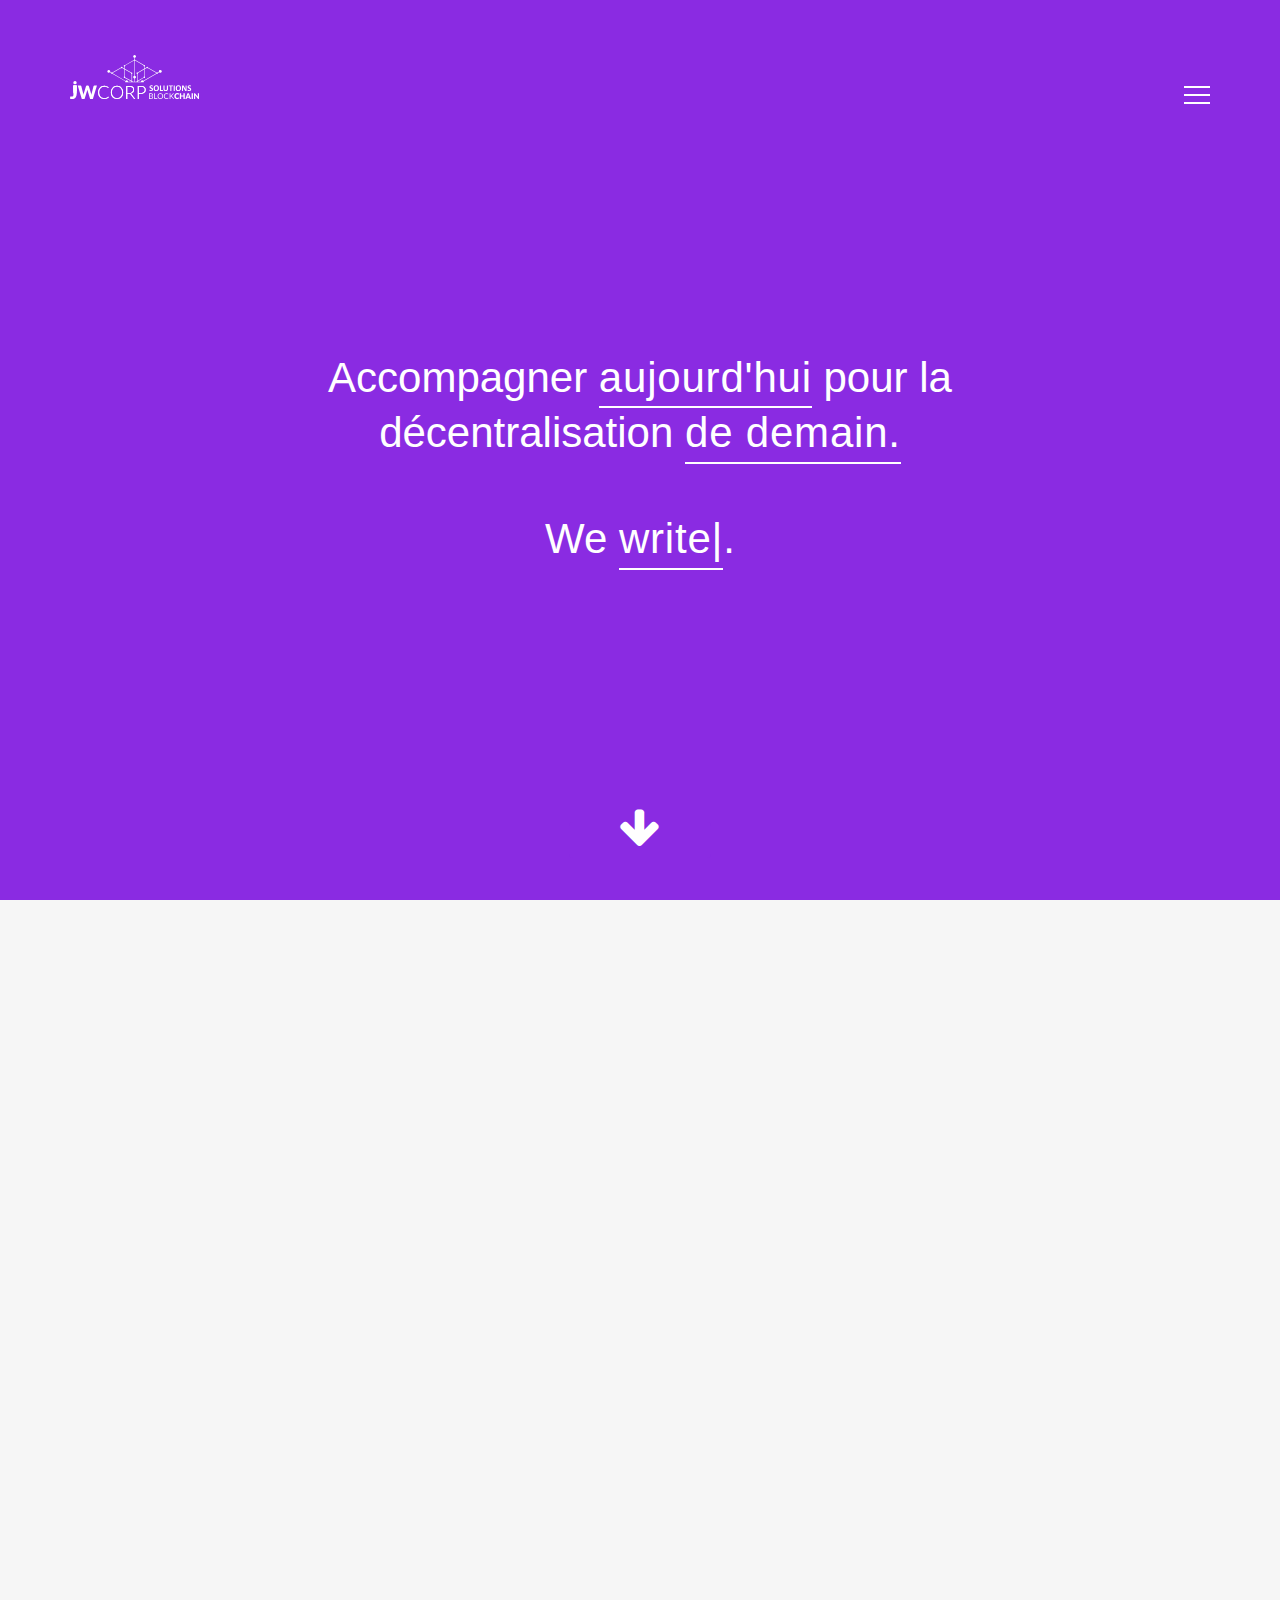
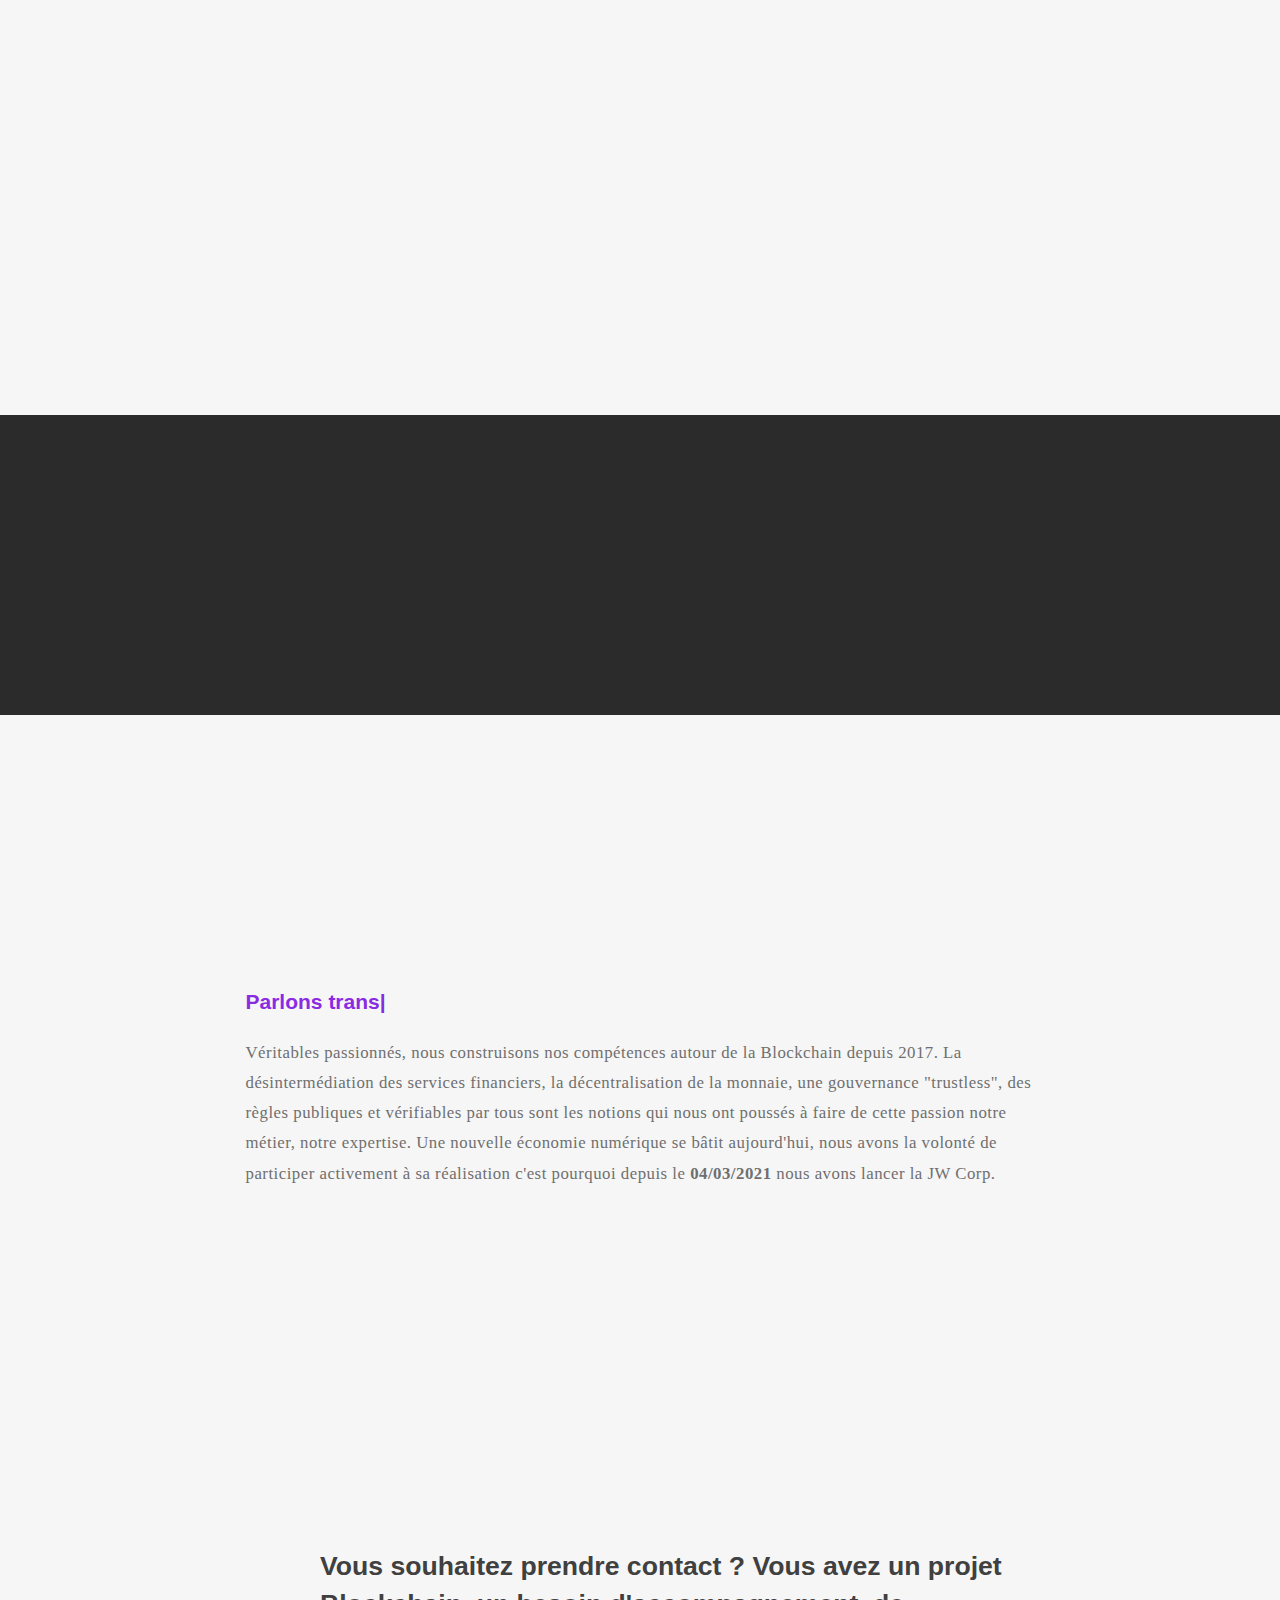
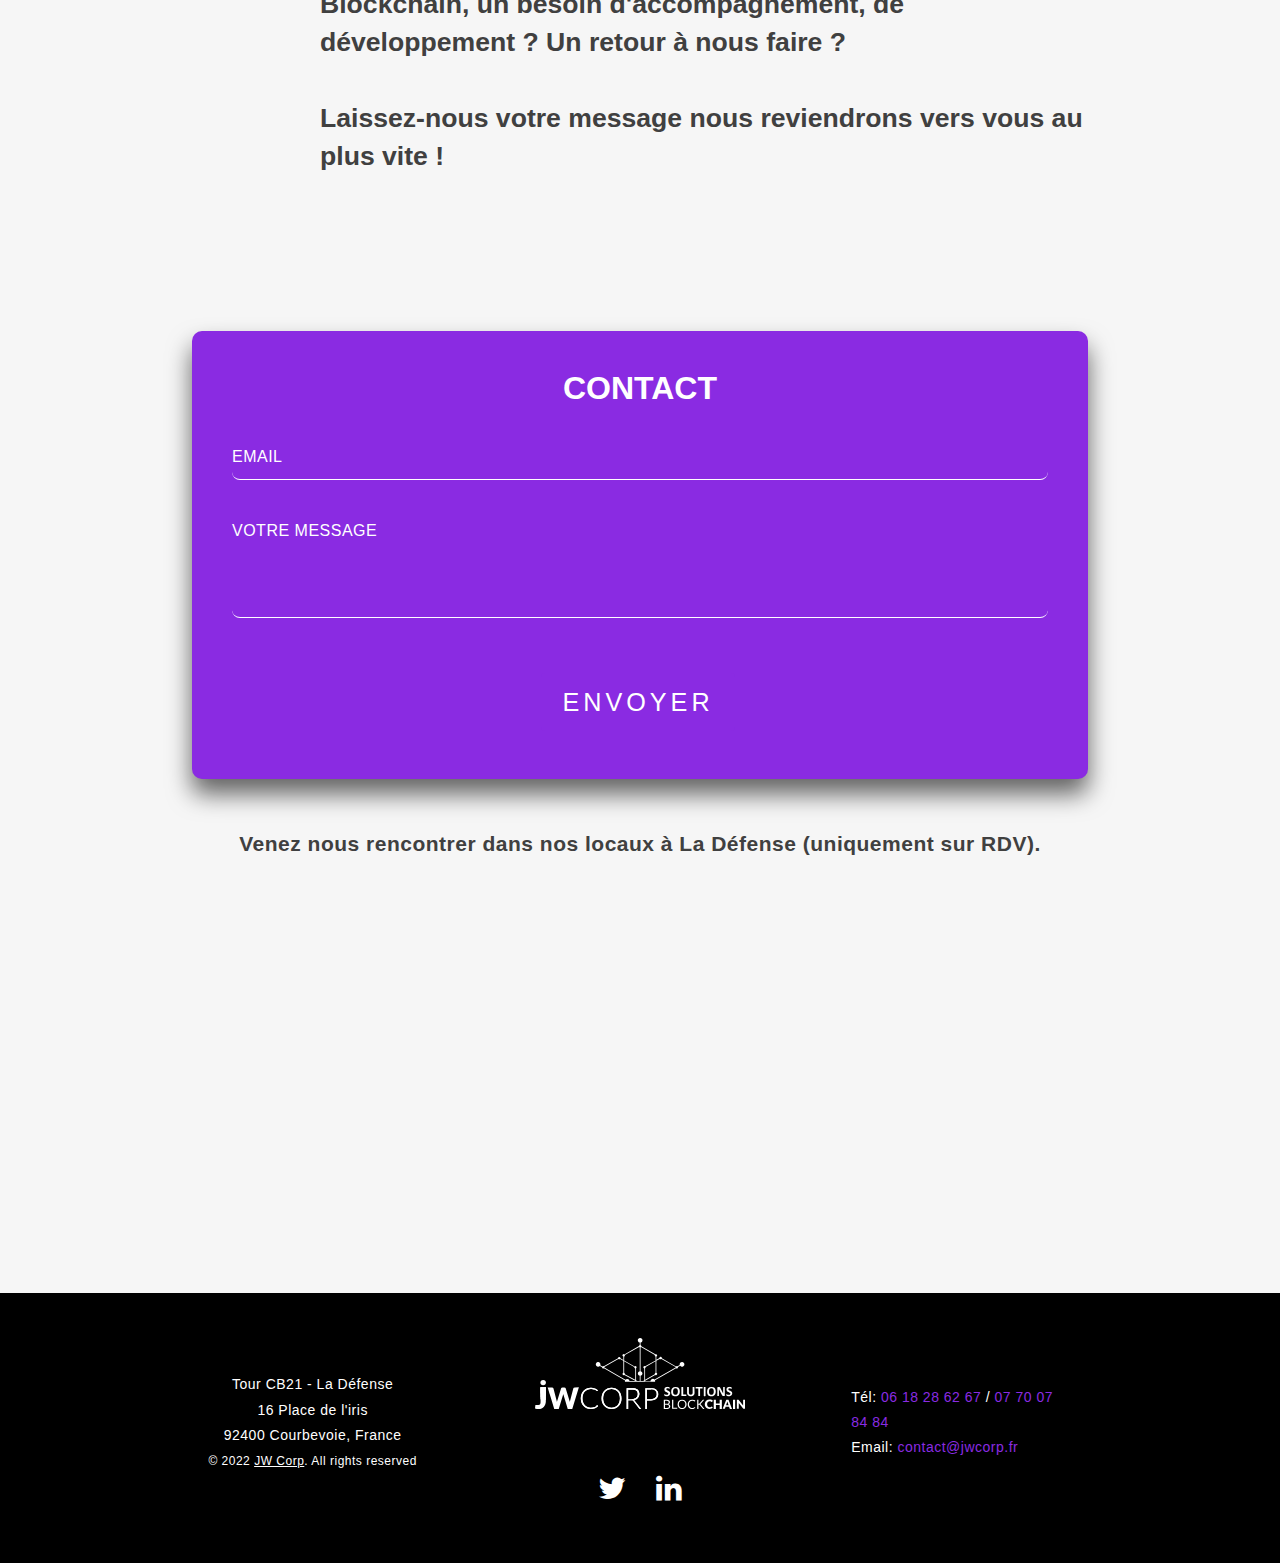
<file: index.htm>
﻿<!doctype html>
<html>
<head>
<!-- Basic Page Needs
    ================================================== -->
<meta charset="utf-8">
<!--[if IE]><meta http-equiv="x-ua-compatible" content="IE=9" /><![endif]-->
<meta name="viewport" content="width=device-width, initial-scale=1">
<title>JW Corp - Blockchain Solutions</title>
<meta name="description" content="">
<meta name="author" content="">

<!-- Favicons
    ================================================== -->
<link rel="shortcut icon" href="img/favicon.ico" type="image/x-icon">
<!-- Icon Navigateur -->
<link rel="icon" type="img/png" href="logo-flocon-jw.png">
    <!-- FONT AWESOME -->
    <link rel="stylesheet" href="img/fontawesome-free-6.1.1-web/fontawesome-free-6.1.1-web/css/all.css">

    <!-- FORMULAIRE LIEN CSS -->
    <link rel="stylesheet" href="formtest.css">

    <!-- FORMULAIRE BRILLANCE -->
    <link rel="stylesheet" href="nouveauformulaire.css">

    <!-- typed.js -->
    <script src="npm/typed.js%402.0.12"></script>

<!-- Bootstrap -->
<link rel="stylesheet" type="text/css" href="css/bootstrap.css">
<link rel="stylesheet" type="text/css" href="css/font-awesome.css">

<!-- Slider
    ================================================== -->
<link href="css/owl.carousel.css" rel="stylesheet" media="screen">
<link href="css/owl.theme.css" rel="stylesheet" media="screen">
<link href="css/animate.css" rel="stylesheet" media="screen">

<!-- Stylesheet
    ================================================== -->
<link rel="stylesheet" type="text/css" href="style.css">
<link href='css-1?family=PT+Serif:400,400i,700|Montserrat:100,200,300,300i,400,500,600,700,800,900' rel='stylesheet' type='text/css'>

</head>

<body>
<section class="toutlindex">

<!-- Navigation
    ==========================================-->

<nav id="top-menu" class="navbar navbar-default navbar-fixed-top bonsoirheader">
  <div class="container"> 
    <!-- Brand and toggle get grouped for better mobile display -->
    <div class="navbar-header">
      <!-- <button type="button" class="navbar-toggle collapsed"  data-target="#bs-example-navbar-collapse-1">
         <span class="icon-bar"></span> 
         <span class="icon-bar"></span>
         <span class="icon-bar"></span>
      </button> -->
      <a class="navbar-brand" href="index.php.html"><img src="img/jwlogosolutionblanc.svg" class="img-responsive"></a> </div>
    
    <!-- Collect the nav links, forms, and other content for toggling -->
    <div class="collapse navbar-collapse" id="bs-example-navbar-collapse-1"> 
   
      <!--nav icon--> 
      <a id="nav-icon"> <span></span> <span></span> <span></span> </a> 
      <!--nav icon end-->

      <ul id="nav-top" class="nav navbar-nav navbar-right nav-top">
        <li><a href="index.php.html" class="page-scroll">Accueil</a></li>
        <li><a href="page.php.html" class="page-scroll">Nos services</a></li>
        <li><a href="#textavantform" class="page-scroll">Contact</a></li>
      </ul>        
          <!--search form-->         
          <!-- <form method="get" action="/search" id="search">
            <input name="q" type="text" size="40" placeholder="Search..." />
          </form> -->
          <!--/search form--> 
          
           <nav class="bottom-nav">
          <ul>
            <li><a href="#">FAQ</a></li>
            <li><a href="#">Privacy</a></li>
            <li><a href="#">Blog</a></li>
            <li><a href="#">Pricing</a></li>
          </ul>
        </nav>
          
          <ul class="social-link">
          <li><a href="https://twitter.com/jwcorp_"><i class="fa fa-twitter"></i></a></li>
          <li><a href="https://www.linkedin.com/company/jwcorp/ "><i class="fa fa-linkedin"></i></a></li>
        </ul>
    </div>
    <!-- /.navbar-collapse --> 
  </div>
  <!-- /.container-fluid --> 
</nav>
<script>
const temp = document.getElementById('nav-top');
const burger = document.getElementById('nav-icon')
burger.addEventListener('click',clicked=>{
  const bool = setTimeout(temp.classList.toggle('nav-top-clicked'), 50000) ;
  if (bool == true) {
    setTimeout(temp.classList.remove('nav-top'), 5000) ;
  } else{
    setTimeout(temp.classList.add('nav-top'),5000)
    console.log('clicked');
  }
  
} );
</script>
<!-- banner Page
    ==========================================-->
<section id="home-banner" class="leviolet">
  <div class="content">
    <div class="container" data-wow-duration="1s"> <span class="wow fadeIn"></span>
      <h1 class="wow fadeInUp">Accompagner <span>aujourd'hui</span> pour la décentralisation <span>de demain.
      
      </span><br> <br>We <span id="typed"></span>.</h1>
      <!-- Mettre effet dynamique et remplacer régulierement "décentralisation" par "souveraineté"
      ou autres mots " " 
    et pour le "Build" changer dynamiquement par "create" ou d'autres mots -->
    </div>
  </div>
  <div class="arrow bounce"> 
    <a id="flecheanime" href="#about-us-block"><i class="fa fa-arrow-down fa-2x"></i></a>
   </div>
</section>

<section id="fonddecranpage"> <!-- Petit espace de fond d'ecran au dessus du formulaire au niveau du texte -->

<!-- about us Page
    ==========================================-->
<section id="about-us-block">
  <div class="container">
    <div class="row"> 
      <!--section-title-->
      <div class="section-title text-center wow fadeInUp">
        <h2 id="notremission">Notre mission</h2>
        <!-- A réfléchir avec Nos missions, Nos Services -->
        <!-- Bouton sur le côté possible à remettre voir "section-title a" sur css 
          <a href="page.php">Mission brief</a> -->
        <p id="equipedepassionnee">
          Une équipe de passionnés pour vous accompagner sur vos projets Blockchain. 
          <!-- B -->
        </p>
      </div>
      <!--/section-title-->
      <div class="clearfix"></div>
      <!--about features list-->
      <ul class="about-features wow fadeInUp">
        <li>
          <a href="page.php.html#Accompagnement"><i class="fa-solid fa-person-chalkboard"></i> </a>
          
          <h5>Conseil, Accompagnement & Intégration</h5>
          <p>
            <!-- Nous vous accompagnons sur vos projets blockchain, étudions la faisabilité du projet, développons sur mesure
            et mettons en production.
            Une équipe pluridisciplinaire au service de la réussite de vos projets Blockchain. -->
            Nous mobilisons nos connaissances et nos compétences au service de vos projets Blockchain.
          </p>
        </li>
        <li>
          <a href="page.php.html#smart-contracts"><i class="fa-solid fa-laptop-code"></i></a>
          <h5>Développement de Smart-Contracts</h5>
          <p>
            <!-- Tokens ERC-20, NFTs ou même ERC1155. Nous sommes votre force de développement pour vos projets Blockchain. -->
            Sécurisés, optimisés et personalisés, notre équipe développe des smart-contracts adaptés à vos besoins. 
            </p>
        </li>
        <li>
          <a href="page.php.html#auditservice"><i class="fa-solid fa-clipboard-list"></i></a>
          <h5>Audit</h5>
          <p>
            Vos projets ou vos smart contract audité par nos experts. Nous vous faisons parvenir un rapport détaillé contenant notamment observations et plan d'actions.
            <!-- Nous auditons vos projets Blockchain ou vos smart-contracts pour identifier les éventuels risques de défaillance du code et/ou du projet. -->
          </p>
        </li>
        <li>
          <a href="page.php.html#retd"><i class="fa-solid fa-flask"></i></a>
          <h5>R&D</h5>
          <p>
            <!-- Nous effectuons de la veille technologique et expérimentons les nouvelles technologies autour
            de la Blockchain (Lightning Network, ETH 2.0, SBTs...). 
          
          Nous etudions les differente nouvelles technologie créons des cas d'usage  -->
          Nous étudions les différents cas d'usage lié aux nouvelles technologies expérimentales autour de la Blockchain (Lightning Network, ETH 2.0, SBTs...).
        </p>
        </li>
      </ul>
      <section id="home-services-block"> 
        <div class="container">
          <div class="row wow fadeInUp">
            <a href="page.php.html">en savoir +</a> </div>
        </div>
      </section>

      <!--/about features list--> 
    </div>
  </div>
</section>

<!-- contact us Page
    ==========================================-->
<section id="home-contact-block"> 
  <div class="container">
    <div class="row wow fadeInUp">
      <p>
        <strong class="souhaitezensavoirplus">
          Vous souhaitez en savoir plus ?
        </strong>
         <br>
        Envoyez-nous un message afin de commencer à discuter 
        autour de votre projet.
        <!-- Notre équipe vous accompagne étape par étape
        avec des solutions adaptées à vos besoins. -->
      </p>
      <a href="#textavantform">Contactez-nous</a> </div>
  </div>
</section>
<!-- the process block
    ==========================================-->
<div id="space-process-block"></div>
<section id="process-block">
  <div class="container">

    <div class="row responsive390"> <!-- précédemment classe "row" à mettre si problème -->
      <!--section-title-->
      <div class="section-title text-center wow fadeInUp">
        <h2 id="notreequipe">Nos valeurs</h2>
      </div>
      <!--/section-title--> 
      <!--process tab-->
      <div> 

        <!--/tab nav--> 
        <!--tab container-->
        <div class="tab-content"> 
          
          <!--tab nav item 1-->
          <div id="concept" class="tab-pane active">
            <div class="col-md-7 process-content">
              <h6>Parlons <span id="parlonstech"></span></h6>
                <p>
                  Véritables passionnés, nous construisons nos compétences autour de la Blockchain depuis 2017. La désintermédiation des services financiers, la décentralisation de la monnaie, une gouvernance "trustless", des règles
                  publiques et vérifiables par tous sont les notions qui nous ont poussés à faire de cette passion notre métier, notre expertise.
                  Une nouvelle économie numérique se bâtit aujourd'hui, nous avons la volonté de participer activement à sa réalisation c'est pourquoi depuis le <strong>04/03/2021</strong> nous avons lancer la JW Corp.
                  <!-- Le milieu de la blockchain est un domaine qui évolue à grande vitesse et les usages se multiplient c’est pourquoi nous avons décidé de lancer la JW Corp le <strong> 04/03/2021 </strong>.  -->
                </p>
            </div>
            <!--/tab content-->             
          </div>
          <!--/tab nav item 1--> 
          
          <!--tab nav item 2-->     
          </div>
          <!--/tab nav item 4--> 		  
        </div>
        <!--/tab container--> 
        
      </div>
      <!--\process tab--> 
    </div>
  
</section>
<!-- TEXTE ET FORMULAIRE  -->

  <section id="" class="levraitextavantform">
    <div id="" class="jsAnimation containerOfcontaintainerSize">
      <div id="" class="containerOftextavantform">
        <span id="textavantform">
          Vous souhaitez prendre contact ? Vous avez un projet Blockchain, un besoin d'accompagnement, de développement ? Un retour à nous faire ? <br><br> Laissez-nous votre message nous reviendrons vers vous au plus vite !
      <br><br><br>
      </span>
      </div>
    </div>
    
  </section>
  
  <div class="spaces"></div>

  <section class="texteuh">
  <div class="deuxieme">
      <!-- <span> -->
        
      <div class="login-box">
        <h2 id="formulairedecontact">CONTACT</h2>
        <form method="post">
          <div class="user-box">
            <input id="leEmail" type="text" name="Email" required="" placeholder="">
            <label for="leEmail">Email</label>
          </div>
          <div class="user-box">
            <textarea id="votremessage" name="Message" type="text" placeholder="" required=""></textarea>
            <label for="votremessage">Votre message</label>
          </div>
          <button type="text" name="envoyer" id="police-submit">
            <span></span>
            <span></span>
            <span></span>
            <span></span>
            Envoyer</button>
          <!-- <a href="" type="submit" id="police-submit" name="envoyer">
            <span></span>
            <span></span>
            <span></span>
            <span></span>
            Envoyer
          </a> -->
        </form>
              </div>
          
  </div>
</section>
<!-- google maps -->
<p id="googlephrase">
  Venez nous rencontrer dans nos locaux à La Défense (uniquement sur RDV).
</p>
<div class="map-responsive">
  <iframe src="https://www.google.com/maps/embed?pb=!1m18!1m12!1m3!1d2623.4020133445424!2d2.2475172158606496!3d48.8886752065276!2m3!1f0!2f0!3f0!3m2!1i1024!2i768!4f13.1!3m3!1m2!1s0x47e665ee25d21b01%3A0xc15a3b519b7f243a!2sJW%20Corp!5e0!3m2!1sfr!2sfr!4v1654658142857!5m2!1sfr!2sfr" width="600" height="450" style="border:0;" allowfullscreen="" loading="lazy" referrerpolicy="no-referrer-when-downgrade"></iframe>
  </div>


</section> <!-- Section fermante pour la toute premiere celle pour background color toute la page -->
<!-- ====================== FOOTER ================================ -->
<footer>
  <div id="footer-left">
      <div id="footer-text-left-container">
          <p id="footer-text-left">
              Tour CB21 - La Défense <br>
              16 Place de l'iris <br>
              92400 Courbevoie, France <br>
              <span id="footer-copyright">© 2022 <a href="index.htm">JW Corp</a>. All rights reserved</span>
          </p>
      </div>
  </div>
  <div id="footer-center">
      <div id="footer-logo-container">
          <img src="img/jwlogosolutionblanc.svg" id="footer-logo">
      </div>
      <div id="footer-center-space"></div>
      <div id="footer-social-network-container">   
          <div id="footer-twitter"><a href="https://twitter.com/jwcorp_" class="footer-social-network"><i class="fa fa-twitter"></i></a></div>
          <div id="footer-linkedin"><a href="https://www.linkedin.com/company/jwcorp/ " class="footer-social-network"><i class="fa fa-linkedin"></i></a></div>
      </div>
  </div>
  <div id="footer-right">
      <div id="footer-text-right-container">
          <p id="footer-text-right">
              <span id="footer-tel">
                  Tél: <a href="tel:06 18 28 62 67" class="footer-right-hover">06 18 28 62 67</a> /<a href="tel:07 70 07 84 84" class="footer-right-hover"> 07 70 07 84 84</a> 
              </span>
              <span id="footer-right-space"></span>
              <span class="footer-email">
                  Email: <a href="mailto: contact@jwcorp.fr" class="footer-right-hover">contact@jwcorp.fr</a> 
              </span>
          </p>
      </div>
  </div>
</footer>

<!-- Typed Script pour les mots landing page voir class: .typedscript -->



<script>
  var typed =new Typed('#typed',
  {
    strings: [ "write code","build", "make your projects possible"],
    typeSpeed: 100,
    backSpeed: 50,
    loop:true,
    backDelay: 3000,
  })
</script>
<!-- ===== SCRIPT NOTRE EQUIPE ===== -->
<script>
  var typed =new Typed('#parlonstech', 
  {
    strings: [  "transformation numérique","Blockchain","Bitcoin","smart-contracts", "cryptos"],
    typeSpeed: 100,
    backSpeed: 50,
    loop:true,
    backDelay: 3000,
  })
</script>
<!-- ===== Animation sur ancre, redirection lente -- Pour les 4 services -- ===== -->
<script>
  $(function() {
    /**
    * Smooth scrolling to page anchor on click
    **/
    $("a[href*='#']:not([href='#textavantform'])").click(function() {
        if (
            location.hostname == this.hostname
            && this.pathname.replace(/^\//,"") == location.pathname.replace(/^\//,"")
        ) {
            var anchor = $(this.hash);
            anchor = anchor.length ? anchor : $("[name=" + this.hash.slice(1) +"]");
            if ( anchor.length ) {
                $("html, body").animate( { scrollTop: anchor.offset().top }, 2500);
            }
        }
    });
});
</script>
<!-- jQuery (necessary for Bootstrap's JavaScript plugins) --> 
<script src="ajax/libs/jquery/1.12.4/jquery.min.js"></script> 
<!-- Include all compiled plugins (below), or include individual files as needed --> 
<script type="text/javascript" src="js/bootstrap.js"></script> 
<script type="text/javascript" src="js/SmoothScroll.js"></script> 
<script type="text/javascript" src="js/jquery.isotope.js"></script> 
<script src="js/owl.carousel.js"></script> 
<script src="js/jquery.waypoints.min.js"></script> 
<!-- Custom Javascripts
    ================================================== --> 
<script type="text/javascript" src="js/main.js"></script> 
<script src="js/wow.min.js"></script> 
<script>
    jQuery(document).ready(function( $ ) {
        $('.counter').counterUp({
            delay: 10,
            time: 1000
        });
    });
</script> 
<script>
new WOW().init();
</script>
</section>
</body>
</html>
</file>
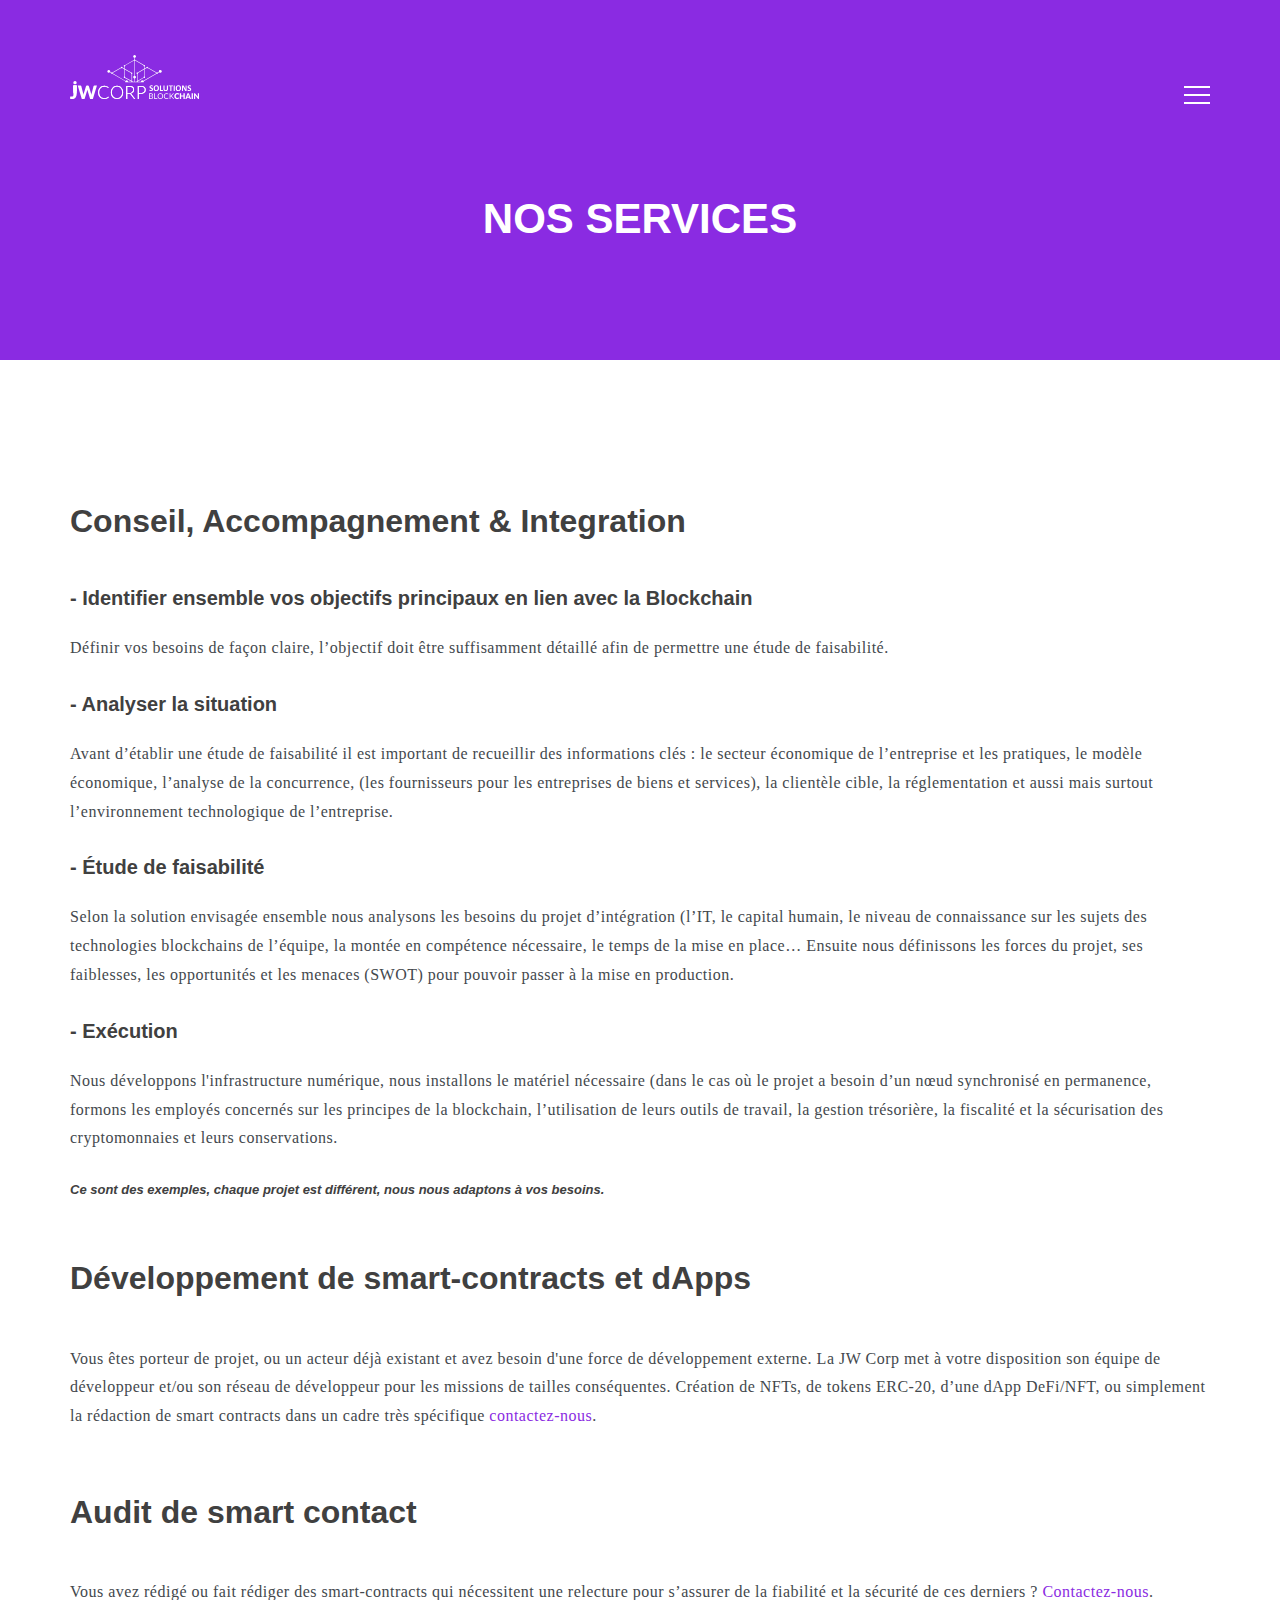
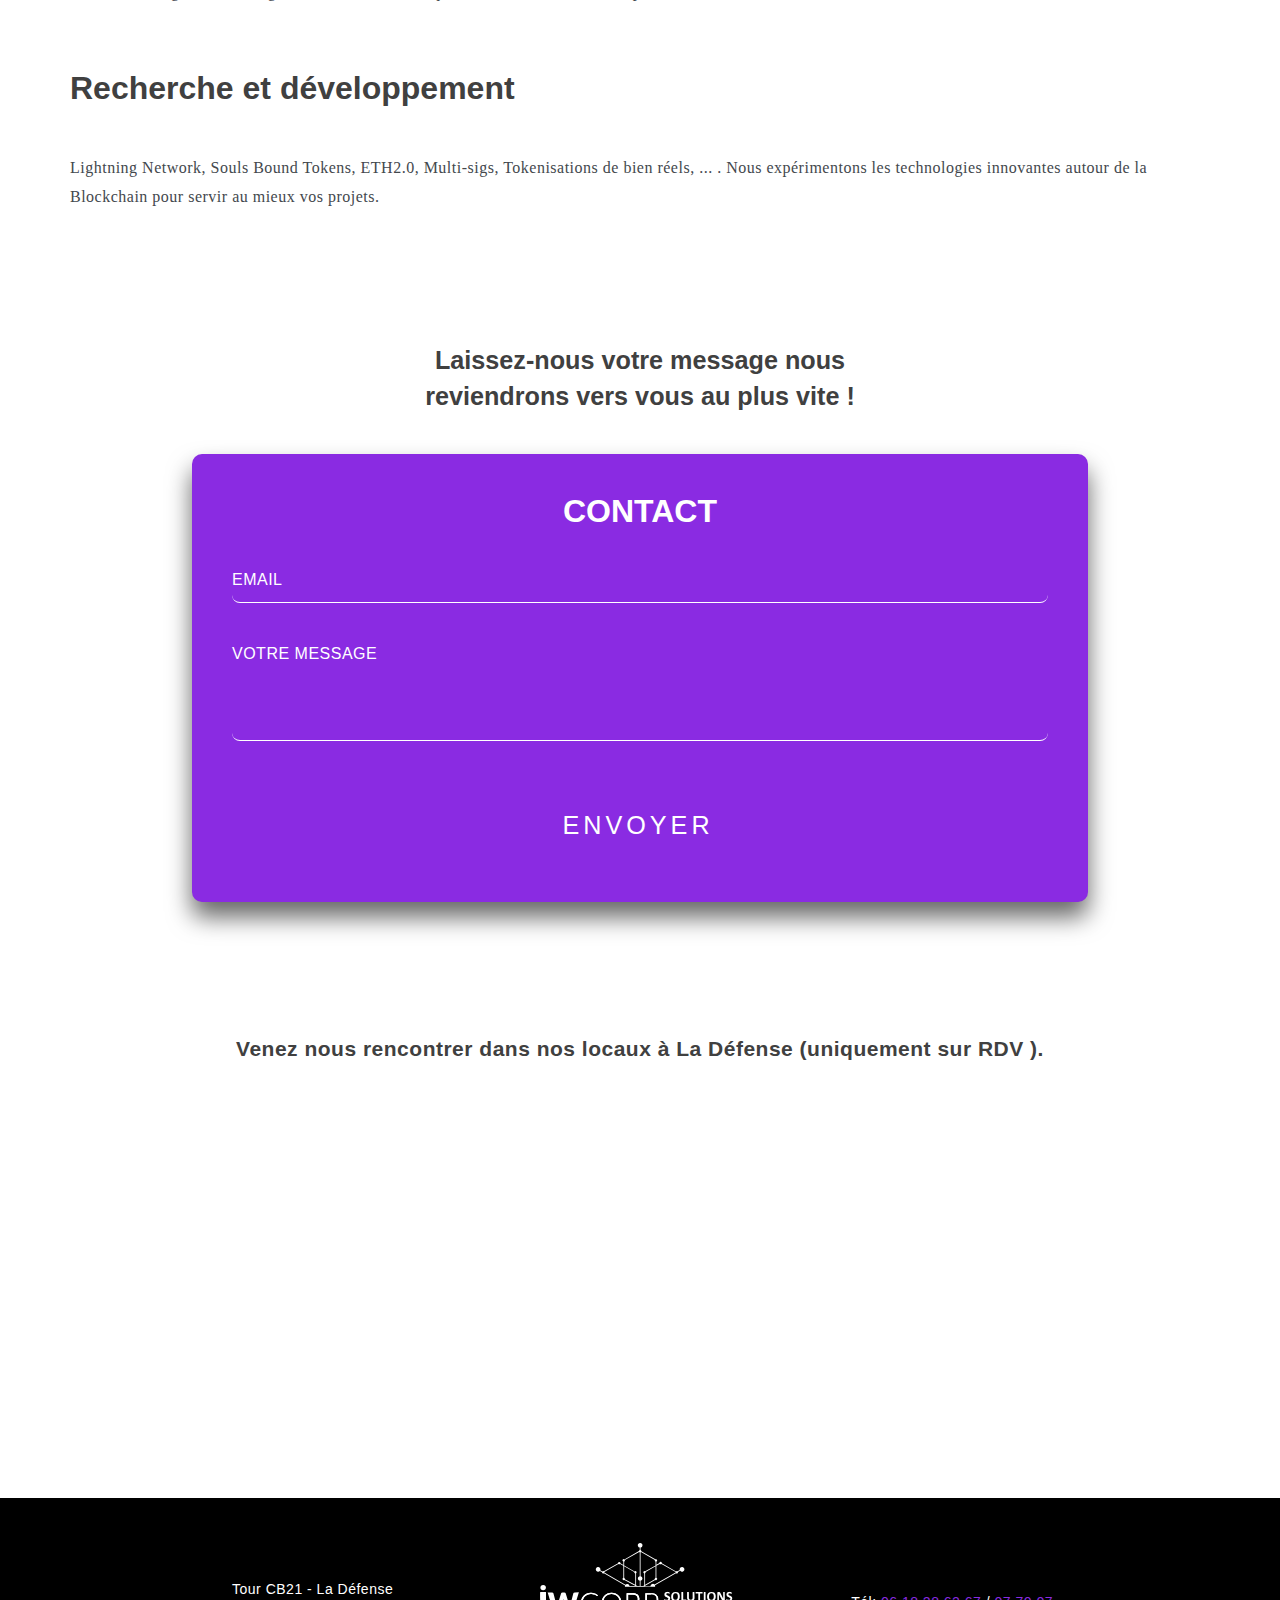
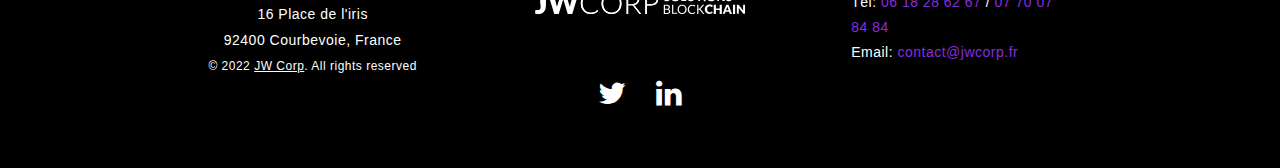
<file: page.php.html>
﻿<!doctype html>
<html>
<head>
<!-- Basic Page Needs
    ================================================== -->
<meta charset="utf-8">
<!--[if IE]><meta http-equiv="x-ua-compatible" content="IE=9" /><![endif]-->
<meta name="viewport" content="width=device-width, initial-scale=1">
<title>Nos services - JW Corp</title>
<meta name="description" content="">
<meta name="author" content="">

<!-- Favicons
    ================================================== -->
<link rel="shortcut icon" href="img/favicon.ico" type="image/x-icon">

<!-- Icon Navigateur -->
<link rel="icon" type="img/png" href="logo-flocon-jw.png">


<!-- Bootstrap -->
<link rel="stylesheet" type="text/css" href="css/bootstrap.css">
<link rel="stylesheet" type="text/css" href="css/font-awesome.css">

<!-- Slider
    ================================================== -->
<link href="css/owl.carousel.css" rel="stylesheet" media="screen">
<link href="css/owl.theme.css" rel="stylesheet" media="screen">
<link href="css/animate.css" rel="stylesheet" media="screen">

<!-- Stylesheet
    ================================================== -->
<link rel="stylesheet" type="text/css" href="style.css">
<link href='css-1?family=PT+Serif:400,400i,700|Montserrat:100,200,300,300i,400,500,600,700,800,900' rel='stylesheet' type='text/css'>

  <!-- typed.js -->
    <script src="npm/typed.js%402.0.12"></script>

<!-- ===== FORMULAIRE LIEN CSS ===== -->
    <!-- <link rel="stylesheet" href="formtest.css"> -->
<!-- FORMULAIRE BRILLANCE -->
    <link rel="stylesheet" href="nouveauformulaire.css">

<!-- HTML5 shim and Respond.js for IE8 support of HTML5 elements and media queries -->
<!-- WARNING: Respond.js doesn't work if you view the page via file:// -->
<!--[if lt IE 9]>
      <script src="https://oss.maxcdn.com/html5shiv/3.7.2/html5shiv.min.js"></script>
      <script src="https://oss.maxcdn.com/respond/1.4.2/respond.min.js"></script>
    <![endif]-->
</head>
<body class="page">

<!-- Navigation
    ==========================================-->
    <nav id="top-menu" class="navbar navbar-default navbar-fixed-top bonsoirheader">
      <div class="container"> 
        <!-- Brand and toggle get grouped for better mobile display -->
        <div class="navbar-header">
          <!-- <button type="button" class="navbar-toggle collapsed"  data-target="#bs-example-navbar-collapse-1">
             <span class="icon-bar"></span> 
             <span class="icon-bar"></span>
             <span class="icon-bar"></span>
          </button> -->
          <a class="navbar-brand" href="index.php.html"><img src="img/jwlogosolutionblanc.svg" class="img-responsive"></a> </div>
        
        <!-- Collect the nav links, forms, and other content for toggling -->
        <div class="collapse navbar-collapse" id="bs-example-navbar-collapse-1"> 
       
          <!--nav icon--> 
          <a id="nav-icon"> <span></span> <span></span> <span></span> </a> 
          <!--nav icon end-->
    
          <ul id="nav-top" class="nav navbar-nav navbar-right nav-top">
            <li><a href="index.php.html" class="page-scroll">Accueil</a></li>
            <li><a href="page.php.html" class="page-scroll">Nos services</a></li>
            <li><a href="#espaceaprestexte" class="page-scroll">Contact</a></li>
          </ul>        
              <!--search form-->         
              <!-- <form method="get" action="/search" id="search">
                <input name="q" type="text" size="40" placeholder="Search..." />
              </form> -->
              <!--/search form--> 
              
               <nav class="bottom-nav">
              <ul>
                <li><a href="#">FAQ</a></li>
                <li><a href="#">Privacy</a></li>
                <li><a href="#">Blog</a></li>
                <li><a href="#">Pricing</a></li>
              </ul>
            </nav>
              
              <ul class="social-link">
              <li><a href="https://twitter.com/jwcorp_"><i class="fa fa-twitter"></i></a></li>
              <li><a href="https://www.linkedin.com/company/jwcorp/ "><i class="fa fa-linkedin"></i></a></li>
            </ul>
        </div>
        <!-- /.navbar-collapse --> 
      </div>
      <!-- /.container-fluid --> 
    </nav>
<script>
  const temp = document.getElementById('nav-top');
  const burger = document.getElementById('nav-icon')
  burger.addEventListener('click',clicked=>{
  
    
    const bool = setTimeout(temp.classList.toggle('nav-top-clicked'), 50000) ;
    if (bool == true) {
      setTimeout(temp.classList.remove('nav-top'), 5000) ;
    } else{
      setTimeout(temp.classList.add('nav-top'),5000)
      console.log('clicked');
    }
    
  } );
  </script>

<!-- banner Page
    ==========================================-->
<!-- <div id="page-banner" style="background-image: url(img/photo-typo.jpg);"> -->
  <div id="page-banner-2">
  <div class="content  wow fdeInUp">
    <div class="container">
      <div class="servicespages">
        <h1>
          NOS SERVICES
        </h1>
      </div>
    </div>
  </div>
</div>

<!--page body-->
<div id="Accompagnement"></div>
<div id="page-body">
  <div class="container">
    <div class="row wow fdeInUp"> 
      <!--blog posts container-->
      <div class="col-md-12 page-block">
        <h2>Conseil, Accompagnement & Integration</h2>
          <!-- <h2>Heading two</h2>
        <p> Donut cake carrot cake toffee tootsie roll halvah muffin tiramisu icing. Danish pie liquorice candy dessert soufflé.</p> -->
        <h4>- Identifier ensemble vos objectifs principaux en lien avec la Blockchain</h4>
            <p>
              Définir vos besoins de façon claire, l’objectif doit être suffisamment détaillé afin de permettre une étude de faisabilité.
            </p>
          <h4>- Analyser la situation</h4>
            <p>
              Avant d’établir une étude de faisabilité il est important de recueillir des informations clés : 
              le secteur économique de l’entreprise et les pratiques, le modèle économique, l’analyse de la concurrence, (les fournisseurs pour les entreprises de biens et services), la clientèle cible, 
              la réglementation et aussi mais surtout l’environnement technologique de l’entreprise.
            </p>
        <h4>- Étude de faisabilité</h4>
        <p>
          Selon la solution envisagée ensemble nous analysons les besoins du projet d’intégration (l’IT, le capital humain, le niveau de connaissance sur les sujets des technologies blockchains de l’équipe, 
          la montée en compétence nécessaire, le temps de la mise en place… Ensuite nous définissons les forces du projet, ses faiblesses, 
          les opportunités et les menaces (SWOT) pour pouvoir passer à la mise en production.
        </p>
        <h4>- Exécution</h4><div id="smart-contracts"></div>
        <p>
          Nous développons l'infrastructure numérique, nous installons le matériel nécessaire (dans le cas où le projet a besoin d’un nœud synchronisé en permanence, formons les employés concernés sur les principes de la blockchain, l’utilisation de leurs outils de travail, la gestion trésorière, 
          la fiscalité et la sécurisation des cryptomonnaies et leurs conservations.
          <h6>
            <em>
              <strong id="">
                Ce sont des exemples, chaque projet est différent, nous nous adaptons à vos besoins.
                 <!-- il peut demander plus ou moins de ressources selon vos objectifs.  -->
                 <br>
                <!-- Exemple : si le projet nécessite du développement de smart-contracts et une dApp complète il y a plus d’étapes afin d’auditer les smart-contracts selon l’envergure et la complexité de la demande. -->
              </strong>
            </em> 
          </h6>
        
        <h2 id="auditservice">Développement de smart-contracts et dApps</h2><div></div>
        <p>
          Vous êtes porteur de projet, ou un acteur déjà existant et avez besoin d'une force de développement externe. La JW Corp met à votre disposition son équipe de développeur et/ou son réseau de développeur pour les missions de tailles conséquentes. 
          Création de NFTs, de tokens ERC-20, d’une dApp DeFi/NFT, ou simplement la rédaction de smart contracts dans un cadre très spécifique <a href="#formulairedecontact" class="lienpageformulaire">contactez-nous</a>.
        </p><div id="retd"></div>
        <h2>Audit de smart contact</h2>
        <p>
          Vous avez rédigé ou fait rédiger des smart-contracts qui nécessitent une relecture pour s’assurer de la fiabilité et la sécurité de ces derniers ? <a href="#formulairedecontact" class="lienpageformulaire">Contactez-nous</a>.
        </p>
        <h2>Recherche et développement</h2>
        <p id="espaceaprestexte">
          <!-- Une question sur des technologies innovantes autour de la Blockchain ? Si vous souhaitez un avis externe sur : le Lightning Network, les Souls Bound Tokens, ETH2.0, Multi-sigs, Tokenisations de bien réels ou une utilisation très spécifique de la blockchain : 
          la JW Corp vous apportera conseil sur les sujets que nous avons déjà étudiés. -->
          Lightning Network, Souls Bound Tokens, ETH2.0, Multi-sigs, Tokenisations de bien réels, ... . Nous expérimentons les technologies innovantes autour de la Blockchain pour servir au mieux vos projets.
        </p>      
      </div>
    </div>
  </div>
  <!-- <div class="map-responsive">
    <iframe src="https://www.google.com/maps/embed?pb=!1m18!1m12!1m3!1d2623.4020133445424!2d2.2475172158606496!3d48.8886752065276!2m3!1f0!2f0!3f0!3m2!1i1024!2i768!4f13.1!3m3!1m2!1s0x47e665ee25d21b01%3A0xc15a3b519b7f243a!2sJW%20Corp!5e0!3m2!1sfr!2sfr!4v1654658142857!5m2!1sfr!2sfr" width="600" height="450" style="border:0;" allowfullscreen="" loading="lazy" referrerpolicy="no-referrer-when-downgrade"></iframe>
    </div> -->
</div>


<section class="texteuhr">
  <div class="deuxieme">
      <div class="centrerletextavantformr">
      <span id="textavantformr">Laissez-nous votre message nous reviendrons vers vous au plus vite !</span>
      </div>

      <div class="login-boxr">
        <h2 id="formulairedecontact">CONTACT</h2> <!-- Changer taille police plus tard -->
        <form method="post">
          <div class="user-boxr">
            <input id="leEmail" type="text" name="Email" required="" placeholder="">
            <label for="leEmail">Email</label>
          </div>
          <div class="user-boxr">
            <textarea id="votremessage" name="Message" type="text" placeholder="" required=""></textarea>
            <label for="votremessage">Votre message</label>
          </div>
          <button type="text" name="envoyer" id="police-submit">
            <span></span>
            <span></span>
            <span></span>
            <span></span>
            Envoyer</button>
          
        </form>
              </div>     
  </div>
</section>


  <p id="googlephrasr">
    Venez nous rencontrer dans nos locaux à La Défense (uniquement sur RDV                                                                                                                                                                                                                                                                                                       ).
  </p>
  <div class="map-responsive">
    <iframe src="https://www.google.com/maps/embed?pb=!1m18!1m12!1m3!1d2623.4020133445424!2d2.2475172158606496!3d48.8886752065276!2m3!1f0!2f0!3f0!3m2!1i1024!2i768!4f13.1!3m3!1m2!1s0x47e665ee25d21b01%3A0xc15a3b519b7f243a!2sJW%20Corp!5e0!3m2!1sfr!2sfr!4v1654658142857!5m2!1sfr!2sfr" width="600" height="450" style="border:0;" allowfullscreen="" loading="lazy" referrerpolicy="no-referrer-when-downgrade"></iframe>
    </div>

<!-- ===== FOOTER ===== -->
<footer>
  <div id="footer-left">
      <div id="footer-text-left-container">
          <p id="footer-text-left">
              Tour CB21 - La Défense <br>
              16 Place de l'iris <br>
              92400 Courbevoie, France <br>
              <span id="footer-copyright">© 2022 <a href="index.htm">JW Corp</a>. All rights reserved</span>
          </p>
      </div>
  </div>
  <div id="footer-center">
      <div id="footer-logo-container">
          <img src="img/jwlogosolutionblanc.svg" id="footer-logo">
      </div>
      <div id="footer-center-space"></div>
      <div id="footer-social-network-container">   
          <div id="footer-twitter"><a href="https://twitter.com/jwcorp_" class="footer-social-network"><i class="fa fa-twitter"></i></a></div>
          <div id="footer-linkedin"><a href="https://www.linkedin.com/company/jwcorp/ " class="footer-social-network"><i class="fa fa-linkedin"></i></a></div>
      </div>
  </div>
  <div id="footer-right">
      <div id="footer-text-right-container">
          <p id="footer-text-right">
              <span id="footer-tel">
                  Tél: <a href="tel:06 18 28 62 67" class="footer-right-hover">06 18 28 62 67</a> /<a href="tel:07 70 07 84 84" class="footer-right-hover"> 07 70 07 84 84</a> 
              </span>
              <span id="footer-right-space"></span>
              <span class="footer-email">
                  Email: <a href="mailto: contact@jwcorp.fr" class="footer-right-hover">contact@jwcorp.fr</a> 
              </span>
          </p>
      </div>
  </div>
</footer>

<!-- ===== ANIMATION NOS SERVICES ===== -->
<!-- <script>
  var typed =new Typed('#nosservices', 
  {
    strings: [  "Nos services","Vos besoins","Notre mission"],
    typeSpeed: 100,
    backSpeed: 50,
    loop:true,
    backDelay: 3000,
  })
</script> -->

<!-- jQuery (necessary for Bootstrap's JavaScript plugins) --> 
<script src="ajax/libs/jquery/1.12.4/jquery.min.js"></script> 
<!-- Include all compiled plugins (below), or include individual files as needed --> 
<script type="text/javascript" src="js/bootstrap.js"></script> 
<script type="text/javascript" src="js/SmoothScroll.js"></script> 
<script type="text/javascript" src="js/jquery.isotope.js"></script> 
<script src="js/owl.carousel.js"></script> 
<script src="js/jquery.waypoints.min.js"></script> 
<!-- Javascripts
    ================================================== --> 
<script type="text/javascript" src="js/main.js"></script> 
<script src="js/wow.min.js"></script> 
<script>
    jQuery(document).ready(function( $ ) {
        $('.counter').counterUp({
            delay: 10,
            time: 1000
        });
    });
</script> 
<script>
new WOW().init();
</script>
</body>
</html>
</file>
<file: formtest.css>
html, body, div, span, applet, object, iframe,
h1, h2, h3, h4, h5, h6, p, blockquote, pre,
a, abbr, acronym, address, big, cite, code,
del, dfn, em, img, ins, kbd, q, s, samp,
small, strike, strong, sub, sup, tt, var,
b, u, i, center,
dl, dt, dd, ol, ul, li,
fieldset, form, label, legend,
table, caption, tbody, tfoot, thead, tr, th, td,
article, aside, canvas, details, embed, 
figure, figcaption, footer, header, hgroup, 
menu, nav, output, ruby, section, summary,
time, mark, audio, video {
	margin: 0;
	padding: 0;
	border: 0;
	font-size: 100%;
	font: inherit;
	vertical-align: baseline;
}
/* HTML5 display-role reset for older browsers */
article, aside, details, figcaption, figure, 
footer, header, hgroup, menu, nav, section {
	display: block;
}
body {
	line-height: 1;
}
ol, ul {
	list-style: none;
}
blockquote, q {
	quotes: none;
}
blockquote:before, blockquote:after,
q:before, q:after {
	content: '';
	content: none;
}
table {
	border-collapse: collapse;
	border-spacing: 0;
}

/* =============== BEGIN =============== */


/* ===== CLASS TEXTE = TOUT LE BODY SAUF FOOTER ==== */

.texteuh
{
    width: 100%;
    height: 70vh;
    background-color: #f6f6f6;
}



.deuxieme
{
    display: flex;
    justify-content: center;
    /* couleur à mettre en fond blanc nacré */
    height: 15em;
    width: 60%;
    margin-left: 25%;
    margin-top: -5%;
    background-color: ;
    /* border-top: blueviolet solid ;
    padding-top: 3em; */
}



.logo
{
    width: 15em;
    height: 10em;
}

.limage
{
    height: 8vh;
    width: 8vh;
}

.tel
{
    text-decoration: none;
    color: blueviolet;
}
.mail
{
    text-decoration: none;
    color: blueviolet;
}




.limageu
{
    display: flex;
    justify-content: center;
    position: absolute;
    height: 5em;
    width: 100%;
}

.leszommes
{
    display: flex;
    /* flex-direction: row; */
    /* height: 5em;
    width: 250em; */
    /* background-color: red; */
    margin-top: 8em;
    width: 70em;
    /* margin-left: 50%; */

}

.leszommesun
{
    display: flex;
    justify-content: end;
    /* background-color: green; */
    /* width: 50%;
    max-height: 50%; */
    width: 55%;
    margin-right: 2em;
    /* line-height: 1.4em; */
}
/* .espaceservice
{
    line-height: 40px;
} */

.contact
{
    line-height: 1.8em;
}

.leszommesdeux
{
    display: flex;
    justify-content: center;
    /* background-color: aqua; */
    width: 60%;   

}

.listeservices
{
    line-height: 1.8em;
}

.partone
{
    /* display: flex;
    justify-content: center;
    height: 8em;
    width: 12em; */
    /* display: flex;
    margin: 0.1em 5em  ;
    padding: 0.1em;
    background-color: red; */
    /* height: 100%;
    width: 100%; */
    /* margin-top: 50% ;
    margin-left: 450%; */
}

.parttwo
{
    /* /* display: flex;
    justify-content: center;
    height: 0.9em;
    width: 12em; */
    /* background-color: red;
    display: flex;
    margin: ; */
    /* margin-left: 10%; */
    /* margin-top: -90%;
    margin-left: 600%; */ 
}




@font-face {
    font-family: Lato-Bold;
    src: url(lato/Lato-Bold.ttf);
}

/* ===== COULEUR BLUEVIOLET #8a2ce2d9 ===== */

/* ======== TESTS FORMULAIRE ========== */


/* .formulaire
{
    background-color: aqua;
    margin-left: 40%;
    width: 600px;
    min-height: 2000px;

} */

/* =================================================================== */
                /* FORMULAIRE MODELE MODIFIEE */
.form 
{
    background-color: blueviolet;
    border-radius: 20px;
    box-sizing: border-box;
    height: 140%;
    padding: 20px;
    width: 60%;
    margin: auto;
    /* font-family: Lato-Bold; */
  }

  .titleuh {
    color: #eee;
    font-family: sans-serif;
    font-size: 0px;
    font-weight: 0;
    margin-top: 0px;
  }

  .subtitleuh {
    color: #eee;
    font-family: sans-serif;
    font-size: 0px;
    font-weight: 0;
    margin-top: 0px;
  }
  
  .input-container {
    height: 14%;
    position: relative;
    width: 100%;
    border-color: red;
  }
  
  .ic1 {
    margin-top: 30px;
    height: 50%;
    border-color: red;
  }

  .ic2 {
    margin-top: 20px;
  }
  
  .inputeuh {
    background-color: rgb(67, 54, 80);
    border-radius: 12px;
    border: 0;
    box-sizing: border-box;
    color: #eee;
    font-size: 18px;
    height: 100%;
    outline: 0;
    padding: 30px 20px ;
    width: 100%;
  }

.trucmuche
/* POUR MODIFIER LE TEXTAREA MESSAGE */
{
    background-color: rgb(67, 54, 80);
    border-radius: 12px;
    border: 0;
    box-sizing: border-box;
    color: rgb(255, 255, 255);
    font-size: 18px;
    height: 100%;
    outline: 0;
    padding: 12px 20px;
    width: 100%;
}

.trucmuche:focus ~ .cut,
.trucmuche:not(:placeholder-shown) ~ .cut {
  transform: translateY(8px);
}

.trucmuche:focus ~ .placeholder,
.trucmuche:not(:placeholder-shown) ~ .placeholder {
  transform: translateY(-30px) translateX(10px) scale(0.75);
  opacity: 0;
}

.trucmuche:not(:placeholder-shown) ~ .placeholder {
  color: #d61d1d;
}

.trucmuche:focus ~ .placeholder {
  color: #dc2f55;
}


  .cut-short {
    width: 50px;
  }
  
  .input:focus ~ .cut,
  .input:not(:placeholder-shown) ~ .cut {
    transform: translateY(8px);
  }
  
  .placeholder {
    color: #ffffff;
    font-family: Lato-bold;
    left: 20px;
    line-height: 14px;
    pointer-events: none;
    position: absolute;
    top: 20px;
  }
  

  .inputeuh:focus ~ .placeholder,
  .inputeuh:not(:placeholder-shown) ~ .placeholder {
    transform: translateY(-30px) translateX(10px) scale(0.75);
    opacity: 0;
  }
  
  .inputeuh:not(:placeholder-shown) ~ .placeholder {
    color: #ffffff;
  }
  
  .inputeuh:focus ~ .placeholder {
    color: #dc2f55;
  }
  
  .submit {
    background-color: #61219c;
    border-radius: 12px;
    border: 0;
    box-sizing: border-box;
    color: rgb(255, 255, 255);
    cursor: pointer;
    font-size: 18px;
    /* height: 50px; */
    height: 10%;
    margin-top: 10px;
    // outline: 0;
    text-align: center;
    width: 100%;
  }
  
  .submit:active { 
    background-color: rgb(255, 255, 255);
  }

    
    /* CHANGER COULEUR POLICE DU FORMULAIRE  */
#email
{
    color: white;
    border-color: blueviolet;
}

#lastname
{
    color: white;
    border-color: white;
}

#textavantform
{
    /* border-top: solid blueviolet; */
    margin-right: 45%;
}

textarea
{
    border-color: red ;
}

  /* POUR MODIFIER ELEMENTS A DIFFERENTES RESOLUTIONS */
  /* SMARTPHONES EN GENERAL (IPHONE SAMSUNG GOOGLE PIXEL ETC) (portrait and landscape) ----------- */

@media only screen and (min-device-width : 320px) and (max-device-width : 480px) 
{
    body {
        background-color: ;
        font-size: 1.5em;
        line-height: 1.5em;
    }

    .form
    {
        margin-top: 40%;
    }

    footer
    {
        display: flex;
        justify-content: center;
        height: 30.7vh;
        width: 100%;
        font-size: 1.2em;
    }

    .leszommes
    {
        display: flex;
        /* flex-direction: row; */
        /* height: 5em;
        width: 250em; */
        /* background-color: red; */
        margin-top: 6em;
        margin-left: 10%;
        width: 70em;
        /* margin-left: 50%; */
    }

    .form 
    {
        background-color: rgb(84, 6, 158);
        border-radius: 20px;
        box-sizing: border-box;
        height: 140%;
        padding: 20px;
        width: 100%;
        margin: auto;
        /* font-family: Lato-Bold; */
    }
    .deuxieme
    {
        display: flex;
        justify-content: center;
        background-color: blueviolet;
        height: 15em;
        width: 80%;
        margin-left: 10%;
        margin-top: -5%;
    }

}

/* IPADS (portrait and landscape) ----------- */
@media only screen and (min-device-width : 768px) and (max-device-width : 1024px) {
    /* Styles */

    body 
    {
        background-color: ;
        font-size: 1.2em;
        line-height: 1.5em;
    }
    
    .premieer
    {
        /* display: flex;
        justify-content: center; */
        margin-top: 0em;
        margin-bottom: 0em;
        /* background-color: red; */
    }

    .form
    {
        background-color: rgb(84, 6, 158);
        border-radius: 20px;
        box-sizing: border-box;
        height: 120%;
        padding: 20px;
        width: 100%;
        margin: auto;
        /* font-family: Lato-Bold; */
    }

    footer
    {
        display: flex;
        justify-content: center;
        height: 30.7vh;
        width: 100%;
        font-size: 1.2em;
    }

    .deuxieme
    {
        display: flex;
        justify-content: center;
        background-color: blueviolet;
        height: 15em;
        width: 80%;
        margin-left: 10%;
        margin-top: -5%;
    }

    .leszommes
    {
        display: flex;
        /* flex-direction: row; */
        /* height: 5em;
        width: 250em; */
        /* background-color: red; */
        margin-top: 6em;
        margin-left: 10%;
        width: 70em;
        font-size: 0.9em;
        /* margin-left: 50%; */
    }

}
</file>
<file: nouveauformulaire.css>
/* ===== page.html recentrage nom de class different ====== */

#textavantformr
{
  text-align: center;	
	font-size: 1.8em;
	font-weight: bolder;
  margin-left: 25%;
}


.login-boxr {
  /* position: absolute; */

  text-align: center;
  top: 50%;
  left: 50%;
  width: 60em;
  height: 32em;
  padding: 40px;
  /* transform: translate(-50%, -50%); */
  background: blueviolet;
  box-sizing: border-box;
  box-shadow: 0 15px 25px rgba(0,0,0,.6);
  border-radius: 10px;
  /* margin-left: 51%; creer un espace indesirable */
  margin-left: 25%;
  margin-top: 5%;
  font-size: 1em;
  margin-bottom: 10%;
}

.login-boxr h2 {
  margin: 0 0 30px;
  padding: 0;
  color: #fff;
  text-align: center;
}

.login-boxr .user-boxr {
  position: relative;
}


.login-boxr .user-boxr textarea {
  width: 100%;
  height: 12vh;
  padding: 10px 0;
  font-size: 16px;
  color: #fff;
  margin-bottom: 30px;
  border: none;
  border-bottom: 1px solid #fff;
  outline: none;
  background: transparent;
}


.login-boxr .user-boxr input {
  width: 100%;
  padding: 10px 0;
  font-size: 16px;
  color: #fff;
  margin-bottom: 30px;
  border: none;
  border-bottom: 1px solid #fff;
  outline: none;
  background: transparent;
}

.login-boxr .user-boxr label {
  position: absolute;
  top:0;
  left: 0;
  padding: 10px 0;
  font-size: 16px;
  color: #fff;
  pointer-events: none;
  transition: .5s;
}

  .login-boxr .user-boxr textarea:focus ~ label,
.login-boxr .user-boxr textarea:valid ~ label {
  top: -20px;
  left: 0;
  color: white;
  font-size: 12px;
}

.login-boxr .user-boxr input:focus ~ label,
.login-boxr .user-boxr input:valid ~ label {
  top: -20px;
  left: 0;
  color: white;
  font-size: 12px;
}



.login-boxr form button {
  position: relative;
  display: inline-block;
  padding: 10px 20px;
  color: white;
  font-size: 1.8em;
  text-decoration: none;
/*   font-weight: bold; */
  text-transform: uppercase;
  overflow: hidden;
  transition: .5s;
  margin-top: 20px;
  letter-spacing: 4px;
  background-color: transparent;
}

.login-boxr button:hover {
  background: white;
  color: blueviolet;
  border-radius: 5px;
  box-shadow: 0 0 2px white,
              0 0 12px white,
              0 0 25px white,
              0 0 50px white;
}

.login-boxr button span {
  position: absolute;
  display: block;
}

.login-boxr button span:nth-child(1) {
  top: 0;
  left: -100%;
  width: 100%;
  height: 2px;
  background: linear-gradient(90deg, transparent, white);
  animation: btn-anim1 1s linear infinite;
}



@keyframes btn-anim1 {
  0% {
    left: -100%;
  }
  50%,100% {
    left: 100%;
  }
}

.login-boxr button span:nth-child(2) {
  top: -100%;
  right: 0;
  width: 2px;
  height: 100%;
  background: linear-gradient(180deg, transparent, white);
  animation: btn-anim2 1s linear infinite;
  animation-delay: .25s
}

@keyframes btn-anim2 {
  0% {
    top: -100%;
  }
  50%,100% {
    top: 100%;
  }
}

.login-boxr button span:nth-child(3) {
  bottom: 0;
  right: -100%;
  width: 100%;
  height: 2px;
  background: linear-gradient(270deg, transparent, white);
  animation: btn-anim3 1s linear infinite;
  animation-delay: .5s
}

@keyframes btn-anim3 {
  0% {
    right: -100%;
  }
  50%,100% {
    right: 100%;
  }
}

.login-boxr button span:nth-child(4) {
  bottom: -100%;
  left: 0;
  width: 2px;
  height: 100%;
  background: linear-gradient(360deg, transparent, white);
  animation: btn-anim4 1s linear infinite;
  animation-delay: .75s
}

@keyframes btn-anim4 {
  0% {
    bottom: -100%;
  }
  50%,100% {
    bottom: 100%;
  }
}

/* ==============================================================================
  =============================================================================== */
/* ==================== POUR FORMULAIRE INDEX.HTML ========================= = = =*/

/* Pour modifier la taille du formulaire */
  .login-box {
    /* position: absolute; */
    text-align: center;
    top: 50%;
    left: 50%;
    width: 60em;
    height: 32em;
    padding: 40px;
    transform: translate(-50%, -50%);
    background: blueviolet;
    box-sizing: border-box;
    box-shadow: 0 15px 25px rgba(0,0,0,.6);
    border-radius: 10px;
    margin-left: 44%;
    margin-top: 19%;
    font-size: 1em;
  }
  
  .login-box h2 {
    margin: 0 0 30px;
    padding: 0;
    color: #fff;
    text-align: center;
  }
  
  .login-box .user-box {
    position: relative;
  }
  

  .login-box .user-box textarea {
    width: 100%;
    height: 12vh;
    padding: 10px 0;
    font-size: 16px;
    color: #fff;
    margin-bottom: 30px;
    border: none;
    border-bottom: 1px solid #fff;
    outline: none;
    background: transparent;
}


  .login-box .user-box input {
    width: 100%;
    padding: 10px 0;
    font-size: 16px;
    color: #fff;
    margin-bottom: 30px;
    border: none;
    border-bottom: 1px solid #fff;
    outline: none;
    background: transparent;
  }

  .login-box .user-box label {
    position: absolute;
    top:0;
    left: 0;
    padding: 10px 0;
    font-size: 16px;
    color: #fff;
    pointer-events: none;
    transition: .5s;
  }

    .login-box .user-box textarea:focus ~ label,
  .login-box .user-box textarea:valid ~ label {
    top: -20px;
    left: 0;
    color: white;
    font-size: 12px;
  }

  .login-box .user-box input:focus ~ label,
  .login-box .user-box input:valid ~ label {
    top: -20px;
    left: 0;
    color: white;
    font-size: 12px;
  }


  
  .login-box form button {
    position: relative;
    display: inline-block;
    padding: 10px 20px;
    color: white;
    font-size: 1.8em;
    text-decoration: none;
  /*   font-weight: bold; */
    text-transform: uppercase;
    overflow: hidden;
    transition: .5s;
    margin-top: 20px;
    letter-spacing: 4px;
    background-color: blueviolet;
  }
  
  .login-box button:hover {
    background: white;
    color: blueviolet;
    border-radius: 5px;
    box-shadow: 0 0 2px white,
                0 0 12px white,
                0 0 25px white,
                0 0 50px white;
  }
  
  .login-box button span {
    position: absolute;
    display: block;
  }
  
  .login-box button span:nth-child(1) {
    top: 0;
    left: -100%;
    width: 100%;
    height: 2px;
    background: linear-gradient(90deg, transparent, white);
    animation: btn-anim1 1s linear infinite;
  }
  


  @keyframes btn-anim1 {
    0% {
      left: -100%;
    }
    50%,100% {
      left: 100%;
    }
  }
  
  .login-box button span:nth-child(2) {
    top: -100%;
    right: 0;
    width: 2px;
    height: 100%;
    background: linear-gradient(180deg, transparent, white);
    animation: btn-anim2 1s linear infinite;
    animation-delay: .25s
  }
  
  @keyframes btn-anim2 {
    0% {
      top: -100%;
    }
    50%,100% {
      top: 100%;
    }
  }
  
  .login-box button span:nth-child(3) {
    bottom: 0;
    right: -100%;
    width: 100%;
    height: 2px;
    background: linear-gradient(270deg, transparent, white);
    animation: btn-anim3 1s linear infinite;
    animation-delay: .5s
  }
  
  @keyframes btn-anim3 {
    0% {
      right: -100%;
    }
    50%,100% {
      right: 100%;
    }
  }
  
  .login-box button span:nth-child(4) {
    bottom: -100%;
    left: 0;
    width: 2px;
    height: 100%;
    background: linear-gradient(360deg, transparent, white);
    animation: btn-anim4 1s linear infinite;
    animation-delay: .75s
  }
  
  @keyframes btn-anim4 {
    0% {
      bottom: -100%;
    }
    50%,100% {
      bottom: 100%;
    }
  }
  @media (max-width:420px) {
    #textavantformr{
      margin-left: 0%;
    }
    .login-boxr {
      /* position: absolute; */
    
      text-align: center;
      top: 50%;
      left: 0%;
      width: 60em;
      height: 32em;
      padding: 40px;
      /* transform: translate(-50%, -50%); */
      background: blueviolet;
      box-sizing: border-box;
      box-shadow: 0 15px 25px rgba(0,0,0,.6);
      border-radius: 10px;
      /* margin-left: 51%; creer un espace indesirable */
      margin-left: 0%;
      margin-top: 5%;
      font-size: 1em;
      margin-bottom: 10%;
    }
  }
</file>
<file: style.css>
/*--------------------
>>> TABLE OF CONTENTS:
----------------------
1.0 Normalize
2.0 Style Guide
	2.1 Typography
	2.2 Navigation
	2.3 Buttons
	2.4 Alerts
	2.5 Badges
	2.6 Breadcrumbs	
	2.7 Accordions
	2.8 Collapse
	2.9 Dropdown
3.0 Base Elements
	3.1 Forms
	3.2 Panels
	3.3 Modal Popup
	3.4 Tooltips
	3.5 Popover
	3.6 Progress bar
	3.7 Tabs
	3.8 Tables, Others
4.0 Accessibility
	4.1 Alignments
	4.2 Clearings
	4.3 Widgets
	4.4 Comments
	4.5 Infinite scroll
	4.6 Media
5.0 Homepage Sections
6.0 Posts & Pages
	6.1 Gallery & Captions
7.0 Footer
---------------------------*/

/*--------------------
1.0 Normalize
--------------------*/
/*
fonts used

font-family: 'Montserrat', sans-serif;
font-family: 'PT Serif', serif;

/* Bootstrap handles reset of basic elements */

/*--------------------
2.0 Style Guide
--------------------*/

/* 2.1 Typography */

html, body {
	font-family: 'Montserrat', sans-serif;
	color: #404040;
	scroll-behavior: smooth; /* dscendre en douceur ça carry #rami */
	max-width: 100%;
	-ms-overflow-style: none;  /* IE and Edge */
  	scrollbar-width: none;  /* Firefox */
	overflow-y: scroll;
}
body::-webkit-scrollbar {
    display: none;
}
h1, h2, h3, h4, h5, h6 {
	font-family: 'Montserrat', sans-serif;
	margin: 15px 0 25px;
}
h1 {
	font-weight: 900;
	font-size: 48px;
}
h2 {
	font-weight: 700;
	font-size: 32px;
}
h3 {
	font-weight: 600;
	font-size: 24px;
}
h4 {
	font-weight: 500;
	font-size: 20px;
}
h5 {
	font-weight: 500;
	font-size: 18px;
}
h6 {
	font-weight: 600;
	font-size: 13px;
}
.display-header {
	font-size: 62px;
	font-weight: 900;
}
p {
	font-family: 'Montserrat', sans-serif;
	font-weight: 400;
	font-size: 14px;
	line-height: 1.8;
	letter-spacing: .5px;
	position: relative;
}
a {
	color: #404040;
}
a:hover {
	color: #4be1ab;
	opacity: 0.8;
	transition: all 0.5s;
	-moz-transition: all 0.5s;
	-webkit-transition: all 0.5s;
}
.p2 {
	font-family: 'PT Serif', serif;
	font-weight: 400;
	font-size: 16px;
	line-height: 1.8;
	letter-spacing: .5px;
}
.p2 i {
	font-size: 18px;
	font-weight: 600;
}
.single p {
	font-family: 'PT Serif', serif;
	font-weight: 400;
	font-size: 16px;
	line-height: 1.8;
	color: #3a405b;
	letter-spacing: 0.5px;
	margin: 10px 0 30px;
}

dt {
	margin-bottom:5px;
}

dd, td {
	margin: 0 0 20px;
	line-height: 22px;	
    color: #73757d;
}

address{
	color: #555555;
	font-size: 16px;
    font-weight: 600;
}

b, strong {
	
}

dfn,
cite,
em,
i {
	font-style: italic;
}

abbr,
acronym {
	border-bottom: 1px dotted #666;
	cursor: help;
}

mark,
ins {
	background: #fff9c0;
	text-decoration: none;
}

big {
	font-size: 125%;
}
code {
    color: #e67e22;
    background-color: #fff1e7;
}	

pre {
    padding: 25px;
    color: #999;
    border: none;
	font-size:16px;
    font-weight: 400;
    border-radius: 5px;
    background-color: #1f1f1f;
}
/* 2.2 Navigation*/


#top-menu {
	padding: 40px 20px;
	transition: all 0.8s;
}

#top-menu nav.bottom-nav{display:none;}

#top-menu.navbar-default {
	background-color: rgba(248, 248, 248, 0);
	border-color: rgba(231, 231, 231, 0);
}
#top-menu a.navbar-brand {
	text-transform: uppercase;
	font-size: 22px;
	color: #fff;
	padding: 10;
	font-weight: 900;
}
#top-menu a.navbar-brand img, #top-menu a.navbar-brand span {
	display: inline-block;
}
a.navbar-brand span {
	font-size: 16px;
	text-transform: uppercase;
	color: #fff;
	margin-left: 10px;
	opacity: 0;
	visibility: hidden;
	transition: all 600ms;
	-moz-transition: all 600ms;
	-webkit-transition: all 600ms;
	position: relative;
	left: -50px;
}
a.navbar-brand:hover span {
	opacity: 1;
	visibility: visible;
	transition: all 600ms;
	-moz-transition: all 600ms;
	-webkit-transition: all 600ms;
	left: 0;
}
#top-menu.navbar-default .navbar-nav > li > a {
	text-transform: uppercase;
	color: #FFF;
	font-size: 14px;
	font-weight: 600;
	letter-spacing: 1px;
}

.bonsoirheader 
{
	height: 6em;
}

#top-menu.navbar-default .navbar-nav > li > a:hover{color:#615f5f; transition:all 0.5s;}

#top-menu.navbar-default .navbar-nav{text-align:center;}
#top-menu.navbar-default .navbar-nav li { float:none; display:inline-block;}

.on {
	background-color: blueviolet !important;
	padding: 0 !important;
}


.navbar-collapse.collapse.in  {
	width: 100%;
	height:100vh !important;
	max-height:none !important;


	left:0;
	right:0;
	
	margin:0;
	position:relative;
	
}


.navbar-default .navbar-nav > .active > a, .navbar-default .navbar-nav > .active > a:hover, .navbar-default .navbar-nav > .active > a:focus {
	color: white !important;
	background-color: transparent;
	font-weight: 700;
}
.navbar-toggle {
	border-radius: 0;
}
.navbar-default .navbar-toggle:hover, .navbar-default .navbar-toggle:focus {
	background-color: #3a6ee8;
	border-color: #3a6ee8;
}
.navbar-default .navbar-toggle:hover>.icon-bar {
	background-color: #FFF;
}
.nav-view {
	transition: .5s ease-in-out;
	width: 80% !important;
	display:inline-block;
}
.nav-top {
	transition: .5s ease-in-out;
	overflow: hidden;
	display: inline-block;
	height: 50px;
	width: 0;
	padding-right: 0%;
	padding-top: 17px;
}

.nav-top-clicked
{
	padding-right: 15%;
}
/* Icon 1 */

#nav-icon {
	width: 26px;
	height: 18px;
	position: relative;
	float: right;
	margin-top: 8px;
	margin-left: 15px;
	-webkit-transform: rotate(0deg);
	-moz-transform: rotate(0deg);
	-o-transform: rotate(0deg);
	transform: rotate(0deg);
	-webkit-transition: .5s ease-in-out;
	-moz-transition: .5s ease-in-out;
	-o-transition: .5s ease-in-out;
	transition: .5s ease-in-out;
	cursor: pointer;
	margin-top:3%;
}

.img-responsive
{
	height: 2em;
}
/* .imgNotreEquipe{
	height: 2em;
} */
#nav-icon span {
	display: block;
	position: absolute;
	height: 2px;
	width: 100%;
	background: #fff;
	border-radius: 0px;
	opacity: 1;
	left: 0;
	-webkit-transform: rotate(0deg);
	-moz-transform: rotate(0deg);
	-o-transform: rotate(0deg);
	transform: rotate(0deg);
	-webkit-transition: .25s ease-in-out;
	-moz-transition: .25s ease-in-out;
	-o-transition: .25s ease-in-out;
	transition: .25s ease-in-out;
}
#nav-icon span:nth-child(1) {
	top: 0px;
}
#nav-icon span:nth-child(2) {
	top: 8px;
}
#nav-icon span:nth-child(3) {
	top: 16px;
}
#nav-icon.open span:nth-child(1) {
	top: 8px;
	-webkit-transform: rotate(135deg);
	-moz-transform: rotate(135deg);
	-o-transform: rotate(135deg);
	transform: rotate(135deg);
}
#nav-icon.open span:nth-child(2) {
	opacity: 0;
	left: -60px;
}
#nav-icon.open span:nth-child(3) {
	top: 8px;
	-webkit-transform: rotate(-135deg);
	-moz-transform: rotate(-135deg);
	-o-transform: rotate(-135deg);
	transform: rotate(-135deg);
}
/* 2.3 Buttons */



.btn {
	display: inline-block;
	margin-bottom: 0;
	font-weight: 500;
	text-transform: uppercase;
	letter-spacing: 1px;
	text-align: center;
	vertical-align: middle;
	-ms-touch-action: manipulation;
	touch-action: manipulation;
	cursor: pointer;
	background-image: none;
	border: 1px solid transparent;
	white-space: nowrap;
	font-family: 'Montserrat', sans-serif;
	padding: 12px 50px;
	font-size: 10px;
	line-height: 1.42857143;
	border-radius: 4px;
	-webkit-user-select: none;
	-moz-user-select: none;
	-ms-user-select: none;
	user-select: none;
}
.btn.disabled, .btn[disabled], fieldset[disabled] .btn {
	cursor: not-allowed;
	opacity: 0.30;
	filter: alpha(opacity=65);
	-webkit-box-shadow: none;
	box-shadow: none;
}
.btn:focus, .btn:active:focus, .btn.active:focus, .btn.focus, .btn:active.focus, .btn.active.focus {
	outline: 0px auto -webkit-focus-ring-color;
	outline-offset: -2px;
}
.btn-outline-primary {
	color: #404040;
	border: 2px #404040 solid;
	border-radius: 30px;
	background-color: transparent;
	opacity: 1;
}
.btn-outline-secondary {
	color: #3a8cf7;
	border: 2px #3a8cf7 solid;
	border-radius: 30px;
	background-color: transparent;
	opacity: 1;
}
.btn-outline-success {
	color: #43d29e;
	border: 2px #43d29e solid;
	border-radius: 30px;
	background-color: transparent;
	opacity: 1;
}
.btn-outline-info {
	color: #32cdda;
	border: 2px #32cdda solid;
	border-radius: 30px;
	background-color: transparent;
	opacity: 1;
}
.btn-outline-warning {
	color: #dd4132;
	border: 2px #dd4132 solid;
	border-radius: 30px;
	background-color: transparent;
	opacity: 1;
}
.btn-outline-danger {
	color: #f89338;
	border: 2px #f89338 solid;
	border-radius: 30px;
	background-color: transparent;
	opacity: 1;
}
.btn-outline-primary:hover, .btn-outline-primary:focus {
	opacity: 0.6;
	transition: all 0.5s;
	-moz-transition: all 0.5s;
	-webkit-transition: all 0.5s;
	color: #404040;
	background-color: transparent;
	border: 2px #404040 solid;
}
.btn-outline-secondary:hover, .btn-outline-secondary:focus {
	opacity: 0.6;
	transition: all 0.5s;
	-moz-transition: all 0.5s;
	-webkit-transition: all 0.5s;
	color: #3a8cf7;
	border: 2px #3a8cf7 solid;
	background-color: transparent;
}
.btn-outline-success:hover, .btn-outline-success:focus {
	opacity: 0.6;
	transition: all 0.5s;
	-moz-transition: all 0.5s;
	-webkit-transition: all 0.5s;
	color: #43d29e;
	background-color: transparent;
	border: 2px #43d29e solid;
}
.btn-outline-info:hover, .btn-outline-info:focus {
	opacity: 0.6;
	transition: all 0.5s;
	-moz-transition: all 0.5s;
	-webkit-transition: all 0.5s;
	color: #32cdda;
	background-color: transparent;
	border: 2px #32cdda solid;
}
.btn-outline-warning:hover, .btn-outline-warning:focus {
	opacity: 0.6;
	transition: all 0.5s;
	-moz-transition: all 0.5s;
	-webkit-transition: all 0.5s;
	color: #dd4132;
	background-color: transparent;
	border: 2px #dd4132 solid;
}
.btn-outline-danger:hover, .btn-outline-danger:focus {
	opacity: 0.6;
	transition: all 0.5s;
	-moz-transition: all 0.5s;
	-webkit-transition: all 0.5s;
	background-color: transparent;
	color: #f89338;
	border: 2px #f89338 solid;
}
.btn-lg, .btn-group-lg > .btn {
	padding: 16px 20px;
	font-size: 14px;
	font-weight: 400;
	line-height: 1.3333333;
	border-radius: 6px;
}
.btn-sm, .btn-group-sm > .btn {
	padding: 5px 10px;
	font-size: 12px;
	line-height: 1.5;
	border-radius: 3px;
	font-size: 10px;
}
.btn-xs, .btn-group-xs > .btn {
	padding: 1px 5px;
	font-size: 12px;
	line-height: 1.5;
	border-radius: 3px;
	font-size: 9px;
}
.btn-half-block {
	display: inline-block;
	width: 50%;
}
.btn-half-block + .btn-half-block {
	margin-top: 5px;
}
.btn-secondry {
	border-radius: 30px;
}


/*search input*/

#search {
	display: inline-block;
	float:right;
}
 #search input[type="text"]::placeholder {
color:#fff;
}
#search input[type="text"] {
	background: url(img/search-white.png) no-repeat 0px 3px;
	border: 0 none;
	font: bold 12px Arial, Helvetica, Sans-serif;
	color: #fff;
	width: 0px;
	padding: 8px 10px 8px 30px;
	border-bottom: 0px #fff solid;
	border-radius: 0px;
	margin-right:-15px;
	margin-left:15px; margin-top:5px;
	-webkit-transition: all 0.7s ease 0s;
	-moz-transition: all 0.7s ease 0s;
	-o-transition: all 0.7s ease 0s;
	transition: all 0.7s ease 0s;
}
#search input[type="text"]:focus {
	width: 200px;
}
textarea:hover, input:hover, textarea:active, input:active, textarea:focus, input:focus {
	outline: 0px !important;
}

/* 2.4 Alerts */

.alert {
	font-size: 12px;
	text-transform: uppercase;
	color: #fff;
	letter-spacing: 1px;
}
.close {
	float: right;
	font-size: 21px;
	font-weight: bold;
	line-height: 1;
	color: #000000;
	text-shadow: 0 1px 0 #ffffff;
	opacity: 1;
	filter: alpha(opacity=20);
}
.alert-success {
	background-color: #4be1ab;
	border-color: #4be1ab;
	color: #fff;
}
.alert-success hr {
	border-top-color: #4be1ab;
	;
}
.alert-success .alert-link {
	color: #fff;
}
.alert-info {
	background-color: #1393fd;
	border-color: #1393fd;
	color: #fff;
}
.alert-info hr {
	border-top-color: #1393fd;
}
.alert-info .alert-link {
	color: #fff;
}
.alert-warning {
	background-color: #ffa335;
	border-color: #ffa335;
	color: #fff;
}
.alert-warning hr {
	border-top-color: #ffa335;
}
.alert-warning .alert-link {
	color: #fff;
}
.alert-danger {
	background-color: #ed202e;
	border-color: #ed202e;
	color: #fff;
}
.alert-danger hr {
	border-top-color: #ed202e;
}
.alert-danger .alert-link {
	color: #fff;
}
.label {
	display: inline;
	padding: .6em .9em .6em;
	font-size: 75%;
	font-weight: bold;
	text-transform: uppercase;
	font-weight: 500;
	letter-spacing: 0.5px;
	line-height: 1;
	color: #ffffff;
	text-align: center;
	font-family: 'Montserrat', sans-serif;
	white-space: nowrap;	
	margin-right:2px;
	vertical-align: baseline;
	border-radius: .25em;
}
.label.disabled, .label[disabled], fieldset[disabled] .label {
	cursor: not-allowed;
	opacity: 0.65;
	filter: alpha(opacity=65);
	-webkit-box-shadow: none;
	box-shadow: none;
}
/*	2.5 Badges */

.badge {
	display: inline-block;
	min-width: 10px;
	padding: 4px 9px;
	font-size: 12px;
	font-weight: 500;
	text-transform: uppercase;
	color: #ffffff;
	line-height: 1;
	vertical-align: middle;
	white-space: nowrap;
	text-align: center;
	background-color: #777777;
	border-radius: 10px;
}
.badge-default {
	background-color: #777777;
}
.badge-default[href]:hover, .badge-default[href]:focus {
	background-color: #5e5e5e;
}
.badge-primary {
	background-color: #337ab7;
}
.badge-primary[href]:hover, .badge-primary[href]:focus {
	background-color: #286090;
}
.badge-success {
	background-color: #4be1ab;
}
.badge-success[href]:hover, .badge-success[href]:focus {
	background-color: #24d595;
}
.badge-info {
	background-color: #1393fd;
}
.badge-info[href]:hover, .badge-info[href]:focus {
	background-color: #0279db;
}
.badge-warning {
	background-color: #ffa335;
}
.badge-warning[href]:hover, .badge-warning[href]:focus {
	background-color: #ff8c02;
}
.badge-danger {
	background-color: #ed202e;
}
.badge-danger[href]:hover, .badge-danger[href]:focus {
	background-color: #ca101d;
}
.badge.disabled, .badge[disabled], fieldset[disabled] .badge {
	cursor: not-allowed;
	opacity: 0.65;
	filter: alpha(opacity=65);
	-webkit-box-shadow: none;
	box-shadow: none;
}
/*	2.6 Breadcrumbs	*/

.breadcrumb {
	padding: 8px 15px;
	margin-bottom: 20px;
	list-style: none;
	background-color: #fff;
	border-radius: 4px;
	color: #b5bfd0;
	font-size: 14px;
}
.breadcrumb > li {
	display: inline-block;
}
.breadcrumb > li > a {
	color: #b5bfd0;
	font-size: 14px;
}
.breadcrumb > li + li:before {
	content: "/\00a0";
	padding: 0 10px;
	color: #b5bfd0;
}
.breadcrumb > .active {
	color: #3a405b;
	font-weight: 600;
}
/* 2.8 Collapse */

.well {
	min-height: 20px;
	padding: 19px;
	margin-top: 26px;
	color: #3a405b;
	font-size: 14px;
	font-weight: 600;
	margin-bottom: 20px;
	background-color: #f0f2f7;
	border: 1px solid #f0f2f7;
	border-radius: 4px;
	-webkit-box-shadow: none;
	box-shadow: none;
}
/* 	2.9 Dropdown */

button.dropdown-toggle .glyphicon {
	right: -29px;
}
.dropdown-menu > li > a {
	display: block;
	padding: 9px 25px;
	clear: both;
	font-weight: normal;
	line-height: 1.42857143;
	color: #404040;
	font-size: 14px;
	white-space: nowrap;
}
button + .dropdown-menu {
	position: absolute;
	top: 100%;
	left: 0;
	z-index: 1000;
	display: none;
	float: left;
	min-width: 160px;
	padding: 5px 0;
	margin: 2px 0 0;
	list-style: none;
	font-size: 14px;
	text-align: left;
	background-color: #ffffff;
	border: 0px solid #cccccc;
	border: 0px solid rgba(0, 0, 0, 0.15);
	border-radius: 4px;
	-webkit-box-shadow: 0 6px 12px rgba(0, 0, 0, 0.175);
	box-shadow: 0 6px 12px rgba(0, 0, 0, 0.175);
	-webkit-background-clip: padding-box;
	background-clip: padding-box;
}
/*----------------
3.0 Base Elements
------------------*/







	
	

/* All base elements go here */

/*--------------------
3.1 Forms
--------------------*/
button, input[type="button"], input[type="reset"], input[type="submit"] {
	display: inline-block;
	margin-bottom: 0;
	font-weight: 500;
	text-transform: uppercase;
	letter-spacing: 1px;
	text-align: center;
	vertical-align: middle;
	-ms-touch-action: manipulation;
	touch-action: manipulation;
	cursor: pointer;
	background-image: none;
	border: 1px solid transparent;
	white-space: nowrap;
	padding: 12px 50px;
	font-size: 11px;
	line-height: 1.42857143;
	border-radius: 4px;
	margin-right:4px;
	-webkit-user-select: none;
	-moz-user-select: none;
	-ms-user-select: none;
	user-select: none;
	display: inline-block;
}
button:hover, input[type="button"]:hover, input[type="reset"]:hover, input[type="submit"]:hover {
	color: #fff;
	background-color: #404040;
	border-color: #404040;
	text-decoration: none;
}
button:focus, input[type="button"]:focus, input[type="reset"]:focus, input[type="submit"]:focus, button:active, input[type="button"]:active, input[type="reset"]:active, input[type="submit"]:active {
	color: #fff;
	background-color: #404040;
	border-color: #404040;
	text-decoration: none;
}
input[type="text"], input[type="email"], input[type="url"], input[type="password"], input[type="search"], input[type="number"], input[type="tel"], input[type="range"], input[type="date"], input[type="month"], input[type="week"], input[type="time"], input[type="datetime"], input[type="datetime-local"], input[type="color"], textarea {
	color: #666;
	border: 1px solid #e3e8f0;
	border-radius: 8px;
	padding: 9.5px;
}
select {
	border: 1px solid #ccc;
}
input[type="text"]:focus, input[type="email"]:focus, input[type="url"]:focus, input[type="password"]:focus, input[type="search"]:focus, input[type="number"]:focus, input[type="tel"]:focus, input[type="range"]:focus, input[type="date"]:focus, input[type="month"]:focus, input[type="week"]:focus, input[type="time"]:focus, input[type="datetime"]:focus, input[type="datetime-local"]:focus, input[type="color"]:focus, textarea:focus {
	color: #111;
}
textarea {
	width: 100%;
	background: #f0f2f7;
	resize: none;
}
textarea:focus, input[type="text"]:focus, input[type="password"]:focus, input[type="datetime"]:focus, input[type="datetime-local"]:focus, input[type="date"]:focus, input[type="month"]:focus, input[type="time"]:focus, input[type="week"]:focus, input[type="number"]:focus, input[type="email"]:focus, input[type="url"]:focus, input[type="search"]:focus, input[type="tel"]:focus, input[type="color"]:focus, .uneditable-input:focus {
	border-color: rgba(126, 239, 104, 0);
	/*box-shadow: 0 1px 1px rgba(0, 0, 0, 0.075) inset, 0 0 8px rgba(126, 239, 104, 0.6);*/
  
	-webkit-box-shadow: 0px 3px 24px 3px rgba(0,0,0,0.06);
	-moz-box-shadow: 0px 3px 24px 3px rgba(0,0,0,0.06);
	box-shadow: 0px 3px 24px 3px rgba(0,0,0,0.06);
	outline: 0 none;
}
.form-control {
	height: inherit;
	box-shadow: none;
}
form label {
	color: #a1aaba;
	text-transform: uppercase;
	font-size: 12px;
	font-weight: 500;
	letter-spacing: 0.5px;
}
.input-group {
	margin-bottom: 15px;
}
/*RADIO AND CHECK BOX*/

form .radio label, form .checkbox label {
	color: #404040;
	text-transform: none;
	font-size: 14px;
	font-weight: 500;
	letter-spacing: 0.5px;
}
.input-group-addon {
	padding: 0px 12px;
	font-size: 14px;
	font-weight: normal;
	line-height: 1;
	color: #a1aaba;
	text-align: center;
	background-color: #f0f2f7;
	border: 1px solid #e3e8f0;
	border-radius: 4px;
}
/*CHECK BOX*/


input[type="checkbox"] {
	background-color: #fff;
	border-radius: 3px;
	border: 1px solid #e5e8ef;
	cursor: pointer;
	display: inline-block;
	height: 17px;
	margin-right: 3px;
	position: relative;
	width: 17px;
	-webkit-appearance: none;
}
input[type="checkbox"]:checked {
	background-color: #4be1ab;
}
input[type="checkbox"] + label {
	font-weight: 400;
}
input[type="checkbox"]:after {
	opacity: 0;
}
input[type="checkbox"]:checked::after {
	background-color: #4be1ab;
	content: '';
	display: block;
	height: 6px;
	left: 3px;
	border-top: none !important;
	border-right: none !important;
	border: 3px #fff solid;
	position: relative;
	top: 3px;
	width: 9px;
	opacity: 1;
	transform: rotate(-45deg);
}
.input-group-addon .checkbox label::after {
	top: 2px;
}
.checkbox {
	padding-left: 20px;
}
.checkbox label {
	display: inline-block;
	vertical-align: middle;
	position: relative;
	padding-left: 5px;
}
.checkbox label::before {
	content: "";
	display: inline-block;
	position: absolute;
	width: 17px;
	height: 17px;
	left: 0;
	margin-left: -20px;
	border: 1px solid #cccccc;
	border-radius: 3px;
	background-color: #fff;
	-webkit-transition: border 0.15s ease-in-out, color 0.15s ease-in-out;
	-o-transition: border 0.15s ease-in-out, color 0.15s ease-in-out;
	transition: border 0.15s ease-in-out, color 0.15s ease-in-out;
}
.checkbox label::after {
	display: inline-block;
	position: absolute;
	width: 16px;
	height: 16px;
	left: 0;
	top: 0;
	margin-left: -20px;
	padding-left: 3px;
	padding-top: 1px;
	font-size: 11px;
	color: #555555;
}
.checkbox input[type="checkbox"], .checkbox input[type="radio"] {
	opacity: 0;
	z-index: 1;
}
.checkbox input[type="checkbox"]:focus + label::before, .checkbox input[type="radio"]:focus + label::before {
	outline: thin dotted;
	outline: 5px auto -webkit-focus-ring-color;
	outline-offset: -2px;
}
.checkbox input[type="checkbox"]:checked + label::after, .checkbox input[type="radio"]:checked + label::after {
	font-family: "FontAwesome";
	content: "\f00c";
}
.checkbox input[type="checkbox"]:disabled + label, .checkbox input[type="radio"]:disabled + label {
	opacity: 0.65;
}
.checkbox input[type="checkbox"]:disabled + label::before, .checkbox input[type="radio"]:disabled + label::before {
	background-color: #eeeeee;
	cursor: not-allowed;
}
.checkbox.checkbox-circle label::before {
	border-radius: 50%;
}
.checkbox.checkbox-inline {
	margin-top: 0;
}
.checkbox-primary input[type="checkbox"]:checked + label::before, .checkbox-primary input[type="radio"]:checked + label::before {
	background-color: #f4f5f9;
	border-color: #e6e9f0;
}
.checkbox-primary input[type="checkbox"]:checked + label::after, .checkbox-primary input[type="radio"]:checked + label::after {
	color: #bec3d4;
}
.checkbox-danger input[type="checkbox"]:checked + label::before, .checkbox-danger input[type="radio"]:checked + label::before {
	background-color: #ed202e;
	border-color: #e6e9f0;
}
.checkbox-danger input[type="checkbox"]:checked + label::after, .checkbox-danger input[type="radio"]:checked + label::after {
	color: #fff;
}
.checkbox-info input[type="checkbox"]:checked + label::before, .checkbox-info input[type="radio"]:checked + label::before {
	background-color: #1393fd;
	border-color: #e6e9f0;
}
.checkbox-info input[type="checkbox"]:checked + label::after, .checkbox-info input[type="radio"]:checked + label::after {
	color: #fff;
}
.checkbox-warning input[type="checkbox"]:checked + label::before, .checkbox-warning input[type="radio"]:checked + label::before {
	background-color: #ffa335;
	border-color: #e6e9f0;
}
.checkbox-warning input[type="checkbox"]:checked + label::after, .checkbox-warning input[type="radio"]:checked + label::after {
	color: #fff;
}
.checkbox-success input[type="checkbox"]:checked + label::before, .checkbox-success input[type="radio"]:checked + label::before {
	background-color: #4be1ab;
	border-color: #e6e9f0;
}
.checkbox-success input[type="checkbox"]:checked + label::after, .checkbox-success input[type="radio"]:checked + label::after {
	color: #fff;
}
/*Radio*/



input[type="radio"] {
	background-color: #fff;
	border-radius: 10px;
	border: 1px solid #e5e8ef;
	cursor: pointer;
	display: inline-block;
	height: 17px;
	margin-right: 3px;
	position: relative;
	width: 17px;
	-webkit-appearance: none;
}
input[type="radio"] + label {
	font-weight: 400;
}
input[type="radio"]:after {
	opacity: 0;
}
input[type="radio"]:checked::after {
	background-color: #444;
	border-radius: 25px;
	background-color: #4be1ab;
	content: '';
	display: block;
	height: 9px;
	left: 3px;
	position: relative;
	top: 3px;
	width: 9px;
	opacity: 1;
}
.radio {
	padding-left: 20px;
}
.radio label {
	display: inline-block;
	vertical-align: middle;
	position: relative;
	padding-left: 5px;
}
.radio label::before {
	content: "";
	display: inline-block;
	position: absolute;
	width: 17px;
	height: 17px;
	left: 0;
	margin-left: -20px;
	border: 1px solid #e5e8ef;
	border-radius: 50%;
	background-color: #fff;
	-webkit-transition: border 0.15s ease-in-out;
	-o-transition: border 0.15s ease-in-out;
	transition: border 0.15s ease-in-out;
}
.radio label::after {
	display: inline-block;
	position: absolute;
	content: " ";
	width: 9px;
	height: 9px;
	left: 4px;
	top: 4px;
	margin-left: -20px;
	border-radius: 50%;
	background-color: #555555;
	-webkit-transform: scale(0, 0);
	-ms-transform: scale(0, 0);
	-o-transform: scale(0, 0);
	transform: scale(0, 0);
	-webkit-transition: -webkit-transform 0.1s cubic-bezier(0.8, -0.33, 0.2, 1.33);
	-moz-transition: -moz-transform 0.1s cubic-bezier(0.8, -0.33, 0.2, 1.33);
	-o-transition: -o-transform 0.1s cubic-bezier(0.8, -0.33, 0.2, 1.33);
	transition: transform 0.1s cubic-bezier(0.8, -0.33, 0.2, 1.33);
}
.radio input[type="radio"] {
	opacity: 0;
	z-index: 1;
}
.radio input[type="radio"]:focus + label::before {
	outline: thin dotted;
	outline: 5px auto -webkit-focus-ring-color;
	outline-offset: -2px;
}
.radio input[type="radio"]:checked + label::after {
	-webkit-transform: scale(1, 1);
	-ms-transform: scale(1, 1);
	-o-transform: scale(1, 1);
	transform: scale(1, 1);
}
.radio input[type="radio"]:disabled + label {
	opacity: 0.65;
}
.radio input[type="radio"]:disabled + label::before {
	cursor: not-allowed;
}
.radio.radio-inline {
	margin-top: 0;
}
.radio-primary input[type="radio"] + label::after {
	background-color: #c0c7da;
}
.radio-primary input[type="radio"]:checked + label::before {
	border-color: #e4e7ef;
}
.radio-primary input[type="radio"]:checked + label::after {
	background-color: #c0c7da;
}
.radio-danger input[type="radio"] + label::after {
	background-color: #d9534f;
}
.radio-danger input[type="radio"]:checked + label::before {
	border-color: #e4e7ef;
}
.radio-danger input[type="radio"]:checked + label::after {
	background-color: #d9534f;
}
.radio-info input[type="radio"] + label::after {
	background-color: #3a8cf7;
}
.radio-info input[type="radio"]:checked + label::before {
	border-color: #e4e7ef;
}
.radio-info input[type="radio"]:checked + label::after {
	background-color: #3a8cf7;
}
.radio-warning input[type="radio"] + label::after {
	background-color: #51dde9;
}
.radio-warning input[type="radio"]:checked + label::before {
	border-color: #e4e7ef;
}
.radio-warning input[type="radio"]:checked + label::after {
	background-color: #f0ad4e;
}
.radio-success input[type="radio"] + label::after {
	background-color: #4be1ab;
}
.radio-success input[type="radio"]:checked + label::before {
	border-color: #e4e7ef;
}
.radio-success input[type="radio"]:checked + label::after {
	background-color: #4be1ab;
}
input[type="checkbox"].styled:checked + label:after, input[type="radio"].styled:checked + label:after {
	font-family: 'FontAwesome';
	content: "\f00c";
}
input[type="checkbox"] .styled:checked + label::before, input[type="radio"] .styled:checked + label::before {
	color: #fff;
}
input[type="checkbox"] .styled:checked + label::after, input[type="radio"] .styled:checked + label::after {
	color: #fff;
}
/* Validation Status */



.has-feedback label {
	color: #a1aaba !important;
	text-transform: uppercase;
	font-weight: 500;
	letter-spacing: 0.8px;
	font-size: 13px;
}
.has-feedback input[type="text"] {
	border-width: 2px;
	border-radius: 4px;
}
.has-success .help-block, .has-success .control-label, .has-success .radio, .has-success .checkbox, .has-success .radio-inline, .has-success .checkbox-inline, .has-success.radio label, .has-success.checkbox label, .has-success.radio-inline label, .has-success.checkbox-inline label {
	color: #4be1ab;
}
.has-success .form-control {
	border-color: #4be1ab;
	-webkit-box-shadow: inset 0 1px 1px rgba(0, 0, 0, 0.075);
	box-shadow: inset 0 1px 1px rgba(0, 0, 0, 0.075);
}
.has-success .form-control:focus {
	border-color: #4be1ab;
}
.has-success .input-group-addon {
	color: #454648;
	border-color: #4be1ab;
	background-color: #FFF;
}
.has-success .form-control-feedback {
	color: #4be1ab;
}
.has-warning .help-block, .has-warning .control-label, .has-warning .radio, .has-warning .checkbox, .has-warning .radio-inline, .has-warning .checkbox-inline, .has-warning.radio label, .has-warning.checkbox label, .has-warning.radio-inline label, .has-warning.checkbox-inline label {
	color: #f89338;
}
.has-warning .form-control {
	border-color: #f89338;
}
.has-warning .form-control:focus {
	border-color: #f89338;
}
.has-warning .input-group-addon {
	color: #454648;
	border-color: #f89338;
	background-color: #fff;
}
.has-warning .form-control-feedback {
	color: #f89338;
}
.has-error .help-block, .has-error .control-label, .has-error .radio, .has-error .checkbox, .has-error .radio-inline, .has-error .checkbox-inline, .has-error.radio label, .has-error.checkbox label, .has-error.radio-inline label, .has-error.checkbox-inline label {
	color: #ed202e;
}
.has-error .form-control {
	border-color: #ed202e;
	;
}
.has-error .form-control:focus {
	border-color: #ed202e;
}
.has-error .input-group-addon {
	color: #454648;
	border-color: #ed202e;
	background-color: #fff;
}
.has-error .form-control-feedback {
	color: #ed202e;
}
/* 3.2 Panels */

.panel {
	font-size: 14px;
	border-radius: 0;
	box-shadow: none;
	border: none;
}
.panel a {
	font-size: 14px;
}
.panel-heading {
	padding: 18px 24px;
	border-radius: 0;
	border: none;
}
.panel-default {
	border-color: #fff;
}
.panel-default > .panel-heading {
	color: #6f6f6f;
	background-color: #fff;
	border-color: #fff;
}
.panel-default > .panel-heading + .panel-collapse > .panel-body {
	border-top-color: #fff;
}
.panel-default > .panel-heading .badge {
	color: #fff;
	background-color: #333333;
}
.panel-default > .panel-footer + .panel-collapse > .panel-body {
	border: #dddddd 1px solid;
}
.panel-default .panel-body {
	border: #dddddd 1px solid;
}
.panel-primary {
	border-color: #1393fd;
}
.panel-primary > .panel-heading {
	color: #ffffff;
	background-color: #1393fd;
	border-color: #337ab7;
}
.panel .panel-title{margin-bottom:0;}
.panel-primary > .panel-heading + .panel-collapse > .panel-body {
	border: #1393fd 1px solid;
}
.panel-primary > .panel-heading .badge {
	color: #1393fd;
	background-color: #ffffff;
}
.panel-primary > .panel-footer + .panel-collapse > .panel-body {
	border: #1393fd 1px solid;
}
.panel-primary .panel-body {
	border: #1393fd 1px solid;
}
.panel-success {
	border-color: #4be1ab;
}
.panel-success > .panel-heading {
	color: #fff;
	background-color: #4be1ab;
	border-color: #4be1ab;
}
.panel-success > .panel-heading + .panel-collapse > .panel-body {
	border: #4be1ab 1px solid;
}
.panel-success > .panel-heading .badge {
	color: #4be1ab;
	background-color: #fff;
}
.panel-success > .panel-footer + .panel-collapse > .panel-body {
	border: #4be1ab 1px solid;
}
.panel-success .panel-body {
	border: #31d89b 1px solid;
}
.panel-info {
	border-color: #1393fd;
}
.panel-info > .panel-heading {
	color: #fff;
	background-color: #1393fd;
	border-color: #1393fd
}
.panel-info > .panel-heading + .panel-collapse > .panel-body {
	border: #1393fd 1px solid;
}
.panel-info > .panel-heading .badge {
	color: #1393fd;
	background-color: #fff;
}
.panel-info > .panel-footer + .panel-collapse > .panel-body {
	border: #1393fd 1px solid;
}
.panel-info .panel-body {
	border: #1393fd 1px solid;
}
.panel-warning {
	border-color: #ffa335;
}
.panel-warning > .panel-heading {
	color: #fff;
	background-color: #ffa335;
	border-color: #ffa335;
}
.panel-warning > .panel-heading + .panel-collapse > .panel-body {
	border: #ffa335 1px solid;
}
.panel-warning .panel-body {
	border: #ffa335 1px solid;
}
.panel-warning > .panel-heading .badge {
	color: #ffa335;
	background-color: #fff;
}
.panel-warning > .panel-footer + .panel-collapse > .panel-body {
	border-bottom-color: #ffa335;
}
.panel-danger {
	border-color: #ed202e;
}
.panel-danger > .panel-heading {
	color: #fff;
	background-color: #ed202e;
	border-color: #ed202e;
}
.panel-danger .panel-body {
	border: #ed202e 1px solid;
}
.panel-danger > .panel-heading + .panel-collapse > .panel-body {
	border: #ed202e 1px solid;
}
.panel-danger > .panel-heading .badge {
	color: #ed202e;
	background-color: #fff;
}
.panel-danger > .panel-footer + .panel-collapse > .panel-body {
	border-bottom-color: #ed202e;
}
.more-less {
	float: right;
	color: #fff;
}
.panel-heading a[aria-expanded="true"]:after {
	/* symbol for "opening" panels */
	font-family: 'Glyphicons Halflings';  /* essential for enabling glyphicon */
	content: "\2212";    /* adjust as needed, taken from bootstrap.css */
	float: right;        /* adjust as needed */
	color: #FFF;         /* adjust as needed */
}
.panel-heading a[aria-expanded="false"]:after {
	/* symbol for "collapsed" panels */
	font-family: 'Glyphicons Halflings';  /* essential for enabling glyphicon */
	content: "\2b";    /* adjust as needed, taken from bootstrap.css */
	float: right;        /* adjust as needed */
	color: #FFF;
}
.panel-body {
	color: #6f6f6f;
	font-size: 16px;
	font-family: 'PT Serif', serif;
	line-height: 1.7;
}
/*3.3 Modal Popup */


.modal-title {
	text-align: center;
	font-size: 32px;
	font-weight: 900;
	font-family: 'Montserrat', sans-serif;
}
.modal-footer {
	border: none;
	padding: 15px 30px 40px;
	text-align: center;
}
.modal-header {
	border: none;
	padding: 40px 30px 15px;
}
.modal-body {
	padding: 30px;
}
.modal-body p {
	font-size: 17px;
	color: #343e5c;
	letter-spacing: 0.8px;
	text-align: center;
	font-family: 'PT Serif', serif;
	line-height: 1.7;
}
.close:hover {
	color: #CCC;
	background-color: transparent;
}
/* 3.5 Popover */

.popover-content {
	font-family: 'Montserrat', sans-serif;
	font-size: 14px;
	color: #222327;
	text-align: center;
}
.popover-title {
	margin: 0;
	padding: 8px 14px;
	font-size: 12px;
	letter-spacing: 0.8px;
	color: #b5bfd0;
	background-color: #fff;
	border-bottom: 1px solid #fff;
	text-align: center;
	font-weight: 500;
	text-transform: uppercase;
	border-radius: 5px 5px 0 0;
}
.popover {
	border: 1px solid rgba(228, 231, 239, 0.11);
	border: 1px solid rgba(228, 231, 239, 0.11);
	-webkit-box-shadow: 0 5px 10px rgba(0, 0, 0, 0.2);
	box-shadow: 0 5px 10px rgba(0, 0, 0, 0.2);
}
/* 3.6 Progress bar */

.progress {
	border-radius: 0px;
}
.progress-bar {
	box-shadow: none;
}
/* 3.7 Tabs */

.nav-tabs > li.active > a, .nav-tabs > li.active > a:hover, .nav-tabs > li.active > a:focus {
	color: #3a405b;
	background-color: #f0f2f7;
	border: 1px solid #f0f2f7;
	font-size: 11px;
	text-transform: uppercase;
}
.nav-tabs li:before{visibility:hidden;}
.nav-tabs > li > a {
	color: #3a405b;
	font-size: 11px;
	text-transform: uppercase;
	letter-spacing: 0.8px;
	margin-right: 0;
	border: 1px #f0f2f7 solid;
}
.nav-tabs > li:last-child a {
	border-bottom-left-radius: 0;
	border-top-left-radius: 0;
	border-bottom-right-radius: 0;
}
.nav-tabs > li:not(:first-child):not(:last-child) a {
	border-radius: 0;
}
.tab-content .tab-pane {
	/* padding: 15px; */
	background: #f0f2f7;
}
.page .page-block .nav-tabs > li, .single .nav-tabs > li{margin:0;}



/*----------------------
3.8 Tables, Others
----------------------- */

table{ margin:0 0 20px;  padding:0;  width:100%;  border-collapse:collapse;  border-spacing:0;  background-color:#fff;  border-top:1px solid #ececec}

tr th:first-child, tr td:first-child{ border-left-style:solid;  border-left-width:1px;  border-color:#ececec}

tr th:first-child, tr td:first-child{ border-left-style:solid;  border-left-width:1px}

th{ border-left:medium none;  border-style:none solid solid none;  border-top:medium none;  border-width:medium 1px 1px medium;  font-weight:bold;  padding:10px;  text-align:left;  border-color:#ececec}

td{border-color:#ececec;  border-left:none;  border-style:none solid solid none;  border-top:medium none;  border-width:medium 1px 1px medium;  font-size:13px;  padding:10px}

table tr:nth-child(odd) { background-color: #f7f7f7;}


/*----------------
4.0 Accessibility
------------------*/
/* Text meant only for screen readers. */
.screen-reader-text {
	clip: rect(1px, 1px, 1px, 1px);
	position: absolute !important;
	height: 1px;
	width: 1px;
	overflow: hidden;
	word-wrap: normal !important; /* Many screen reader and browser combinations announce broken words as they would appear visually. */
}
.screen-reader-text:focus {
	background-color: #f1f1f1;
	border-radius: 3px;
	box-shadow: 0 0 2px 2px rgba(0, 0, 0, 0.6);
	clip: auto !important;
	color: #21759b;
	display: block;
	font-size: 14px;
	font-size: 0.875rem;
	font-weight: bold;
	height: auto;
	left: 5px;
	line-height: normal;
	padding: 15px 23px 14px;
	text-decoration: none;
	top: 5px;
	width: auto;
	z-index: 100000; /* Above WP toolbar. */
}
/* Do not show the outline on the skip link target. */
#content[tabindex="-1"]:focus {
	outline: 0;
}
/*-----------
4.1 Alignments
------------*/
.alignleft {
	display: inline;
	float: left;
	margin-right: 1.5em;
}
.alignright {
	display: inline;
	float: right;
	margin-left: 1.5em;
}
.aligncenter {
	clear: both;
	display: block;
	margin-left: auto;
	margin-right: auto;
}
/*----------
4.2 Clearings
-----------*/
.clear:before, .clear:after, .entry-content:before, .entry-content:after, .comment-content:before, .comment-content:after, .site-header:before, .site-header:after, .site-content:before, .site-content:after, .site-footer:before, .site-footer:after {
	content: "";
	display: table;
	table-layout: fixed;
}
.clear:after, .entry-content:after, .comment-content:after, .site-header:after, .site-content:after, .site-footer:after {
	clear: both;
}
/*--------
4.3 Widgets
---------*/
.widget {
	margin: 0 0 1.5em;
}
/* Make sure select elements fit in widgets. */
.widget select {
	max-width: 100%;
}
.widget p {
	text-align: center;
	color: #73757d;
	font-size: 14px;
	font-weight: 600;
}
.widget-title {
	font-size: 14px;
	font-weight: 500;
	color: #404040;
	background: none;
	font-family: 'Montserrat', sans-serif;
	text-transform: none;
	margin: 30px 0 20px;
	text-align: center;
	text-transform: uppercase;
	border: 0px #00d3f3 dashed;
	border-radius: 0px;
	padding: 8px;
}
.widget-title:before {
	content: "";
	display: inline-block;
	width: 10px;
	height: 1px;
	background: #404040;
	position: relative;
	top: -5px;
	margin: 0 5px;
}
.widget-title:after {
	content: "";
	display: inline-block;
	width: 10px;
	height: 1px;
	background: #404040;
	position: relative;
	top: -5px;
	margin: 0 5px;
}
.me {
	border-bottom-color: #d35400;
}
.n-lt-s {
}
.n-lt-s input[type='email'] {
	width: 100%;
	border: none;
	box-shadow: none;
	background: #ededed;
	border-radius: 0px;
}
.n-lt-s button {
	width: 100%;
	background: #d35400;
	color: #fff;
	border: none;
}
.n-lt-s label {
	font-size: 12px;
	font-weight: 300;
	color: #7f8c8d;
	text-transform: uppercase;
}
.tagcloud a {
	border: 0px #fe5339 solid;
	border-radius: 0;
	background: #f7f7f7;
	color: #404040;
	font-family: 'Montserrat', sans-serif;
	margin-left: 4px;
	border-radius: 0;
	display: inline-block;
	padding: 8px 12px;
	margin-bottom: 0;
	text-transform: uppercase;
	font-size: 11px !important;
	font-weight: 500;
	line-height: 1.42857143;
	text-align: center;
	white-space: nowrap;
	vertical-align: middle;
	-ms-touch-action: manipulation;
	touch-action: manipulation;
	cursor: pointer;
	-webkit-user-select: none;
	-moz-user-select: none;
	-ms-user-select: none;
	user-select: none;
	background-image: none;
}
.tagcloud a:hover {
	webkit-transition: all 300ms ease-in-out;
	transition: all 300ms ease-in-out;
	background: #fe5339;
	color: #fff;
}
aside .widget_search {
	margin-bottom: 18px;
	margin-top: 27px;
}
aside .widget_search .input-group {
	margin-bottom: 0;
	margin-top: 25px;
}
aside .widget_search button {
	background: #fe5339;
	color: #fff;
	opacity: 1;
}
aside .widget_search button:hover {
	opacity: 0.7;
	webkit-transition: all 600ms ease-in-out;
	transition: all 600ms ease-in-out;
	border: 1px #fe5339 solid;
}
.thumb {
	display: block;
	width: 100%;
	margin: 0;
}
/* Style to article Author */
.by-author {
	font-style: italic;
	line-height: 1.3;
	color: #aab6aa;
}
.widget_recent_comments ul li {
	padding: 26px 0;
	font-family: 'Montserrat', sans-serif;
	color: #73757d;
	font-size: 12px;
	text-transform: uppercase;
	font-weight: 600;
	border: none;
	letter-spacing: 0.8px;
	border-bottom: 2px #f3f3f3 solid;
	margin-bottom: 1px;
	list-style: none;
}
.widget_recent_comments ul li:last-child {
	border-bottom: 0px #f3f3f3 solid;
}
.widget_recent_comments ul li a {
	color: #43484d;
}
.widget_recent_comments ul li a:hover {
	color: #ff4a5d;
	transition: all ease-in .3s;
	-moz-transition: all ease-in .3s;
	-webkit-transition: all ease-in .3s;
}
.widget_recent_comments ul li span {
	font-weight: 600;
	font-size: 12px;
}
.widget_recent_comments ul li .comment-author-link a {
	color: #73757d;
}
.widget_recent_comments ul li:before {
	font-family: 'FontAwesome';
	content: "\f0e5";
	display: inline-block;
	color: #43484d;
	position: absolute;
	left: 45px;
	font-size: 18px;
}
.widget_recent_entries li img {
	width: 50px;
	height: 50px;
	object-fit: cover;
	border-radius: 50%;
}
.widget_recent_entries li img:hover {
	-webkit-filter: blur(1px);
	-moz-filter: blur(1px);
	-o-filter: blur(1px);
	-ms-filter: blur(1px);
	filter: blur(1px);
	-webkit-transition: all 300ms ease-in-out;
	transition: all 300ms ease-in-out;
}
.widget_recent_entries li a {
	display: inline-block;
	margin-left: 0px;
	float: left;
}
.widget_recent_entries li {
	border-bottom: 1px #f4f4f4 solid;
	padding: 15px 0;
}
.widget_recent_entries ul li .media-body p {
	color: #193f5d;
	font-size: 14px;
}
.widget_recent_entries .media {
	margin-top: 0;
}
.widget_recent_entries ul li .media-body p a {
	color: #6f6f6f;
	font-size: 14px;
	font-weight: 400;
	text-transform: none;
	margin-left: 12px;
	letter-spacing: 0.8px;
	font-family: 'Montserrat', sans-serif;
	text-decoration: none;
	margin-top: 0px;
	line-height: 1.8;
}
.widget_recent_entries ul li .media-body p .by-author {
}
.widget_recent_entries ul li .media-body p a:hover {
	color: #fe5339;
	text-decoration: none;
	transition: all ease-in .3s;
	-moz-transition: all ease-in .3s;
	-webkit-transition: all ease-in .3s;
}
.widget_recent_entries ul li .media-body p {
	text-align: left;
	margin: 0;
}
.widget_recent_entries ul li .media-body p a span {
	display: block;
	font-weight: 600;
	text-transform: uppercase;
	text-align: left;
	font-size: 11px;
	color: #acadb1;
	text-decoration: underline;
}
.widget_archive ul {
	margin-left: 0;
	padding-left: 0;
}
.widget_archive ul li {
	padding: 8px 0;
	font-family: 'Montserrat', sans-serif;
	letter-spacing: 0.8px;
	color: #969dad;
	font-size: 14px;
	text-transform: none;
	font-weight: 500;
	border: none;
	border-bottom: 0px #dcdde1 solid;
	margin-bottom: 1px;
	text-transform: uppercase;
	list-style: none;
}
.widget_archive ul li a {
	color: #000;
}
.widget_archive li a:hover {
	color: #ff4a5d;
	transition: all ease-in .3s;
	-moz-transition: all ease-in .3s;
	-webkit-transition: all ease-in .3s;
}
aside section {
	margin-bottom: 60px !important;
}
aside section:first-child {
	margin-top: 0px;
}
aside {
	padding-left: 40px !important;
}
aside ul {
}
aside ul li {
	padding: 8px 0;
	font-family: 'Montserrat', sans-serif;
	letter-spacing: 0.8px;
	color: #969dad;
	font-size: 14px;
	text-transform: none;
	font-weight: 500;
	border: none;
	border-bottom: 0px #dcdde1 solid;
	margin-bottom: 1px;
	text-transform: none;
	list-style: none;
}
aside ul li a {
	color: #000;
}
aside li a:hover {
	color: #ff4a5d;
	transition: all ease-in .3s;
	-moz-transition: all ease-in .3s;
	-webkit-transition: all ease-in .3s;
}
.widget_categories {
}
.widget_categories ul {
	background: none;
	padding: 0px;
}
.widget_categories ul li {
	padding: 16px 0;
	font-family: 'Montserrat', sans-serif;
	letter-spacing: 0.8px;
	color: #6f6f6f;
	font-size: 13px;
	text-transform: none;
	font-weight: 500;
	border: none;
	border-bottom: 1px #e2ddc7 solid;
	margin-bottom: 1px;
	text-transform: uppercase;
	list-style: none;
}
.widget_categories ul li a {
	color: #6f6f6f;
	font-size: 13px;
	text-transform: none;
	font-weight: 500;
	text-transform: uppercase;
}
.widget_categories ul li a span {
	float: right;
}
.widget_categories li a:hover {
	color: #ff4a5d;
	transition: all ease-in .3s;
	-moz-transition: all ease-in .3s;
	-webkit-transition: all ease-in .3s;
}
.widget_tag_cloud .tagcloud a {
	margin-top: 5px;
}
.widget_meta ul {
	list-style: none;
}
.widget_meta li {
	padding: 8px 0;
}
.widget_meta li a {
	color: #193f5d;
	font-size: 14px;
	list-style: none;
	font-weight: 600;
}
.widget_meta li a:hover {
	color: #fc8f2f;
	transition: all ease-in .3s;
	-moz-transition: all ease-in .3s;
	-webkit-transition: all ease-in .3s;
}
.widget_meta li:hover:before {
	color: #ec6262;
	transition: all ease-in .3s;
	-moz-transition: all ease-in .3s;
	-webkit-transition: all ease-in .3s;
}
.widget_meta li:before {
	content: "-";
	padding: 0 10px 0 0;
	font-weight: bold;
	color: #bbbbbb;
}
.widget_social ul {
	margin-left: 0;
	padding-left: 0;
}
.widget_social li i {
	/*background: #666;*/
	text-align: center;
	padding: 0px;
	font-size: 20px;
	/*border-radius: 50%;*/
	color: #000;
}
.widget_social li i:hover {
	color: #fff;
	transition: all ease-in .3s;
	-moz-transition: all ease-in .3s;
	-webkit-transition: all ease-in .3s;
    opacity: 0.8;
    
}

.widget_social li {
	border: none;
	color: #fff;
	border-radius: 8px;
	margin: 6px;
	background-color: transparent;
	display: inline-block;
}
.widget_search .input-group-btn button {
	padding: 12px 20px;
	border-top-left-radius: 0;
	border-bottom-left-radius: 0;
}
.widget_social li a {
	display: inline-block;
}
.widget_social {
	height: auto;
    
	display: block;
}
.widget_social .fa {
	display: inline-block;
	padding: 10px 15px;
	border-radius: 4px;
    width: 46px;
	color: #fff;
}
.widget_social .fa-facebook {
	background: #3fccfd;
}
.widget_social .fa-facebook:hover {
}
.widget_social .fa-twitter {
	background: #3b5998;
}
.widget_social .fa-google-plus {
	background: #df4b38;
}
.widget_social .fa-rss {
	background: #fba529;
}
.widget_social .fa-pinterest {
	background: #3fccfd;
}

.widget_social .fa-dribbble {
	background: #ea4c89;
}

.widget_social .fa-behance {
	background: #006ffb;
}

.widget_social .fa-instagram {
	background: #893a8b;
}

.widget_social .fa-youtube-play {
	background: #c71d20;
}
.widget_social .fa-youtube {
	background: #c71d20;
}

.widget_tag_cloud .tagcloud a {
	margin-top: 5px;
}
.widget_meta ul {
	list-style: none;
	padding-left: 0;
}
.widget_meta li {
	padding: 8px 0;
}
.widget_meta li a {
	color: #193f5d;
	font-size: 14px;
	list-style: none;
	font-weight: 600;
}
.widget_meta li a:hover {
	color: #ff4a5d;
	transition: all ease-in .3s;
	-moz-transition: all ease-in .3s;
	-webkit-transition: all ease-in .3s;
}
.widget_meta li:hover:before {
	color: #ff4a5d;
	transition: all ease-in .3s;
	-moz-transition: all ease-in .3s;
	-webkit-transition: all ease-in .3s;
}
.widget_meta li:before {
	content: "-";
	padding: 0 10px 0 0;
	font-weight: bold;
	color: #bbbbbb;
}
.usrdt {
 margin-top: -90px;
}
.usrdt p {
	margin-top: 0;
}
.usrdt .blg-dtl {
	display: block;
	margin-top: -30px;
	margin-bottom: 15px;
	text-align: center;
}
.usrdt .blg-dtl img {
	width: 180px;
	height: 180px;
	border: 10px #fff solid;
	margin-left: 145px;
}
.usrdt .blg-dtl .lg-nm {
	color: #000;
	font-size: 12px;
	font-weight: 300;
}
.usrdt .blg-dtl .blg-desig {
	color: #acacac;
	font-size: 12px;
	font-weight: 300;
}
.usrdt .blg-cnt {
	color: #acacac;
	font-size: 12px;
	font-weight: 300;
	text-align: center;
}
.usrdt .blg-an {
	display: block;
	padding: 15px;
	text-align: center;
	background: #3a3d48;
	color: #fff;
	margin-top: 40px;
}
.usrdt .blg-an:hover {
	background: #6ad8d5;
	transition: all ease-in-out .2s;
	-moz-transition: all ease-in-out .2s;
	-webkit-transition: all ease-in-out .2s;
}
.usrdt .sc li a {
	font-size: 12px;
	color: #fff;
}
.usrdt .sc li a .fa-facebook {
	background: #2685dd;
	padding: 4px 6px;
	border-radius: 10px;
}
.usrdt .sc li a .fa-twitter {
	background: #06c0fd;
	padding: 4px 5px;
	border-radius: 10px;
}
.usrdt .sc li a .fa-instagram {
	background: #9c7e5f;
	padding: 4px 6px;
	border-radius: 10px;
}
/*----------
4.4 Comments
------------*/
.comment-content a {
	word-wrap: break-word;
}
.bypostauthor {
	display: block;
}
#comments span {
	margin: 0;
}
#comments p {
	padding: 0;
	font-size: 14px;
	letter-spacing: 0.6px;
	line-height: 1.7;
	font-family: 'PT Serif', serif;
	color:#6f6f6f;
	margin-left: 0 !important;
}
#comments form label {
	font-family: 'Montserrat', sans-serif;
	font-weight: 400;
}
#comments .comments-title {
	font-size: 20px;
	margin-left:0;
	padding-left:0;
}

#comments .comments-title:before{content:"\f086"; color:#e4e7ef; display:inline-block; margin-right:15px;  font-family: 'FontAwesome';}

#comments a {
	color: #404040;
}
#comments {
	margin-top: 30px;
	border-top: 0px #999999 solid;
	padding-top: 25px;
	margin-bottom: 50px;
}
#comments .comment-reply-title {
	font-size: 22px;
	margin-top: 30px;
}
#comments ol {
	list-style: none;
	padding: 0;
	margin-left: 0 !important;
}
#comments ol li {
	border-left: 0px #ccc solid;
	padding: 0;
	word-wrap: break-word;
}
#comments .comment-author {
	display: inline-block;
	font-size: 12px;
}
#comments .comment-author b {
	margin-left: 116px;
	font-size: 12px;
	color: #404040;
	text-transform: uppercase;
	font-weight: 500;
	letter-spacing: 1px;
}
#comments .comment-author b a {
	color: #404040;
	text-transform: uppercase;
}
#comments ol li .comment-metadata {
	display: block;
	
}
#comments ol li .comment-metadata a {
	color: #73757d;
	margin-left:116px;
	font-size:16px;
	font-style:italic;
	color:#999999;
	font-family: 'PT Serif', serif;
	
}
#comments .comment-content {
	position: relative;
	margin-left: 120px;/*top: -80px;
    left: 120px;*/
}
#comments ol li ol {
	border-top: 0px #e1e1e1 solid;
	margin-bottom:30px;
}
#comments ol li ol li {
	border-bottom: 0px #e1e1e1 solid;
	word-wrap: break-word;
	padding-left: 50px;
}
#comments .comment-body {
	padding: 50px 20px;
	text-align:left;
	margin-top:0;
	background:#fafafa;
	border-bottom:3px #f2f2f2 solid;
}
#comments .comment-author .avatar {
	width: 100px;
	height: 100px;
	max-height:inherit;
	min-height:inherit;
	display: inline-block;
	border-radius: 50%;
	object-fit: cover;
	margin-right: 20px;
	position: absolute;
}
#comments .reply {
	float: right;
}
#comments .reply a {
	color: #73757d;
	text-transform: uppercase;
	font-weight: 500;
	font-size: 11px;
}
#comments .reply a:before {
	content: "\f075";
	font-family: 'FontAwesome';
	display: inline-block;
	margin-right: 5px;
	color: #73757d;
}
#respond h3 {
	padding-left: 0;
}
#respond textarea {
	width: 100%;
	border: 1px #e1e1e1 solid;
	border-radius: 0;
}
#respond input {
	border: 1px #e1e1e1 solid;
	width: 100%;
	display: block;
	border-radius: 0;
}
#respond input[type=submit] {
	background: #ff5959;
	color: #fff;
	border: none;
	float: left;
	font-family: 'Montserrat', sans-serif;
	padding: 18px;
}
#respond input[type=submit]:hover {
	background: #fe7575;
	color: #fff;
	-webkit-transition: all 300ms ease-in-out;
	transition: all 300ms ease-in-out;
}
#respond p.comment-form-comment {
	display: block;
	width: 100%;
}
#respond p {
	display: inline-block;
	width: 49%;
	margin: 15px 2px;
}
#respond p.comment-form-url {
	width: 100%;
}
#respond p label .required {
	display: inline-block;
}
/*----------------
4.5 Infinite scroll
-----------------*/
/* Globally hidden elements when Infinite Scroll is supported and in use. */
.infinite-scroll .posts-navigation, /* Older / Newer Posts Navigation (always hidden) */ .infinite-scroll.neverending .site-footer { /* Theme Footer (when set to scrolling) */
	display: none;
}
/* When Infinite Scroll has reached its end we need to re-display elements that were hidden (via .neverending) before. */
.infinity-end.neverending .site-footer {
	display: block;
}
/*-----
4.6 Media
-------*/
.page-content .wp-smiley, .entry-content .wp-smiley, .comment-content .wp-smiley {
	border: none;
	margin-bottom: 0;
	margin-top: 0;
	padding: 0;
}
embed, iframe, object {
	max-width: 100%;
}
/*----------------
5.0 Homepage Sections
-----------------*/



#home-banner {
	background-repeat: no-repeat;
	-webkit-background-size: cover;
	-moz-background-size: cover;
	-o-background-size: cover;
	background-size: cover;
	background-position: center;
	padding: 0px 0;
	height: 100vh;
	position: relative;
}
#home-banner:before {
	content: "";
	position: absolute;
	left: 0;
	top: 0;
	bottom: 0;
	right: 0;
	width: 100%;
	height: 100%;
	/* background-color: #ff4a5d; l'originel*/
	opacity: 0.7;
}
#home-banner .content {
	position: relative;
	text-align: center;
}
#home-banner h1 {
	color: #fff;
	font-weight: 500;
	font-size: 42px;
	line-height: 1.2;
	max-width: 850px;
	margin: 0 auto;
}
#home-banner h1 span {
	color: #fff;
	font-weight: 500;
	font-size: 42px;
	font-family: 'Montserrat', sans-serif;
	font-style: normal;
	padding: 0;
}
#home-banner h1 span:after {
	display: block;
	content: '';
	bottom: -2px;
	left: 0px;
	margin-top: 3px;
	height: 2px;
	width: 0%;
	background-color: #fff;
}
#home-banner h1 span.liner:after {
	width: 100%;
	transition: all ease-in-out 2s;
}
#home-banner span {
	color: #fff;
	font-weight: 400;
	font-size: 18px;
	letter-spacing: 0.8px;
	font-family: 'PT Serif', serif;
	font-style: italic;
	padding-bottom: 18px;
	display: inline-block;
}
#home-banner a {
	padding: 12px 50px;
	font-size: 11px;
	line-height: 1.42857143;
	border-radius: 4px;
	color: #fff;
	text-transform: uppercase;
	font-weight: 500;
	background-color: blueviolet;
	letter-spacing: 0.8px;
	text-decoration: none;
}
#home-banner a:hover {
	transition: all 0.6s;
	-moz-transition: all 0.6s;
	-webkit-transition: all 0.6s;
	background-color: blueviolet;
}
.no-padding {
	padding-left: 0;
	padding-right: 0;
}
.arrow {
	text-align: center;
	color: #fff;
 position: absolute;
    bottom: 50px;
    left: 0;
    right: 0;
}
.bounce {
	-webkit-animation: bounce 2s infinite;
	animation: bounce 2s infinite;
}
@-webkit-keyframes bounce {
 0%, 20%, 50%, 80%, 100% {
 -webkit-transform: translateY(0);
 transform: translateY(0);
}
 40% {
 -webkit-transform: translateY(-30px);
 transform: translateY(-30px);
}
 60% {
 -webkit-transform: translateY(-15px);
 transform: translateY(-15px);
}
}
@keyframes bounce {
 0%, 20%, 50%, 80%, 100% {
 -webkit-transform: translateY(0);
 transform: translateY(0);
}
 40% {
 -webkit-transform: translateY(-30px);
 transform: translateY(-30px);
}
 60% {
 -webkit-transform: translateY(-15px);
 transform: translateY(-15px);
}
}
#about-us-block {
	padding: 100px 0;
}
#about-us-block h2 {
	font-size: 32px;
	color: #404040;
	font-weight: 600;
	margin-bottom: 10px;
	display: block;
	max-width: 600px;
	margin: 0 auto;
}
/*#about-us-block hr {
	width: 100px;
}
#about-us-block hr:after {
	background: #ffbf35;
	width: 30px;
	height: 2px;
	content: "";
	display: inline-block;
	position: relative;
	top: -15px;
}*/
#about-us-block .section-title {
	margin-bottom: 80px;
	margin-top: 5em;
}
#about-us-block .section-title p {
	color: #6f6f6f;
	font-size: 16px;
	max-width: 800px;
	margin: 0 auto;
	font-family: 'PT Serif', serif;
	margin-top: 50px;
}


ul.about-features {
	padding: 50px 80px;
	/*display: inline-block;*/
}
ul.about-features li {
	list-style: none;
	width: calc(85% / 2);
	float: left;
	padding-left: 12%;
	margin-bottom: 75px;
	max-width: 420px;
	cursor: pointer;
}
ul.about-features li:nth-child(odd) {
	margin-right: 12%;
}

/* ci dessous: PERMET DE MODIFIER LES LOGOS DES SERVICES */
ul.about-features li i {
	color: ;
	font-size: 48px;
	position: absolute;
	margin-left: -100px;
	margin-top: 0.4em;
}
ul.about-features li h5 {
	font-weight: 600;
	font-size: 1.5em;
	margin-bottom: 30px;
}

/* ci dessous: SERT A MODIFIER LE SOUS-TEXTE DES SERVICES */
ul.about-features li p {
	color: #6f6f6f;
	font-size: 1.2em;
}
ul.about-features li:hover i {
	color: #8a2be2;
	transition: all .6s;
	-moz-transition: all .6s;
	-webkit-transition: all .6s;
}
#home-contact-block {
	padding: 70px 0;
	background: #2b2b2b;
}

#home-contact-block .row{padding:15px;}

#home-contact-block p {
	font-size: 24px;
	font-weight: 500;
	color: #fff;
	margin-bottom: 0;
	display: inline-block;
	float: left;
	max-width: 800px;
	
}

#home-contact-block a {
	float: right;
	max-width: ;
	border: 1px blueviolet solid;
	display: inline-block;
	color: #fff;
	font-size: 1.2em;
	text-transform: uppercase;
	font-weight: 400;
	background: blueviolet; 
	padding: 2em 3em;
	letter-spacing: 0.8px;
	border-radius: 3%;
	margin-top: 2.5%;
	margin-left: 0%;
}

#home-contact-block a:hover {
	border: 1px #fff solid;
	background: none;
	text-decoration: none;
	transition: all .6s;
	-moz-transition: all .6s;
	-webkit-transition: all .6s;
}

#our-work-block {
	padding: 80px 0 160px;
}

#our-work-block h2 {
	font-size: 32px;
	color: #404040;
	font-weight: 600;
	margin-bottom: 10px;
	display: block;
	max-width: 600px;
	margin: 0 auto;
	position: relative;
	z-index: 2;
}
#our-work-block h2:after {
	border: 1px #CCC solid;
	width: 64px;
	height: 64px;
	content: "";
	display: inline-block;
	position: absolute;
	margin-top: -12px;
	left: 45%;
	transform: rotate(136deg);
	z-index: -1;
}
#our-work-block .section-title, #process-block .section-title{
	margin-bottom: 120px;
}
#our-work-block .section-title p {
	color: #6f6f6f;
	font-size: 16px;
	max-width: 800px;
	margin: 0 auto;
	font-family: 'PT Serif', serif;
	margin-top: 50px;
}
#our-work-block .works ul {
	margin: 0;
	padding: 0;
	width: 100%;
}
#our-work-block .works ul li {
	float: left;
	min-height: 100%;
	width: 31%;
	margin: 10px;
	list-style: none;
}
#our-work-block .works figure {
	position: relative;
	overflow: hidden;
}
#our-work-block .works figure img {
	width: 100%;
	height: 100%;
	max-height: 312px;
	min-height: 312px;
	overflow: hidden;
	object-fit: cover;
	-webkit-transition: all 300ms ease-in-out;
	transition: all 300ms ease-in-out;
}
.page #our-work-block .works figure img, .single #our-work-block .works figure img {
	border-radius: 0;
	margin-top: auto;
}
#our-work-block .works figure:hover img, #our-work-block .works figure:focus img {
	-webkit-transform: scale(1.1);
	-ms-transform: scale(1.1);
	transform: scale(1.1);
}
#our-work-block .works figcaption {
	position: absolute;
	top: 0;
	left: 0;
	padding: 25% 0;
	width: 89%;
	height: 89%;
	background-color: #fff;
	text-align: center;
	font-size: 15px;
	margin: 20px;
	opacity: 0;
	-webkit-transition: all 300ms ease-in-out;
	transition: all 300ms ease-in-out;
}
#our-work-block .works figcaption a {
	color: #fff
}
#our-work-block .works figcaption a:hover, #our-work-block .works figcaption a:focus {
	color: #73d0da
}
#our-work-block .works figure:hover figcaption, #our-work-block .works figure:focus figcaption {
	opacity: 1
}
.visible {
	opacity: 1
}
#our-work-block .works figure.cs-hover figcaption {
	opacity: 1
}
#our-work-block .works figcaption i {
	font-size: 35px
}
#our-work-block .works figcaption h6 {
	margin-bottom: 0;
	text-transform: uppercase;
	color: #4c4c4c;
}
#our-work-block .works figcaption hr {
	content: "";
	display: block;
	width: 20%;
	height: 1px;
	background: #000;
	margin-top: 8px;
	margin-bottom: 8px;
}
#our-work-block .works figcaption .caption-content a {
	color: #6f6f6f;
	text-transform: uppercase;
	display: inline-block;
	font-size: 14px;
	font-weight: 400;
	font-family: 'PT Serif', serif;
}
#our-work-block .works figcaption .caption-content a:hover {
	text-decoration: none;
	color: #ff4a5d;
	transition: all 300ms ease-in-out;
}
#our-work-block .works figcaption .caption-content {
	position: absolute;
	top: 50%;
	left: 50%;
	margin-top: -60px;
	margin-left: -100px;
	text-align: center;
	width: 200px;
	-webkit-transform: translate(0px, 15px);
	-ms-transform: translate(0px, 15px);
	transform: translate(0px, 15px);
	-webkit-transition: all 300ms ease-in-out;
	transition: all 300ms ease-in-out;
}
#our-work-block .works figure:hover figcaption .caption-content, #our-work-block .works figure:focus figcaption .caption-content {
	-webkit-transform: translate(0px, 0px);
	-ms-transform: translate(0px, 0px);
	transform: translate(0px, 0px);
}
#our-work-block .works figure figcaption .work-more li {
	display: inline-block;
	list-style: none;
	min-width: inherit;
	width: auto;
	float: none;
	min-height: inherit;
	margin: 10px 5px;
}
#our-work-block .works figure figcaption .work-more li a {
	background: #ff4a5d;
	border-radius: 50%;
	font-size: 12px;
	color: #fff;
	padding: 6px 10px;
	transition: all 300ms ease-in-out;
}
#our-work-block .works figure figcaption .work-more li a i {
	font-size: 12px;
	color: #fff;
}
#our-work-block .works figure figcaption .work-more li a:hover {
	padding: 10px 13px;
	transition: all 300ms ease-in-out;
}
#process-block {
	padding: 80px 0 160px;
	height: 80vh;
	width: 100%;
	background: #f6f6f6;
}
#process-block .nav-tabs {
	text-align: center;
	border-bottom: 0px #bcc6d0 solid;
}
#process-block .nav-tabs:before {
	content: "";
	display: block;
	width: 100%;
	height: 1px;
	background: #bcc6d0;
	position: relative;
	top: 58px;
}
#process-block .nav-tabs > li {
	float: none;
	display: inline-block;
}
#process-block .nav-tabs > li a {
	border-bottom: 0px #bcc6d0 solid;
	border: none;
	padding: 10px 35px;
	transition: all 300ms ease-in-out;
	-webkit-transition: all 300ms ease-in-out;
}
#process-block .nav-tabs > li.active > a, #process-block .nav-tabs > li.active > a:hover, #process-block .nav-tabs > li.active > a:focus {
	border-bottom: 0px #bcc6d0 solid;
	background-color: transparent;
}
#process-block .nav-tabs > li.active i {
	color: #ff5959;
	transition: all 300ms ease-in-out;
	-webkit-transition: all 300ms ease-in-out;
}
#process-block .nav-tabs > li.active i:after {
	background: #ff5959;
	transition: all 300ms ease-in-out;
	-webkit-transition: all 300ms ease-in-out;
}
#process-block .nav > li > a:hover, #process-block .nav > li > a:focus {
	background-color: transparent;
	color: #ff5959;
}
#process-block .nav > li > a:hover i {
	color: #ff5959;
	transition: all 300ms ease-in-out;
	-webkit-transition: all 300ms ease-in-out;
}
#process-block .nav > li > a:hover i:after {
	background: #ff5959;
	transition: all 300ms ease-in-out;
	-webkit-transition: all 300ms ease-in-out;
}
#process-block .nav-tabs > li a i {
	color: #bcc6d0;
	font-weight: 400;
	font-size: 24px;
	display: block;
}
#process-block .nav-tabs > li a i:after {
	content: "";
	display: inline-block;
	width: 7px;
	height: 7px;
	border-radius: 50%;
	position: relative;
	background: #bcc6d0;
	top: 30px;
	right: 14px;
}
#process-block .nav-tabs > li a h5 {
	color: #404040;
	font-size: 14px;
	font-weight: 600;
	text-transform: uppercase;
	display: block;
	margin-top: 50px;
}
#process-block .tab-content .tab-pane {
	background: none;
	/* margin-top: 120px; */
	display: flex;
	justify-content: center;
}
.tab-content{
	display: flex;
	justify-content: center;
}

#process-block .process-img img {
	/* width: 40em;
	object-fit: cover;
	overflow: hidden; */
	/* max-width: ; */
	/* margin-left: -6em ; */
	/* margin-top: 4em; */
    /* min-height: 400px; */
}
#process-block .process-content {
	/* padding: 5em 3em; */
	/* height: 2em; */
	width: 70%;
}

#process-block .process-content h6 {
	font-size: 1.5em;
	color: blueviolet;
	font-weight: bolder;
}

#process-block .process-content p {
	color: #6f6f6f;
	font-size: 1.2em;
	font-weight: 400;
	font-family: 'PT Serif', serif;
	width: 100%;
	/* margin-top: 50px;
	margin-bottom: 35px; */
}
#process-block .process-content a {
	color: #e95151;
	text-transform: uppercase;
	font-size: 14px;
	text-decoration: underline;
	font-weight: 500;
}
#process-block .process-content a:hover {
	color: #404040;
	transition: all 300ms ease-in-out;
	-webkit-transition: all 300ms ease-in-out;
}
#company-counter {
	padding: 80px 0;
	background-size: cover;
	background-position: center;
	background-attachment: fixed;
	background-repeat: no-repeat;
	position: relative;
}
#company-counter:after {
	position: absolute;
	content: "";
	top: 0px;
	left: 0px;
	width: 100%;
	height: 100%;
	background: rgba(0,0,0,0.6);
}
#company-counter .row {
	position: relative;
	z-index: 9;
}
.c-block .counter {
	padding: 15px 42x 15px 42px;
	margin: 0 auto;
	font-size: 62px;
	font-weight: 400;
	margin-bottom: 0px;
	color: #fff;
	display: block;
	margin: 35px 0;
}
.c-block p {
	font-size: 16px;
	font-weight: 500;
	color: #fff;
	text-transform: uppercase;
	text-align: center;
	padding: 8px 10px;
	margin: 0 0;
	letter-spacing: 1px;
	display: inline-block;
}
.c-block i {
	color: #fff;
	font-size: 36px;
	font-weight: 100;
}
#testimonials-block {
	color: #000;
	background: #fff;
	padding: 80px 0;
}
#testimonial {
	padding: 30px 0;
}

#testimonial .item {
	display: block;
	width: 100%;
	height: auto;
}
#testimonial .item img {
	width: 184px;
	height: 184px;
	object-fit: cover;
	overflow: hidden;
	border-radius: 50%;
}
#testimonial .item h5 {
	color: #6f6f6f;
	font-weight: 400;
	text-transform: none;
	font-size: 16px;
	line-height: 1.6;
	margin-top: 15px;
}
#testimonial .item p strong {
	font-size: 18px;
	color: #404040;
	font-style: normal;
	font-family: 'Montserrat', sans-serif;
	font-weight: 500;
	display: block;
}
#testimonial .item p {
	font-weight: 400;
	margin: 10px 0;
	color: #6f6f6f;
	font-style: italic;
	font-family: 'PT Serif', serif;
	font-size: 16px;
}
.owl-theme .owl-controls .owl-page span {
	display: block;
	width: 15px;
	height: 15px;
	margin: 5px 7px;
	filter: Alpha(Opacity=1);
	opacity: 1;
	-webkit-border-radius: 20px;
	-moz-border-radius: 20px;
	border-radius: 20px;
	background: #ddd;
	border: 2px #ddd solid;
	transition: all 0.5s;
}
.owl-theme .owl-controls .owl-page.active span, .owl-theme .owl-controls.clickable .owl-page:hover span {
	filter: Alpha(Opacity=100);
	opacity: 1;
	border: 2px #ff5959 solid;
	background: #fff;
}
.owl-theme .owl-controls .owl-page.active span {
	border: 2px #ff5959 solid;
	background: #fff;
}
#latest-news-block {
	padding: 130px 0 160px;
	background: #f6f6f6;
}
#latest-news-block h2 {
	font-size: 32px;
	color: #404040;
	font-weight: 600;
	margin-bottom: 10px;
	display: block;
	max-width: 600px;
	margin: 0 auto;
	position: relative;
	z-index: 2;
}
#latest-news-block h2:after {
	border: 1px #CCC solid;
	width: 64px;
	height: 64px;
	content: "";
	display: inline-block;
	position: absolute;
	margin-top: -12px;
	left: 45%;
	transform: rotate(136deg);
	z-index: -1;
}
#latest-news-block .section-title {
	margin-bottom:150px;
	display: block;
}
#latest-news-block .section-title p {
	color: #6f6f6f;
	font-size: 16px;
	max-width: 800px;
	margin: 0 auto;
	font-family: 'PT Serif', serif;
	margin-top: 50px;
}
#latest-news-block article img {
	min-height: 163px;
	max-height: 163px;
	width: 100%;
	object-fit: cover;
	overflow: hidden;
}
#latest-news-block article {
	text-align: center;
}
#latest-news-block .entry-header {
	padding: 0px 0 20px;
}
#latest-news-block a h6 {
	font-size: 13px;
	font-family: 'Montserrat', sans-serif;
	text-transform: uppercase;
	color: #404040;
	font-weight: 600;
	line-height: 1.5;
	font-style: normal;
	margin-bottom: 6px;
}
#latest-news-block .entry-header a {
	font-family: 'PT Serif', serif;
	color: #6f6f6f;
	font-size: 14px;
	font-style: italic;
	margin-top: 5px;
}
#latest-news-block article:hover .entry-header {
	background: #fff;
	-webkit-box-shadow: 0px 5px 27px 0px rgba(0,0,0,0.3);
	-moz-box-shadow: 0px 5px 27px 0px rgba(0,0,0,0.3);
	box-shadow: 0px 5px 27px 0px rgba(0,0,0,0.3);
	transition: all 300ms ease-in-out;
	-webkit-transition: all 300ms ease-in-out;
}
/* page*/

.page #page-body p {
	color: #43484d;
	font-family: 'PT Serif', serif;
	font-size: 16px;
	line-height: 1.8;
	margin-bottom: 30px;
}
.page h1 {
	margin-bottom: 48px;
	font-size: 42px;
	font-weight: 700;
	color: #404040;
	line-height: 1.4;
}
.page h3 {
	font-weight: 500;
	margin-bottom: 45px;
}
.page h5 {
	font-weight: 700;
	font-size: 18px;
}

#page-banner-2{
	background-color: blueviolet;
	display: flex;
	justify-content: center;
	align-items: center;
	height: 40vh;
}
#page-banner-2 h1{
	color: white;
}
#page-banner {
	background-repeat: no-repeat;
	-webkit-background-size: cover;
	-moz-background-size: cover;
	-o-background-size: cover;
	background-size: cover;
	background-position: center;
	padding: 80px 0;
	height: 560px;
	position: relative;
	text-align: center;
}
#page-banner:before {
	content: "";
	position: absolute;
	left: 0;
	top: 0;
	bottom: 0;
	right: 0;
	width: 100%;
	height: 100%;
	background: #000;
	opacity: 0.7;
}
#page-banner .content {
	margin-top: 8em;
	position: relative;
}
#page-banner h1 {
	color: #fff;
	font-size: 6vh;
	max-width: 700px;
	margin: 0 auto;
	line-height: 1.2;
	font-weight: 600;
}
#page-banner span {
	font-size: 14px;
	color: #fff;
	font-style: italic;
}
#page-banner h5 {
	color: #fff;
	font-weight: 400;
	font-size: 12px;
	letter-spacing: 0.8px;
}
#page-banner .breadcrumb, #single-banner .breadcrumb {
	background: none;
	color: #ccc;
	font-size: 14px;
	padding-left: 0;
	margin-bottom: 0;
}
#page-banner .breadcrumb > li > a, #single-banner .breadcrumb > li > a {
	color: #fff;
	font-size: 14px;
}
#page-banner .breadcrumb > .active, #single-banner .breadcrumb > .active {
	color: #fff;
}
#page-banner header {
	padding: 0;
}
#page-banner header .date-article {
	color: #fff;
	text-transform: uppercase;
	font-size: 12px;
	font-weight: 500;
	letter-spacing: 0.8px;
	font-family: 'Montserrat', sans-serif;
	font-style: normal;
}
#page-banner header .author.vcard a {
	text-transform: uppercase;
	font-size: 12px;
	font-weight: 500;
	letter-spacing: 0.8px;
	font-family: 'Montserrat', sans-serif;
	font-style: normal;
	color: rgb(230, 10, 10);
	font-weight: 600;
}
#page-banner header.entry-header {
	color: #fff;
	font-family: 'Droid Serif', serif;
	text-transform: none;
	font-weight: 400;
	margin-top: 15px;
	font-style: italic;
}
/*single page*/
#Blog-post {
}
.single .entry-header {
	background-repeat: no-repeat;
	-webkit-background-size: cover;
	-moz-background-size: cover;
	-o-background-size: cover;
	background-size: cover;
	background-position: center;
	/*padding: 80px 0;*/
	height: 100vh;
	text-align: center;
	position: relative;
}
.single .entry-header:before {
	content: "";
	position: absolute;
	left: 0;
	top: 0;
	bottom: 0;
	right: 0;
	width: 100%;
	height: 100%;
	background: #000;
	opacity: 0.7;
}
.single .entry-header .content {
	position: relative;
}
.single .entry-header h1 {
	color: #fff;
	font-weight: 500;
	max-width: 600px;
	margin: 0 auto;
}
.single article {
	padding: 80px 0 0px;
}
.single aside, .page #page-body aside {
	padding: 80px 0;
}
.single .entry-header hr {
	width: 10%;
	height: 1px;
	background: #fff;
	margin: 40px auto;
}
.single .entry-header span {
	margin-left: 15px;
}
.single .entry-header .byline {
	color: #fff;
	font-size: 14px;
}
.single .entry-header h5 {
	color: #fff;
	font-weight: 400;
	font-size: 12px;
	letter-spacing: 0.8px;
}
.single .entry-header .breadcrumb {
	background: none;
	color: #ccc;
	font-size: 14px;
	padding-left: 0;
	margin-bottom: 0;
}
.single .entry-header .breadcrumb > li > a {
	color: #fff;
	font-size: 14px;
}
.single .entry-header .breadcrumb > .active {
	color: #fff;
}
#single-banner header {
	padding: 0;
}
.single .entry-header .date-article {
	color: #fff;
	text-transform: uppercase;
	font-size: 12px;
	font-weight: 500;
	letter-spacing: 0.8px;
	font-family: 'Montserrat', sans-serif;
	font-style: normal;
}
.single .entry-header .author.vcard a {
	text-transform: uppercase;
	font-size: 12px;
	font-weight: 500;
	letter-spacing: 0.8px;
	font-family: 'Montserrat', sans-serif;
	font-style: normal;
	color: #fff;
	font-weight: 600;
}
.single .single-post p {
	/* padding-left: 60px; */
	color: #555555;
	line-height: 28px;
}
.single .single-post p span {
	/*display: block;*/
	margin: 60px 0;
}

.single .single-post h1, .single .single-post h2, .single .single-post h3, .single .single-post h4, .single .single-post h5, .single .single-post h6 {
	/* padding-left: 60px; */
}
.single .single-post footer.entry-meta-bar, .page .page-block footer.entry-meta-bar {
	margin-top: 30px;
	margin-left: 5%;
}
.single .single-post footer.entry-meta-bar .fa, .page .page-block footer.entry-meta-bar .fa {
	position: relative;
	left: -27px;
	z-index: 10;
	top: 26px;
	color: #e4e7ef;
	font-size: 18px;
	margin-top: 4px;
	margin-right: 30px;
}
.single .single-post footer.entry-meta-bar a, .page .page-block footer.entry-meta-bar a {
	border: 0px #f7f7f7 solid;
	border-radius: 0;
	background: #f7f7f7;
	color: #404040;
	font-family: 'Montserrat', sans-serif;
	margin-left: 4px;
	display: inline-block;
	padding: 5px 8px;
	margin-bottom: 0;
	text-transform: uppercase;
	font-size: 11px;
	font-weight: 600;
	line-height: 1.42857143;
	text-align: center;
	white-space: nowrap;
	vertical-align: middle;
	-ms-touch-action: manipulation;
	touch-action: manipulation;
	cursor: pointer;
	-webkit-user-select: none;
	-moz-user-select: none;
	-ms-user-select: none;
	user-select: none;
	background-image: none;
}
.single .single-post footer.entry-meta-bar a:hover, .page .page-block footer.entry-meta-bar a:hover {
	webkit-transition: all 300ms ease-in-out;
	transition: all 300ms ease-in-out;
	border: 0px #ff5959 solid;
	background: #ff5959;
	text-decoration: none;
	color: #fff;
}
blockquote {
	border-left: 3px #ff5959 solid;
	padding: 0px;
	margin: 30px;
	margin-left: 40px;
	padding-left: 36px;
	float:left;
	background: #fff url(img/bq-bg.png) 0 0 no-repeat;
	float:left;
}


.page blockquote{margin-left:8.333%;}
blockquote p {
	font-size: 18px !important;
	color: #a1aaba !important;
	font-style: italic;
	padding-left: 0 !important;
	margin: 0px !important;
	line-height: 1.7 !important;
}

.page figure, .single .single-post article figure  {width:100%; min-width:100%;}

.page figure img, .single .single-post article figure img {
	object-fit: cover;
	border-radius: 5px;
	margin-top: 20px;
	width:100%;
}

.page figure .wp-caption-text, .single .single-post article figure .wp-caption-text {
	font-size: 12px;
	font-family: 'PT Serif', serif;
	font-style: italic;
	text-align: right;
	color: #73757d;
	margin-top: 10px;
	margin-bottom: 30px;
}


.page figure img, .single .single-post article figure {
	width: 100%;
	min-width:100%;
}

.page .post p img, .single .post p img{margin:30px auto;}

.author-box {
	display: block;
	float: left;
	padding: 28px;
	border: 2px #f0f2f7 solid;
	border-radius: 8px;
	margin: 60px 0;
}

.author-box .avatar {
	margin: 0rem 2.1rem 4.1rem 0rem;
	border-radius: 10px;
	-webkit-border-radius: 10px;
}
.author-box img.avatar {
	float: left;
	border-radius: 10px;
	display: inline-block;
	-webkit-border-radius: 10px;
	-moz-border-radius: 10px;
	-o-border-radius: 10px;
	-ms-border-radius: 10px;
	width: 100px;
	height: 100px;
	object-fit: cover;
	margin: 0 40px 0 10px;
}
.author-box .author-description {
	color: #73757d;
	font-size: 14px;
	line-height: 1.8;
		min-height:75px;
	min-width: 260px;
}h6
.author-box .author-box-title {
	color: #fe5339;
	font-size: 14px;
	text-transform: uppercase;
	font-weight: 600;
	margin-bottom: 15px;
}
.author-box .author-box-title a {
	background: #ff5959;
	color: #fff;
	padding: 4px 10px;
	border-radius: 6px;
	margin-left: 20px;
}
.also-like-block {
}
.also-like-block h1, .also-like-block h2, .also-like-block h3, .also-like-block h4, .also-like-block h5, .also-like-block h6 {
	padding-left: 0px !important;
}
.also-like-block h4 {
	color: #fe5339;
	text-transform: none;
	margin-top: 80px;
}
.single .also-like-block .entry-header, .page article .entry-header {
	height: auto !important;
}
.single .also-like-block .entry-header:before, .page article .entry-header:before {
	display: none;
}
.single .also-like-block article, .page article,  .category article, .search article {
	padding: 0 10px;
	text-align: center;
	margin-top: 35px;
}
.single .also-like-block article img, .page article img, .category article img, .search article img {
	min-height: 163px;
	max-height: 163px;
	width: 100%;
	object-fit: cover;
}
.single .also-like-block article a h6, .page article a h6, .category article a h6, .search article a h6  {
	font-size: 13px;
	font-family: 'Montserrat', sans-serif;
	text-transform: uppercase;
	color: #404040;
	font-weight: 600;
	line-height: 1.5;
	font-style: normal;
	margin-bottom: 6px;
}
.single .also-like-block article .entry-header a, .page article .entry-header a,  .category article .entry-header a,  .search article .entry-header a {
	font-family: 'PT Serif', serif;
	color: #6f6f6f;
	font-size: 14px;
	font-style: italic;
	margin-top: 5px;
}
.single .also-like-block article:hover .entry-header, .page article:hover .entry-header,  .category article:hover .entry-header,  .search article:hover .entry-header {
	background: #fff;
	-webkit-box-shadow: 0px 5px 27px 0px rgba(0,0,0,0.3);
	-moz-box-shadow: 0px 5px 27px 0px rgba(0,0,0,0.3);
	box-shadow: 0px 5px 27px 0px rgba(0,0,0,0.3);
	transition: all 300ms ease-in-out;
	-webkit-transition: all 300ms ease-in-out;
}
.single .also-like-block article .entry-header, .page article .entry-header, .category article .entry-header, .search article .entry-header {
	padding: 0px 0 20px;
}
#page-body {
	padding: 80px 0 100px;
}
#page-body .page-body-a {
	padding: 12px 50px;
	font-size: 11px;
	line-height: 1.42857143;
	border-radius: 0px;
	-webkit-user-select: none;
	-moz-user-select: none;
	background-color: transparent;
	border: 2px #d9d9d9 solid;
	color: #404040;
	letter-spacing: 0.8px;
	text-transform: uppercase;
	font-weight: 600;
	margin-bottom: 15px;
	display: inline-block;
	text-align: right;
}
#page-body .page-body-a:hover {
	background-color: #ff4a5b;
	border: 2px #ff4a5b solid;
	color: #fff;
	transition: all 0.6s;
	-moz-transition: all 0.6s;
	-webkit-transition: all 0.6s;
	text-decoration: none;
}
ul.nav.nav-tabs {
	margin-bottom: 0 !important;
}
.single .single-post ul, .single .single-post ol, .page .page-block ul, .page .page-block ol {
	margin-bottom: 48px;
}

.page .page-block ul{margin-left:3%;}

.single .single-post ul li, .page .page-block ul li {
	list-style: none;
	color: #43484d;
	font-size: 18px;
	margin: 10px 0;
	font-family: 'PT Serif', serif;
}
.single .single-post ul li:before, .page .page-block ul li:before {
	font-family: 'FontAwesome';
	font-size: 10px;
	content: "\f00c";
	color: #fff;
	margin-right: 10px;
	display: inline-block;
	background: #ff5959;
	padding: 1px 3px;
	border-radius: 100%;
}
.page #page-body ol {
	margin-left: 10%;
}
.single .single-post ol li, .page .page-block ol li {
	color: #43484d;
	font-size: 17px;
	margin: 10px 0;
}
.posts-navigation {
	display: block;
	padding: 80px 0 40px;
}
.posts-navigation ul {
	text-align: center;
	margin-left: 0 !important;
	padding-left: 0;
	float:none !important;
}
.single .posts-navigation ul li {
}
#our-work-block .posts-navigation ul li {
	float: none;
}
.posts-navigation ul li {
	list-style: none;
	display: inline-block;
	margin: 10px 10px;
	width: auto !important;
	font-family: 'Montserrat', sans-serif;
	margin: 25px auto !important;
}
.posts-navigation ul li:before {
	display: none !important;
}
.posts-navigation ul li a {
	background: #fff;
	font-family: 'Montserrat', sans-serif;
	color: #3a405b;
	font-size: 14px;
	font-weight: 600;
	padding: 15px 18px;
	border-radius: 0px;
	border: 1px #f0f2f7 solid;
	margin: 0 auto !important;
}
.posts-navigation ul li a:hover {
	transition: all 0.5s;
	-moz-transition: all 0.5s;
	-webkit-transition: all 0.5s;
	border-color: #fe5339;
	background: #fe5339;
	color: #fff;
}
.posts-navigation .nav-next {
}
.posts-navigation .nav-previous {
}
 @-webkit-keyframes fdeInUp {
from {
opacity:0;
-webkit-transform:translate3d(0, 10%, 0);
transform:translate3d(0, 10%, 0)
}
to {
	opacity: 1;
	-webkit-transform: none;
	transform: none
}
}
@keyframes fdeInUp {
from {
opacity:0;
-webkit-transform:translate3d(0, 10%, 0);
transform:translate3d(0, 10%, 0)
}
to {
	opacity: 1;
	-webkit-transform: none;
	transform: none
}
}
@media (min-width:768px) {
.fdeInUp {
	-webkit-animation-name: fdeInUp;
	animation-name: fdeInUp;
	-webkit-animation-duration: 1s;
	animation-duration: 1s
}
}
.tag-head {
	margin: 0 auto;
	padding-left: 0;
}
.tag-head li {
	list-style: none;
	display: inline-block;
}
.tag-head li a {
	font-size: 10px;
	color: #fff;
	font-weight: 500;
	font-style: normal;
	text-transform: uppercase;
	background: #fe5339;
	padding: 4px;
}
.tag-head li a {
	background: #fe5339;
	display: inline-block;
	margin-left: 10px;
	margin-top: 15px;
	position: relative;
	padding: 4px 6px;
	border-radius: 4px;
}
.tag-head li a:before {
	border-bottom: 10px solid #fe5339;
	border-left: 10px solid transparent;
	border-right: 10px solid transparent;
	content: "";
	height: 0;
	right: -14px;
	position: absolute;
	top: 6px;
	transform: rotate(90deg);
	width: 0;
}
.page-share-block {
	margin: 60px 0;
	padding: 80px 0;
	border-top: 1px #eee solid;
	text-align: center;
}
.page-share-block h4 {
	text-transform: uppercase;
}
.page-share {
	margin: 40px auto;
}
.page-share li:before {
	display: none !important;
}
.page-share li {
	display: inline-block;
	margin-bottom: 20px;
	list-style: none;
}
.page-share li a {
	font-size: 24px;
	color: #fff;
	margin: 10px;
}

.page-share li a:hover .fa {
	transition: all 0.5s;
	-moz-transition: all 0.5s;
	-webkit-transition: all 0.5s;
	background:#333;
	color:#fff;
}
.page-share li a .fa {
	padding: 10px 40px;
	border-radius: 8px;
}
.page-share li .fa.fa-facebook {
	background: #3b5998;
}
.page-share li .fa.fa-dribbble {
	background: #ea4c89;
}
.page-share li .fa.fa-twitter {
	background: #3fccfd;
}
.page-share li .fa.fa-google-plus {
	background: #df4b38;
}
.page-share li .fa.fa-pinterest {
	background: #bd081c;
}
.page-share li .fa.fa-linkedin {
	background: #34465d;
}
/*Woocommerce product page*/


#woocommerce-page {
	padding: 80px 0;
}
.woocommerce ul.products li.product, .woocommerce-page ul.products li.product {
	float: left;
	margin: 0 0.9% 2em 0.9%;
	padding: 0;
	position: relative;
	width: 23%;
	text-align: center;
}
.woocommerce-products-header {
	padding: 10px 0;
}
.woocommerce-products-header__title {
	margin: 10px 0;
}
.woocommerce-breadcrumb {
	font-size: 12px;
	font-weight: 500;
	color: #e7e7e7 !important;
	font-family: 'Montserrat', sans-serif;
	margin-bottom: 15px;
}
.woocommerce-breadcrumb a {
	color: #b7b5b5;
	margin-right: 15px;
}
.woocommerce .star-rating {
	display: none;
}
.woocommerce .woocommerce-ordering, .woocommerce .woocommerce-result-count {
	margin: 0 0 1em;
}
.woocommerce .woocommerce-ordering, .woocommerce .woocommerce-result-count {
	margin: 0 0 1em;
}
.woocommerce .products ul::after, .woocommerce .products ul::before, .woocommerce ul.products::after, .woocommerce ul.products::before {
	content: ' ';
	display: table;
	box-sizing: inherit;
}
.woocommerce #content div.product #reviews .comment::after, .woocommerce #content div.product #reviews .comment::before, .woocommerce .woocommerce-pagination ul.page-numbers::after, .woocommerce .woocommerce-pagination ul.page-numbers::before, .woocommerce div.product #reviews .comment::after, .woocommerce div.product #reviews .comment::before, .woocommerce ul.products::after, .woocommerce ul.products::before, .woocommerce-page #content div.product #reviews .comment::after, .woocommerce-page #content div.product #reviews .comment::before, .woocommerce-page .woocommerce-pagination ul.page-numbers::after, .woocommerce-page .woocommerce-pagination ul.page-numbers::before, .woocommerce-page div.product #reviews .comment::after, .woocommerce-page div.product #reviews .comment::before, .woocommerce-page ul.products::after, .woocommerce-page ul.products::before {
	content: ' ';
	display: table;
}
.woocommerce .woocommerce-result-count, .woocommerce-page .woocommerce-result-count {
	float: left;
}
.woocommerce .woocommerce-ordering, .woocommerce-page .woocommerce-ordering {
	float: right;
}
.woocommerce .products ul li, .woocommerce ul.products li {
	list-style: none;
}
.woocommerce .products ul, .woocommerce ul.products {
	margin: 0 0 1em;
	padding: 0;
	list-style: none;
	clear: both;
}
.woocommerce ul.products li.product .onsale {
	top: 0;
	right: 0;
	left: auto;
	margin: -.5em -.5em 0 0;
}
.woocommerce ul.products li.product .onsale {
	top: 0;
	left: 0;
	right: auto;
	margin: 1em 0em 0 0;
}
.woocommerce span.onsale {
	min-width: 4em;
	min-height: inherit;
	text-transform: uppercase;
	font-weight: 700;
	position: absolute;
	text-align: center;
	padding: 0 10px;
	line-height: 2;
	top: -.5em;
	left: -.5em;
    margin: 0;
	border-radius: 0;
	background-color: #ff5959;
	color: #fff;
	font-size: .857em;
	-webkit-font-smoothing: antialiased;
	z-index: 9;
	font-weight: 500;
}
.woocommerce ul.products li.product a img {
	width: 100%;
	height: auto;
	display: block;
	margin: 0 0 1em;
	box-shadow: none;
}
.woocommerce img.size-shop_catalog, .woocommerce-page img.size-shop_catalog {
	height: auto;
	max-width: 100%;
	min-height: 344px;
	object-fit: cover;
}
.woocommerce ul.products li.product .woocommerce-loop-category__title, .woocommerce ul.products li.product .woocommerce-loop-product__title, .woocommerce ul.products li.product h3 {
	padding: .5em 0;
	margin: 0;
	color: #404040;
	text-transform: uppercase;
	font-size: 14px;
	text-align: left;
	padding-left: 10px;
}
.woocommerce ul.products li.product .woocommerce-loop-category__title:hover, .woocommerce ul.products li.product .woocommerce-loop-product__title:hover, .woocommerce ul.products li.product h3:hover {
	text-decoration: none;
}
.woocommerce ul.products li.product .price {
	color: #333;
	font-weight: 500;
	font-size: 17px;
	text-align: right;
	float: right;
	margin-bottom: .5em;
}
.woocommerce ul.products li.product .star-rating {
	font-size: .857em;
	text-align: center;
	display: inline-block;
	float: none;
	margin: 10px auto;
	top: 30%;
	left: -23%;
	color: #ffc051;
	opacity: 1;
}
.post-type-archive-product.woocommerce ul.products li.product .star-rating {
	font-size: .857em;
	text-align: center;
	float: none;
	margin: 10px auto;
	top: 30%;
	left: -23%;
	color: #ffc051;
	opacity: 1;
}
.woocommerce ul.products li.product:hover .star-rating {
	opacity: 1;
	transition: all 0.5s;
	-moz-transition: all 0.5s;
	-webkit-transition: all 0.5s;
}
.post-type-archive-product.woocommerce ul.products li.product:hover .star-rating {
	opacity: 1;
	transition: all 0.5s;
	-moz-transition: all 0.5s;
	-webkit-transition: all 0.5s;
}
.woocommerce ul.products li.product .price del {
	color: inherit;
	opacity: .5;
	display: inline-block;
}
.woocommerce #respond input#submit, .woocommerce a.button, .woocommerce button.button, .woocommerce input.button {
	font-size: 90%;
	margin: 0;
	line-height: 1;
	cursor: pointer;
	position: relative;
	text-decoration: none;
	overflow: visible;
	padding: 1.13em 1em;
	font-weight: 500;
	border-radius: 3px;
	left: auto;
	color: #fff;
	background-color: #404040;
	background: #404040;
	border: 0;
	text-transform: uppercase;
	white-space: nowrap;
	display: inline-block;
	background-image: none;
	box-shadow: none;
	-webkit-box-shadow: none;
	text-shadow: none;
}
.woocommerce ul.products li.product .button, .woocommerce button.button.alt {
	padding-left: 50px;
}
.woocommerce ul.products li.product .button:after {
	content: "\f217";
	background: #404040;
	color: #fff;
	font-family: 'FontAwesome';
	padding: 12px 15px;
	position: absolute;
	left: 0;
	top: 0;
	font-size: 16px;
	border-top-left-radius: 3px;
	border-bottom-left-radius: 3px;
	border-right: 1px #fff solid;
}
.woocommerce .cart button.alt:after {
	content: "\f217";
	background: #404040;
	color: #fff;
	font-family: 'FontAwesome';
	padding: 10px 15px;
	position: absolute;
	left: 0;
	top: 0;
	font-size: 16px;
	border-top-left-radius: 3px;
	border-bottom-left-radius: 3px;
	border-right: 1px #fff solid;
	border-bottom: 1px #404040 solid;
}
.woocommerce ul.products li.product .button {
	margin-top: 2em;
}
.woocommerce-result-count {
	font-size: 14px;
	font-weight: 600;
	color: #43484d;
	font-family: 'Montserrat', sans-serif;
}
.woocommerce select.orderby {
	border-color: #e3e8f0;
	padding: 8px 15px;
	font-size: 14px;
	font-weight: 600;
	color: #43484d;
	font-family: 'Montserrat', sans-serif;
	border-radius: 5px;
}
.woocommerce #content div.product div.images, .woocommerce div.product div.images, .woocommerce-page #content div.product div.images, .woocommerce-page div.product div.images {
	float: left;
	width: 48%;
}
.woocommerce div.product div.summary {
	margin-bottom: 2em;
}
.woocommerce #content div.product div.summary, .woocommerce div.product div.summary, .woocommerce-page #content div.product div.summary, .woocommerce-page div.product div.summary {
	float: right;
	width: 48%;
}
.woocommerce #content div.product .woocommerce-tabs, .woocommerce #content div.product .woocommerce-tabs ul.tabs::after, .woocommerce #content div.product div.thumbnails a.first, .woocommerce #content div.product div.thumbnails::after, .woocommerce .cart-collaterals::after, .woocommerce .col2-set::after, .woocommerce .woocommerce-pagination ul.page-numbers::after, .woocommerce div.product .woocommerce-tabs, .woocommerce div.product .woocommerce-tabs ul.tabs::after, .woocommerce div.product div.thumbnails a.first, .woocommerce div.product div.thumbnails::after, .woocommerce ul.products, .woocommerce ul.products li.first, .woocommerce ul.products::after, .woocommerce-page #content div.product .woocommerce-tabs, .woocommerce-page #content div.product .woocommerce-tabs ul.tabs::after, .woocommerce-page #content div.product div.thumbnails a.first, .woocommerce-page #content div.product div.thumbnails::after, .woocommerce-page .cart-collaterals::after, .woocommerce-page .col2-set::after, .woocommerce-page .woocommerce-pagination ul.page-numbers::after, .woocommerce-page div.product .woocommerce-tabs, .woocommerce-page div.product .woocommerce-tabs ul.tabs::after, .woocommerce-page div.product div.thumbnails a.first, .woocommerce-page div.product div.thumbnails::after, .woocommerce-page ul.products, .woocommerce-page ul.products li.first, .woocommerce-page ul.products::after {
	clear: both;
}
.woocommerce-review-link {
	color: #3b3e8a;
	font-size: 14px;
	font-family: 'Montserrat', sans-serif;
	font-weight: 500;
	letter-spacing: 0.5px;
}
.woocommerce-product-details__short-description p {
	color: #43484d;
	font-size: 14px;
	font-family: 'Montserrat', sans-serif;
	font-weight: 400;
	line-height: 1.8;
	letter-spacing: 0.8px;
	display: block;
	border-bottom: 1px #ececec solid;
	padding-bottom: 30px;
	margin-bottom: 16px;
}

.product_title.entry-title{font-size:42px; text-transform:uppercase; font-weight:600;}


.page-content, .entry-content, .entry-summary {
	margin: 1.5em 0 0;
}
.entry-summary {
	margin-top: 0px;
}
.price del .woocommerce-Price-amount {
	color: #a1aaba;
	font-size: 13px;
	font-family: 'Montserrat', sans-serif;
	font-weight: 500;
	margin-right: 15px;
	text-decoration: none;
}
.price ins .woocommerce-Price-amount {
	color: #ff5959;
	font-size: 24px;
	font-family: 'Montserrat', sans-serif;
	font-weight: 500;
	text-decoration: none;
}
.woocommerce div.product p.price, .woocommerce div.product span.price {
	color: #fff;
	font-size: 1.25em;
}
.woocommerce #respond input#submit.alt, .woocommerce a.button.alt, .woocommerce button.button.alt, .woocommerce input.button.alt {
	background-color: #404040;
	color: #fff;
	padding: 1em 2em;
	-webkit-font-smoothing: antialiased;
}
.woocommerce #respond input#submit.alt:hover, .woocommerce a.button.alt:hover, .woocommerce button.button.alt:hover, .woocommerce input.button.alt:hover {
	background-color: #ff4a5b;
}
.product_meta .posted_in {
	color: #a1aaba;
	font-size: 11px;
	text-transform: uppercase;
	font-family: 'Montserrat', sans-serif;
	font-weight: 500;
}
.woocommerce button.button.alt {
	padding-left: 50px;
}
.product_meta .posted_in a {
	color: #3b3e8a;
	font-size: 12px;
	text-transform: none;
}

.up-sells.upsells.products, .related.products {}
.up-sells.upsells.products h2, .related.products h2{font-size:16px; text-transform:uppercase; font-weight:400; text-align:center; margin:80px 0;}

.woocommerce-tabs {
	text-align: center;
}
.tabs.wc-tabs {
	text-align: center;
	display: inline-block;
	border: 1px #e3e8f0 solid;
	border-radius: 6px;
}
.woocommerce div.product .woocommerce-tabs ul.tabs::before {
	position: absolute;
	content: ' ';
	width: 100%;
	bottom: 0;
	left: 0;
	border-bottom: 0px solid #d3ced2;
	z-index: 1;
}
.woocommerce div.product .woocommerce-tabs ul.tabs li {
	border: none;
	padding: 8px 30px;
}
.woocommerce div.product .woocommerce-tabs ul.tabs li a {
	display: inline-block;
	padding: .5em 0;
	font-family: 'Montserrat', sans-serif;
	font-weight: 500;
	text-transform: uppercase;
	color: #515151;
	text-decoration: none;
}
.woocommerce div.product .woocommerce-tabs ul.tabs li a {
	display: inline-block;
	padding: .5em 0;
	font-weight: 700;
	color: #515151;
	text-decoration: none;
}
.woocommerce div.product .woocommerce-tabs ul.tabs li a {
	display: inline-block;
	padding: .5em 0;
	font-weight: 700;
	color: #515151;
	text-decoration: none;
}
.woocommerce div.product .woocommerce-tabs ul.tabs li::before, .woocommerce div.product .woocommerce-tabs ul.tabs li::after {
	display: none;
}
.woocommerce nav.woocommerce-pagination ul {
	display: inline-block;
	white-space: nowrap;
	padding: 0;
	border: 0px solid #d3ced2;
	border-right: 0;
	margin: 1px;
}
.woocommerce nav.woocommerce-pagination {
	text-align: center;
}
.woocommerce nav.woocommerce-pagination ul li a:focus, .woocommerce nav.woocommerce-pagination ul li a:hover, .woocommerce nav.woocommerce-pagination ul li span.current {
	background: #222328;
	color: #fff;
}
.woocommerce nav.woocommerce-pagination ul li a, .woocommerce nav.woocommerce-pagination ul li span {
	margin: 0;
	text-decoration: none;
	line-height: 1;
	font-size: 12px;
	font-family: 'Montserrat', sans-serif;
	font-weight: 400;
	font-weight: 500;
	padding: 10px 15px;
	min-width: 1em;
	color: #404040;
	display: block;
}
.woocommerce nav.woocommerce-pagination ul li {
	border-right: 0px solid #d3ced2;
	padding: 0;
	margin: 0;
	float: left;
	display: inline;
	overflow: hidden;
}
.woocommerce .add_to_cart_button {
	display: block !important;
}
post-type-archive-product.woocommerce ul.products li.product:hover .add_to_cart_button {
	opacity: 1;
	transition: all 0.5s;
	-moz-transition: all 0.5s;
	-webkit-transition: all 0.5s;
}
.woocommerce ul.products li.product:hover .add_to_cart_button {
	opacity: 1;
	transition: all 0.5s;
	-moz-transition: all 0.5s;
	-webkit-transition: all 0.5s;
}
/*--------------------
6.1 Gallery & captions
----------------------*/
.wp-caption {
	margin-bottom: 1.5em;
	max-width: 100%;
}
.wp-caption img[class*="wp-image-"] {
	display: block;
	margin-left: auto;
	margin-right: auto;
}
.wp-caption .wp-caption-text {
	margin: 0.8075em 0;
}
.wp-caption-text {
	text-align: center;
}
.gallery {
	margin-bottom: 1.5em;
}
.gallery-item {
	display: inline-block;
	text-align: center;
	vertical-align: top;
	width: 100%;
}
.gallery-columns-2 .gallery-item {
	max-width: 50%;
}
.gallery-columns-3 .gallery-item {
	max-width: 33.33%;
}
.gallery-columns-4 .gallery-item {
	max-width: 25%;
}
.gallery-columns-5 .gallery-item {
	max-width: 20%;
}
.gallery-columns-6 .gallery-item {
	max-width: 16.66%;
}
.gallery-columns-7 .gallery-item {
	max-width: 14.28%;
}
.gallery-columns-8 .gallery-item {
	max-width: 12.5%;
}
.gallery-columns-9 .gallery-item {
	max-width: 11.11%;
}
.gallery-caption {
	display: block;
}
/*--------------------
7.0 Footer
----------------------*/



#adressfooter {
	color: white;
	/* padding-left: 5em; */
	display: flex;
	justify-content: flex-start;
	padding-top: 15%;
}

.ensemblecontact { /* #rami */
	color: white;
	padding-top: 20%;

}
.contactfooter { /* #rami */
	color: blueviolet;
	/* padding-left: 2.4em; */
}

.contactfooter:hover { /* #rami */
	color:white;
	text-decoration: none;
	opacity: 1;
}

#bottom-footer {
	/* display: flex;
	justify-content: center; */
	text-align: center;
	padding: 40px 0;
	background: black;
}
#bottom-footer p.copyright {
	/* padding-top: 20%; */
	display: flex;
	justify-content: flex-start;
	color: white;
	font-size: 12px;
	text-align:center;
	font-weight: 400;
	font-family: 'Montserrat', sans-serif;
	margin-top: 10px;
}
 nav.bottom-nav {
	 position:relative;
}
 nav.bottom-nav ul {
	text-align: center;
}
nav.bottom-nav ul li {
	list-style: none;
	display: inline-block;
	margin: 10px 5px;
}
nav.bottom-nav ul li a {
	color: #fff;
	text-transform: none;
	font-size: 14px;
	font-weight: 400;
	font-family: 'Montserrat', sans-serif;
}
#bottom-footer p.powered-by, #bottom-footer p.powered-by a {
	color: #73757d;
	text-decoration: none;
	font-size: 16px;
	font-weight: 400;
	font-family: 'Montserrat', sans-serif;
	margin-top: 10px;
	text-align: center;
}
#bottom-footer p.powered-by a:hover {
	color: #ff4a5b;
}
#bottom-footer p.powered-by . {
	color: #ff4a5b;
}
#bottom-footer .social-link {
	text-align: center;
	margin-left: 4em;
	margin-top: -2em;
}
#bottom-footer .social-link li {
	display: inline-block;
	list-style: none;
	padding: 1.9em 1em;
	margin-right: 2.5em;
}
#bottom-footer .social-link li a {
	color: white;
	font-size: 30px;
}
#bottom-footer .social-link li a:hover {
	color: blueviolet;
	transition: all 300ms ease-in-out;
	-webkit-transition: all 300ms ease-in-out;
}



#top-menu .social-link {
	text-align: center;
	display:none;
}
#top-menu .social-link li {
	display: inline-block;
	list-style: none;
	padding: 10px 15px;
}
#top-menu .social-link li a {
	color: #999;
	font-size: 20px;
}
#top-menu .social-link li a:hover {
	color: #ff5959;
	transition: all 300ms ease-in-out;
	-webkit-transition: all 300ms ease-in-out;
}

/* ======= RAMI MODIF ======= */

.leviolet
{
	background-color: blueviolet;
}

.souhaitezensavoirplus
{
	/* text-decoration: underline; */
	border-bottom-width: 2px ;
	border-bottom-style: solid;
	padding-bottom: 6px;
}
.footermodiframi
{
	color: white;
	text-decoration: underline;
}
.footermodiframi:hover
{
	color: blueviolet;
}

#typed
{
	/* background-color: blue; */
}


#textavantform
{
	/* background-color: #f6f6f6; */
	text-align: center;	
	font-size: 1.9em;
	font-weight: bolder;
}
.containerOfcontaintainer::before
{
	position: absolute;
	content: '';
	width: 100%;
	height: 6px;
	background-color: blueviolet;
	transform: translateX(-71%) translateY(-75px); 
	animation: beforeSpanAnimation;
	animation-duration: 0.5s;
}

.containerOfcontaintainer::after
{
	position: absolute;
	content: '';
	width: 30%;
	right: +1330px;
	height: 6px;
	background-color: blueviolet;
	transform: translateX(+233%) translateY(-150px); 
	animation: afterSpanAnimation 0.5s;
}

@keyframes beforeSpanAnimation {
	from{
		transform: translateX(-125%) translateY(-75px); 
	}
	
}
@keyframes afterSpanAnimation {
	from{
		transform: translateX(+400%) translateY(-150px); 
	}
}

.containerOfcontaintainerSize{
	width: 100%;
	height: 54%;
}

.containerOftextavantform
{
	width: 60%;
	margin-bottom: 15em;
	margin-left: 25%;
	overflow: hidden;
}
.levraitextavantform
{
	position: relative;
	overflow: hidden;
	display: flex;
	align-items: center;
	width: 100%;
	height: 30em;
}

#fonddecranpage
{
	background-color: #f6f6f6;
}

#notreequipe
{
	font-size: 2.9em;
}

.servicesfooter {
	display: flex;
	position: relative;
	margin-left: 5.5em;
	color: white;
}

.logo-footer-img
{
	/* display: flex;
	justify-content: center; */
	height: 10em;
	width: 10em;
	font-size: 1.5em;
	margin-left: 2.2em;
	margin-top: -4em;

}

.emailfooter
{
	margin-right: 4.1em;
}

.telfooter 
{

}

/* .copyright .adressfooter
{
	margin-right: 15em;
} */

.lienpageformulaire
{
	color: blueviolet;
	
}

.lienpageformulaire:hover
{
	color: blueviolet;
}

.page-block h4
{
	font-weight: bold;
}

.page-block h2
{
	margin-top: 2em;
	margin-bottom: 1.5em;
}

.servicespages
{
	margin-top: 8em;
	display: flex;
	justify-content: center;
}

.map-responsive {
	/* margin: 5em; */
	/* height: 250px;
	width: 750px; */
	overflow:hidden;
	padding-bottom:20%;
	position:relative;
	display: flex;
	justify-content: center;
	}
	
	
.map-responsive iframe {
	left:0;
	top:0;
	height:25em;
	width:75em;
	position:absolute;
	display: flex;
	justify-content: center;
	margin-left: 23%;
	margin-bottom: 0%;
	}

#googlephrase
{
	font-size: 1.5em;
	font-weight: bolder;
	margin-left: 27%;
	margin-top: -5%;
}
#googlephrasr
{
	font-size: 1.5em;
	font-weight: bolder;
	margin-left: 27%;
	margin-top: -5%;
}

#googlephraseuh 
/* pour index.html */
{
	display: flex;
	justify-content: center;
	font-size: 1.5em;
	font-weight: bolder;
	/* margin-left: 27%;
	margin-top: 0%; creer un espace a droite plus petit que lautre */
}

.toutlindex {


}

.page
{
	display: flex;
	justify-content: center;
	flex-direction: column;
}

.page .texteuh
{
	display: flex;
	justify-content: center ;
	flex-direction: column;
	margin-left: 4%;
	/* background-color: red; */
}
.page .texteuhr
{
	display: flex;
	justify-content: center ;
	flex-direction: column;
	margin-left: 4%;
	/* background-color: red; */
}

.spaces{
	width: 100%;
	height: 10em;

}

.centrerletextavantformr
{
	margin-right: 12%;
}
#textavantformr
{
	display: flex;
	/* flex-direction: column; */
	/* background-color: yellow; */
}

.login-boxr
{
	margin-left: 25%;
}


.page .deuxieme
{
	/* background-color: yellow; */
	display: flex;
	/* justify-content: flex-start; */
	/* align-items: center; */
	flex-direction: column;
	justify-content: center;
}


#home-services-block a {
	/* float: center; */
	max-width: ;
	border: 1px blueviolet solid;
	display: flex;
	justify-content: center;align-items: center;
	flex-direction: column;
	color: #fff;
	font-size: 1.2em;
	text-transform: uppercase;
	font-weight: 400;
	background: blueviolet; 
	padding: 1em 1.5em;
	letter-spacing: 0.8px;
	display: none;
	border-radius: 3%;
}





/*--------------------
Responsive queries
----------------------*/

@media (max-width: 1024px){ul.about-features li{    width: calc(88% / 2);} 

#search{background:none;}

}


@media (max-width: 1000px) {
ul.about-features li:nth-child(odd) {
	margin-right: 7%;
}
ul.about-features {
	padding: 50px 50px;
	display: inline-block;
}
ul.about-features li {
	width: calc(93% / 2);
}
#our-work-block .works ul li {
	width: 47%;
}
#process-block .nav-tabs > li a {
	padding: 10px 16px;
}

ul.about-features li{    width: calc(93% / 2);}

}

/* ================================= IPHONE X 375 X 812 ================================= */

@media (max-width:375px) 

{
	#textavantform
	{
		margin-top: 55%;
	}
	.space-process-block{
		width: 100%;
		height: 200px;
		margin-top: 200px;
		background-color: red;
	}
	.spaces{
		height: 14em;
	}
	
	
}

/* =================== TELEPHONE PORTABLE IPHONE XR 414 x 896  =============== */

 @media (max-width: 414px ) {
#concept{
	width: 80% !important;
}
#concept div{
	width: fit-content !important;
}
#concept p{
	/* text-align: center; */
	line-height: 1.8;
}
.ad-block{margin:0 auto;}	 
.c-block{margin-bottom:100px;}
.row{padding:15px;}	 
 
.page .texteuh 
{
	display: flex;
	justify-content: center;
	flex-direction: column;
	

	/* max-width: 350px;
	width:350px;
	height: 195px;
	margin-right: 45%; */

	/* height:100%;
	width: 300px;
	margin-right: 200px; */
}
.page .texteuhr 
{
	display: flex;
	justify-content: center;
	flex-direction: column;

}



.page .deuxieme
{
	display: flex;
	justify-content: center;
	flex-direction: column;
	align-items: center;
}
.centrerletextavantformr{
	display: flex;
	justify-content: center;
}
#textavantformr
{
	padding-right: 8%;
	height: 100%;
	width: 100%;
	margin-bottom: 10%;
}

.containerOfcontaintainer::before
{
	position: absolute;
	content: '';
	width: 0%;
	height: 6px;
	background-color: blueviolet;
	transform: translateX(-71%) translateY(-75px); 
	animation: none;
	animation-duration: 1.5s;
}

.containerOfcontaintainer::after
{
	position: absolute;
	content: '';
	width: 0%;
	right: 0px;
	height: 6px;
	background-color: blueviolet;
	transform: translateX(+0%) translateY(+20px); 
	animation: none 1.5s;
}

@keyframes beforeSpanAnimationMobile {
	from{
		transform: translateX(-125%) translateY(-75px); 
	}
	
}
@keyframes afterSpanAnimationMobile {
	from{
		transform: translateX(+400%) translateY(+20px); 
	}
}

.containerOfcontaintainerSize{
	width: 80%;
	height: 54%;
}

.containerOftextavantform
{
	width: 100%;;
	margin-bottom: 0em;
	margin-left: 0%;
	overflow: visible;
}
.levraitextavantform
{
	position: relative;
	overflow: visible;
	display: flex;
	align-items: center;
	justify-content: center;
	width: 100%;
	height: 30em;
}
#textavantform
{
	display: flex;
	justify-content: center;
	align-items: center;
	font-size: 1.2em;
	background-color: #f6f6f6;
	width: 100%;
}

.page .texteuh
{
	display: flex;
	justify-content: center;
	flex-direction: column;
	align-items: center;
	background-color: #f6f6f6;
}
.page .texteuhr
{
	display: flex;
	justify-content: center;
	flex-direction: column;
	align-items: center;
	background-color: #f6f6f6;
}

.page
{
	background-color: #f6f6f6;
	
}
.login-boxr
{
	max-width: 300px;
	width: 300px;
	height: 300px;
}

/* Phrase avant google iframe pour page.html */
#googlephrase 
{
	/* display: flex;
	justify-content: left;
	align-items: center; */
	margin-top: 20%;
	margin-bottom: 5%;
	padding-right: 20%;
	margin-right: 50%;
	/* margin-right: 1%; */
	font-size: 16px;
	height: 70%;
	width: 70%;
}

.page footer img
{
	padding-top: 12%;
}

.page footer ul 
{
	padding-right: 15%;
}



.single .single-post ul, .single .single-post ol, .page .page-block ul, .page .page-block ol{padding-left:0;}
.single .single-post ol , .page .page-block ol {padding-left:15px;}
blockquote{margin-left:0;}
	 
.woocommerce ul.products li.product, .woocommerce-page ul.products li.product {
	width: 48% !important;
}
#our-work-block .works ul li {
	width: 47%;
	min-height: 100%;
	float: left;
	margin: 10px;
}
.section-title a {
	display: block;
	float: none;
	text-align: center;
	margin-top: 50px;
}
ul.about-features {
	padding: 50px;
}
ul.about-features li {
	width: 50%;
	display: block;
	float: left;
	max-width: none;
	text-align: center;
}
ul.about-features li:nth-child(odd) {
	margin-left: 0px;
    margin-right: 0;
    padding-left: 0;
}
ul.about-features li i {
	position: relative;
	margin-left: auto;
}

#home-banner {
	background-repeat: no-repeat;
	-webkit-background-size: cover;
	-moz-background-size: cover;
	-o-background-size: cover;
	background-size: cover;
	background-position: center;
	padding: 0px 0;
	height: 65vh;
	position: relative;
}

#home-banner:before {
	content: "";
	position: absolute;
	left: 0;
	top: 0;
	bottom: 0;
	right: 0;
	width: 100%;
	height: 100%;
	opacity: 0.7;
}
#home-banner .content {
	position: relative;
	text-align: center;
}


/* MODIFIER TEXTE HOME BANNER POUR DIMENSION TELEPHONE IPHONE */
#home-banner h1 {

	position: absolute;
	margin: -50% 0%;
	margin-right: 5%;
	color: #fff;
	font-weight: 500;
	font-size: 20px;
	line-height: 1.4;
	max-width: 850px;
}


/* MODIFIER TEXTE SOULIGNE HOME BANNER POUR DIMENSION TELEPHONE IPHONE */
#home-banner h1 span {
	color: #fff;
	font-weight: 500;
	font-size: 20px;
	font-family: 'Montserrat', sans-serif;
	font-style: normal;
	padding: 0;
}
#home-banner h1 span:after {
	display: block;
	content: '';
	bottom: -2px;
	left: 0px;
	margin-top: 3px;
	height: 2px;
	width: 0%;
	background-color: #fff;
}
#home-banner h1 span.liner:after {
	width: 100%;
	transition: all ease-in-out 2s;
}

#home-banner span {
	color: #fff;
	font-weight: 400;
	font-size: 18px;
	letter-spacing: 0.8px;
	font-family: 'PT Serif', serif;
	font-style: italic;
	padding-bottom: 18px;
	display: inline-block;
}

#top-menu a.navbar-brand img, #top-menu a.navbar-brand span {
	display: inline-block;
}

#top-menu
{
	display: flex;
	justify-content: center;
	max-width: 414px;
}

.single .entry-header .content {
	/*margin-top: 35%;*/
}

#bottom-footer .social-link {
	margin: 0 auto;
}

#respond p {
	width: 100% !important;
}

#comments .comment-content {
	margin-left: 0px;
}

/* "En Savoir Plus" services bouton */
#home-services-block a {
	/* float: center; */
	max-width: ;
	border: 1px blueviolet solid;
	display: flex;
	justify-content: center;
	color: #fff;
	font-size: 1.2em;
	text-transform: uppercase;
	font-weight: 400;
	background: blueviolet; 
	padding: 1em 1.5em;
	letter-spacing: 0.8px;
	border-radius: 3%;
	margin-top: 2.5%;
	margin-left: 5%;
}

#home-services-block {
	padding: 0px 0;
	background: #f6f6f6;
}

#comments .comment-author{display:block; text-align:center;}

#comments .comment-author .avatar {
	position: static;
	display:block;
	margin:0 auto;
	margin-bottom:15px;
}
#comments p{text-align:center;}
#comments .comment-author b {
	display: inline-block;
	margin-left:0;
}

#comments ol li .comment-metadata{text-align:center;}
#comments ol li .comment-metadata a{margin-left:0;}
/*.author-box img.avatar {
	display: block;
	float: none;
	margin: 30px auto;
}*/
.author-box .author-box-title {
	display: block;
}
#ticket-block a.btn {
	display: block;
	margin: 15px;
}


#process-block {
	padding: 8px 0 160px;
	height: 170vh;
	width: 100%;
	background: #f6f6f6;
	display: flex;
	justify-content: center;
}

#textavantformr
{
  text-align: center;	
	font-size: 1.8em;
	font-weight: bolder;
  margin-left: 25%;
  background-color: ;
}

/* Parlons Bitcoin dynamique + texte modif */
#process-block .tab-content 
{
	display: flex;
	justify-content: center;
	/* background-color: red; */
	text-align: justify;
}

#process-block h6
{
	text-align: start;
}

#notreequipe
{
	margin-bottom: -60%;
}


/* Photo Rami matheo pour le tenir au centre */
#reponsivephoto
{

	/* width: 100%; */
	display: flex;
	justify-content: right;
	/* padding-left: 50%; rogne l'image au centre en la coupant */
	/* margin-left: 25%; creer un espace indesirable */
}





#levraitextavantform
{
	display: flex;
	justify-content: center;
	align-items: center;
	margin-left: 35%;
	/* padding-left: 15%; */
	/* background-color: red; */
	/* margin-left: 11.5% ; creer un espace indesirable */
}

.texteuh, .deuxieme
{
	display: flex;
	justify-content: center;
	flex-direction: column;
	text-align: center;
	height: 100%;
	width: 80%;
	max-width: 94%;
	background-color: #f6f6f6;
	margin-left: 14%;
}
.texteuhr, .deuxieme
{
	display: flex;
	justify-content: center;
	flex-direction: column;
	text-align: center;
	height: 100%;
	width: 80%;
	max-width: 94%;
	background-color: #f6f6f6;
}
.cuttt{
	width: 100%;
	height: 10em;
	background-color: red;
}



.login-box
{
	/* margin-top: 5%;
	overflow: hidden;
	height: 80%;
	width: 120%;
	font-size: 1.2em;
	padding-left: 15%;
	margin-left: 68%; */
	/* margin Peut creer des problemes*/
	height: 80%;
	width: 100%;
	margin-left: 68%;
	font-size: 0.6em;
	margin-top: 35%;
}

.toutlindex #levraitextavantform
{
	/* background-color: red; */
	font-size:12px;
	text-align: center;
}



.login-box form a 
{
	/* margin-bottom: 20%; */
	font-size: 1.2em;
}

.login-box .user-box label {
    position: absolute;
    top:0;
    left: 0;
    padding: 10px 0;
    font-size: 10px;
    color: #fff;
    pointer-events: none;
    transition: .5s;
  }

#formulairedecontact
{
	font-size: 18px;
}


#fonddecranpage
{
	background-color: #f6f6f6;
	/* height: 40vh; */
	/* height: 150%; */
}

footer
{
	display: table;
	table-layout: fixed;
	height: 10%;
	width: 100%;
}

#bottom-footer img 
{
	margin-top: -125%;
	margin-left: 3%;
	max-width: 35%;
}

#bottom-footer p.powered-by, #bottom-footer p.powered-by a {
	color: #73757d;
	text-decoration: none;
	font-size: 16px;
	font-weight: 400;
	font-family: 'Montserrat', sans-serif;
	margin-top: 10px;
	text-align: center;
}
#bottom-footer p.powered-by a:hover {
	color: #ff4a5b;
}

#bottom-footer p.powered-by . {
	color: #ff4a5b;
}

#bottom-footer .social-link {
	text-align: center;
	margin-left: 2.5em;
	margin-top: -12em;
}



#bottom-footer .social-link li {
	display: inline-block;
	list-style: none;
	padding: 0em 1em;
	margin-right: 2.5em;
	background-color: ;
}
#bottom-footer .social-link li a {
	color: white;
	font-size: 30px;
}
#bottom-footer .social-link li a:hover {
	color: blueviolet;
	transition: all 300ms ease-in-out;
	-webkit-transition: all 300ms ease-in-out;
}

.page #bottom-footer .social-link li {
	display: inline-block;
	list-style: none;
	padding: 0em 1em;
	margin-right: 1.5em;
	margin-left: 18%;
	/* background-color: red; */
}

.page #adressfooter {
	margin-left: 34%;
}

#adressfooter
{
	margin-left: 32%;
	margin-top: 10%;
	font-size: 0.6em;
}

.copyright
{
	margin-left: 20%;
	margin-top: 20%;
	font-size: 0.6em;
}

.telfooter
{
	/* margin-bottom: 70%; */
	font-size: 0.6em;
}

.emailfooter
{
	font-size: 0.6em;
	margin-right: 0em;
}

.ensemblecontact
{
	color: white;
	line-height: 40%;
	margin-top: -20%;
	margin-bottom: -30%;
}


#googlephraseuh
{
	text-align: center;
	font-size: 1.2em;
	margin-left: 6.5vh;
	height: 100%;
	width: 75%;
	margin-top: -40%;
}

.map-responsive 
{
	/* display: flex;
	justify-content: left; */
	/* align-items: top; */
	/* background-color: red; */
	height: 550px;
	margin-left: -11%;
	width: 100%;
}
	

.map-responsive iframe {

	width: 100%;
	height: 500px;
	}

	#top-menu nav.bottom-nav{border-top:1px #999 solid; padding:25px 0 15px; margin:15px 0; display:block;}	 
	#top-menu .social-link{display:block; text-align:center; padding-left:0; }
	
	#top-menu.navbar-default .navbar-nav li{display:block;
	}
	#top-menu.navbar-default .navbar-collapse{background-color: rgba(0, 0, 0, 0.79);}
	#top-menu.navbar-default.on .navbar-collapse{background-color: transparent;}
	
	#top-menu.navbar-default.on {
		background-color: rgba(0, 0, 0, 0.79);
		
		}
		.nav-view{width:100%;}
		#top-menu{padding:40px 0;}
		#top-menu .container{padding-left:0; padding-right:0;}
		#top-menu .container .navbar-header{padding-left:15px; padding-right:15px; margin:0;}
		#top-menu.navbar-default .navbar-collapse{ max-height:none !important; }
		
		#top-menu.navbar-default.in{height:100vh;}


.fa-twitter
{
	height: 25px;			
	width: 0px;
}



.login-box
	
	{
		font-size: 0.6em;
	}
	#space-process-block{
		width: 100%;
		height: 100px;
		/* padding-top: 200px; */
		/* background-color: red; */
	}
	.responsive390{
		display: flex;
		flex-direction: column;
	}
	#process-block{
		height: 81vh;
	}
	.page .texteuh
{
	display: flex;
	justify-content: center ;
	flex-direction: column;
	margin-left: 4%;
	/* background-color: red; */
}
.page .texteuhr
{
	display: flex;
	justify-content: center ;
	flex-direction: column;
	margin-left: 0%;
	/* background-color: red; */
}
	.texteuhr {
		display: flex;
		justify-content: center;
		flex-direction: ;
		text-align: center;
		height: 100%;
		width: 100%;
		max-width: 100%;
		background-color: #f6f6f6;
		margin-left: 0%;
	}
	.deuxieme {
		display: flex;
		justify-content: center;
		flex-direction: ;
		text-align: center;
		height: 100%;
		width: 100%;
		max-width: 100%;
		background-color: #f6f6f6;
		margin-left: 0%;
	}
	.login-box
{
	height: 80%;
	width: 100%;
	margin-left: 44%;
	font-size: 0.6em;
	margin-top: 35%;
}
#googlephrase
{	width: 80%;
	text-align: center;
	font-size: 1.5em;
	font-weight: bolder;
	margin-left: +20%;
	margin-top: -30%;
}
.emailfooter{
	margin-right: 0em;
}
.centrerletextavantformr{
	margin-right: 0%;
}
#textavantformr{
	padding-right: 0%;
	height: 100%;
	width: 100%;
	margin-bottom: 10%;
	text-align: center;	
	font-size: 1.8em;
	font-weight: bolder;
	margin-left: 0%;
}
.login-boxr{
	margin-left: 0%;
	max-width: 300px;
	width: 300px;
	height: 300px;
}
#googlephrasr
{	width: 80%;
	text-align: center;
	font-size: 1.5em;
	font-weight: bolder;
	margin-left: +20%;
    margin-top: 20%;
    margin-bottom: 5%;
    padding-right: 20%;
    margin-right: 0%;
}
	





	}

/* ============= FIN IPHONE 414 x 896 px ========================================= */


/* ==============    SAMSUNG S8+ 360 x 740           ===================== */
/* ================= ADAPTE POUR IPHONE SE =========================== */
@media (max-width:360px){

.page footer img
{
	padding-top: 0%;
}

#levraitextavantform
{
	padding-top: 25em;
}

.about-us-block
{
	display: center;
	justify-content: center;
	flex-direction: column;
}


}

/* =============================================================================== */
@media (max-width:320px) {

.page footer img
{
	padding-bottom: 40% ; 
	height: 18em;
}

.page footer ul
{
	font-size: 0.6em;
}

}
/* ===== FIN SAMSUNG GALAXY S20 ULTRA 412 X 915 ====== */

/* TEXTE AVANT FORMULAIRE ET FORMULAIRE hors media queries */
.toutlindex 
{
	height: auto;
	width: 100%;
	/* max-width: 896px; */
}

/* ====================================================================================================
======================================================================================================
======================================================== */

/* MODIFIER TEXTE HOME BANNER POUR DIMENSION TELEPHONE SAMSUNG GALAXY S20 ULTRA 412 X 915  */
@media (max-height: 915px) (max-width: 412px) {
	body
{
	
}
	
	}
	
	
	/* ============= FIN SAMSUNG S8+ 360 X 740 ======================================================== */

	/* ELEMENTS DU BAS PERMET DE RENDRE SERVICES DE LINDEX CLEAN A FOUILLER	 */
	 @media (max-width: 603px) {
		 
	#top-menu nav.bottom-nav{border-top:1px #999 solid; padding:25px 0 15px; margin:15px 0; display:block;}	 
	#top-menu .social-link{display:block; text-align:center; padding-left:0; }
	
	#top-menu.navbar-default .navbar-nav li{display:block;
	}
	#top-menu.navbar-default .navbar-collapse{background-color: rgba(0, 0, 0, 0.79);}
	#top-menu.navbar-default.on .navbar-collapse{background-color: transparent;}
	
	#top-menu.navbar-default.on {
		background-color: rgba(0, 0, 0, 0.79);
		
		}
		.nav-view{width:100%;}
		#top-menu{padding:40px 0;}
		#top-menu .container{padding-left:0; padding-right:0;}
		#top-menu .container .navbar-header{padding-left:15px; padding-right:15px; margin:0;}
		#top-menu.navbar-default .navbar-collapse{ max-height:none !important; }
		
		#top-menu.navbar-default.in{height:100vh;}
		 
	#search{background:rgba(0,0,0,0.5);     position: absolute;
		display: block;
		top: 0;
		left: 15px;
		right: 0;}	 
		 
	.woocommerce ul.products li.product, .woocommerce-page ul.products li.product {
		width: 48% !important;
	}
	#nav-top {
	
		display: block;
		overflow: visible;
		height:auto;
		float:none;
		margin-top:30px;
		width:100%;}
	
	
	#nav-top li{display:block;}
	#nav-top li a{display:block;}
	
	
	#nav-icon {
		display: none;
	}
	#nav-icon li {
		display: block;
	}
	#our-work-block .works ul li {
		width: 100%;
		min-height: 100%;
		float: none;
		margin: 10px 0;
	}
	.section-title a {
		display: block;
		float: none;
		text-align: center;
		margin-top: 50px;
	}
	ul.about-features {
		padding: 20px 20px;
	}
	ul.about-features li {
		width: 100%;
		display: block;
		float: none;
		padding-left: 0;
		max-width: none;
		text-align: center;
	}
	ul.about-features li:nth-child(odd) {
		margin-right: auto;
	}
	ul.about-features li i {
		position: relative;
		margin-left: auto;
	}
	#home-contact-block p {
		padding-left: 20px;
		padding-right: 20px;
		float: none;
		text-align: center;
		display: block;
	}
	#home-contact-block a {
		float: none;
		display: block;
		margin-top: 20px;
		max-width: none;
		text-align: center;
	}
	#process-block .nav-tabs:before {
		display: none;
	}
	#process-block .nav-tabs > li a i:after {
		display: none;
	}
	#process-block .nav-tabs > li a h5 {
		margin-top: 15px;
	}
	#process-block .nav-tabs > li {
		display: block;
	}
	#process-block .nav-tabs > li:hover {
		background: #ff5959;
	}
	#process-block .nav-tabs > li.active {
		background: #ff5959;
	}
	#process-block .nav-tabs > li:hover a h5, #process-block .nav-tabs > li:hover a i {
		color: #fff;
	}
	#process-block .nav-tabs > li.active a h5, #process-block .nav-tabs > li.active a i {
		color: #fff;
	}
	.bottom-nav ul {
		padding-left: 0;
		display: block;
	}
	#comments ol li ol li {
		padding-left: 0;
	}
	#comments .comment-content {
		margin-left: 0px;
	}
	#comments .comment-author .avatar {
		position: relative;
	}
	#comments .comment-author b {
		display: block;
	}
	.author-box img.avatar {
		display: block;
		float: left;
		padding-right: 20px;
		margin: 30px auto;
	}
	.author-box .author-box-title {
		display: block;
	}
	#ticket-block a.btn {
		display: block;
		margin: 15px;
	}
	.page-block h1, .page-block h2, .page-block h3, .page-block h4, .page-block h5, .page-block h6, .page-block p {
		margin-left: auto;
	}
	}
	 @media (max-width: 360px) {
	}

	
	/* ==================================== DEBUT IPHONE 12 PRO ============================================ */
	
	@media (max-width:390px) {
	
	.login-box
	
	{
		font-size: 0.6em;
	}
	#space-process-block{
		width: 100%;
		height: 100px;
		/* padding-top: 200px; */
		/* background-color: red; */
	}
	.responsive390{
		display: flex;
		flex-direction: column;
	}
	#process-block{
		height: 95vh;
	}
	.page .texteuh
{
	display: flex;
	justify-content: center ;
	flex-direction: column;
	margin-left: 4%;
	/* background-color: red; */
}
.page .texteuhr
{
	display: flex;
	justify-content: center ;
	flex-direction: column;
	margin-left: 0%;
	/* background-color: red; */
}
	.texteuhr {
		display: flex;
		justify-content: center;
		flex-direction: ;
		text-align: center;
		height: 100%;
		width: 100%;
		max-width: 100%;
		background-color: #f6f6f6;
		margin-left: 0%;
	}
	.deuxieme {
		display: flex;
		justify-content: center;
		flex-direction: ;
		text-align: center;
		height: 100%;
		width: 100%;
		max-width: 100%;
		background-color: #f6f6f6;
		margin-left: 0%;
	}
	.login-box
{
	height: 80%;
	width: 100%;
	margin-left: 44%;
	font-size: 0.6em;
	margin-top: 35%;
}
#googlephrase
{	width: 80%;
	text-align: center;
	font-size: 1.5em;
	font-weight: bolder;
	margin-left: +20%;
	margin-top: -30%;
}
.emailfooter{
	margin-right: 0em;
}
.centrerletextavantformr{
	margin-right: 0%;
}
#textavantformr{
	padding-right: 0%;
	height: 100%;
	width: 100%;
	margin-bottom: 10%;
	text-align: center;	
	font-size: 1.9em;
	font-weight: bolder;
	margin-left: 0%;
}
.login-boxr{
	margin-left: 0%;
	max-width: 300px;
	width: 300px;
	height: 300px;
}
#googlephrasr
{	width: 80%;
	text-align: center;
	font-size: 1.5em;
	font-weight: bolder;
	margin-left: +20%;
    margin-top: 20%;
    margin-bottom: 5%;
    padding-right: 20%;
    margin-right: 0%;
}
	}
	
/* :::::::::::::::::::::::::::: Nav Bar :::::::::::::::::::::::::::: */

@media (min-width: 900px) and (max-width: 1280px) and (min-height: 900px) and (max-height:1440px) {

/* nav logo */

	#top-menu a.navbar-brand{
		padding: auto;
	}

/* nav menu*/

	#nav-icon{
		margin-top:4%;
	}
	#nav-top{
		padding-top: 14px;
	}
	.nav-view{
		width: 70% !important;
	}
	.nav-top-clicked{
		padding-right: 5%;
	}
}


/* :::::::::::::::::::::::::::: About Us :::::::::::::::::::::::::::: */

@media (min-width: 900px) and (max-width: 1280px) and (min-height: 900px) and (max-height:1440px) {

/* About features */

	ul.about-features {
		padding: 50px 15px;
	}
}

/* :::::::::::::::::::::::::::: TEXTE ET FORMULAIRE index.html :::::::::::::::::::::::::::: */

@media (min-width: 900px) and (max-width: 1280px) and (min-height: 900px) and (max-height:1440px) {

/* texte du formulaire */
	.levraitextavantform {
		height: 35em;
	}
	.containerOfcontaintainer::after{
		right: +660px;
		transform: translateX(+233%) translateY(-225px); 
	}

/* formulaire */

	.texteuh{
		height: 40vh;
	}
	.deuxieme{
		margin-left: 0%;
		margin: 0%;
		width: 100%;
		height: 50%;
	}
	.login-box{
		width: 70%;
		transform: translate(-0%, -0%);
		margin-left: 0%;
		margin-top: 0%;
		top: 0%;
		left: 0%;
	}		
}

/* :::::::::::::::::::::::::::: TEXTE ET FORMULAIRE page.html :::::::::::::::::::::::::::: */

@media (min-width: 900px) and (max-width: 1280px) and (min-height: 900px) and (max-height:1440px) {

/* texte du formulaire */
	
	.page .texteuhr {
		margin-left: 0%;
	}
	.centrerletextavantformr{
		display: flex;
		justify-content: center;
		height: 8em;
		margin-right: 0%;
	}
	#textavantformr{
		margin-left: 0% !important;
		width: 60%; 
	}
	
	
/* formulaire */
	.deuxieme{
		align-items: center;
	}
	.login-boxr{
		width: 70% !important;
		transform: translate(-0%, -0%) !important;
		margin-left: 0% !important;
		margin-top: 0% !important;
		top: 0% !important;
		left: 0% !important;
	}		
}


/* :::::::::::::::::::::::::::: google maps index.html :::::::::::::::::::::::::::: */

@media (min-width: 900px) and (max-width: 1280px) and (min-height: 900px) and (max-height:1440px) {

/* texte */

	#googlephrase{
		text-align: center;
		margin-left: 0%;
		margin-top: 0%;
	}
	
/* map */

	.map-responsive{
		height: 30em;
		padding-bottom:0%;
		align-items: center;
	}	
	.map-responsive iframe{
		left: auto;
		top: auto;
		height:90%;
		width:70%;
		margin-left: 0%;
		margin-bottom: 0%;
	}
	
}

/* :::::::::::::::::::::::::::: google maps page.html :::::::::::::::::::::::::::: */

@media (min-width: 900px) and (max-width: 1280px) and (min-height: 900px) and (max-height:1440px) {

	/* texte */

	#googlephrasr{
		text-align: center;
		margin-left: 0%;
		margin-top: 0%;
	}
	
}


/* :::::::::::::::::::::::::::: FOOTER :::::::::::::::::::::::::::: */

	footer{
		display: flex;
		justify-content: center;
		align-items: center;
		height: 30vh;
		color: white;
		background-color: black;
		font-family: 'Montserrat', sans-serif;
	}

/* footer-left */

	#footer-left{
		display: flex;
		justify-content: flex-end;
		width: 33%;
	}
	#footer-text-left-container{
		display: flex;
		flex-direction: column;
		align-items: center;
		width: 55%;
	}
	#footer-text-left{
		text-align: center;
	}
	#footer-copyright{
		font-size: 12px;
	}
	#footer-copyright a{
		color: white;
		text-decoration: underline;
	}#footer-copyright a:hover{
		color: blueviolet;
	}


/* footer-center */

	#footer-center{
		display: flex;
		flex-direction: column;
		justify-content: center; /* A voir */
		width: 33%;
		height: 100%;
	}
	#footer-logo-container{
		display: flex;
		justify-content: center;
		align-items: center;
		height: 30%;
	}
	#footer-logo{
		width: 10em;
		height: auto;
		font-size: 1.5em;
	}
	#footer-center-space{
		height: 20%;
	}
	#footer-social-network-container{
		display: flex;
		justify-content: center;
		height: 20%;
	}
	#footer-twitter{
		display: flex;
		justify-content: left;
		width: 10%;
	}
	#footer-linkedin{
		display: flex;
		justify-content: right;
		width: 10%;
	}

	.footer-social-network{
		font-size: 30px;
		color: white;
	}
	.footer-social-network:hover{
		color: blueviolet;
		transition: 0.5s;
	}
	.footer-social-network:focus{
		color: white;
	}

/* footer-right */

	#footer-right{
		display: flex;
		justify-content: flex-start;
		width: 33%;
		height: 50%;
	}
	#footer-text-right-container{
		display: flex;
		justify-content: flex-end;
		align-items: center;
		width: 50%;
	}
	#footer-text-right{
		display: flex;
		flex-direction: column;
		justify-content: center;
		height: 50%;
	}
	#footer-right-space{
		height: 50%;
	}
	.footer-right-hover{
		color: blueviolet;
	}
	.footer-right-hover:hover{
		color: white;
		text-decoration: none;
	}
	.footer-right-hover:focus{
		color: blueviolet;
		text-decoration: none;
	}




@media (min-width: 700px) and (max-width: 1200px) {

/* footer-left */

	#footer-left{ /* Modifié */
		justify-content: center; /* Modifié */
	}
	#footer-text-left-container{ /* Modifié */
		align-items: flex-end;  /* Modifié */
		width: 80%; /* Modifié */
	}
	#footer-text-left{ /* Modifié */
		font-size: 12px; /* Ajouté */
	}
	#footer-copyright{
		font-size: 8px; /* Modifié */
	}

/* footer-center */


	#footer-logo{ /* Modifié */
		font-size: 1.2em; /* Modifié */
	}
	#footer-twitter{ /* Modifié */
		width: 20%; /* Modifié */
	}
	#footer-linkedin{ /* Modifié */
		width: 20%; /* Modifié */
	}

/* footer-right */


	#footer-text-right-container{ /* Modifié */
		width: 100%; /* Modifié */
	}
	#footer-text-right{ /* Modifié */
		width: 90%; /* Ajouté */
		font-size: 12px; /* Ajouté */
	}
	#footer-right-space{ /* Modifié */
		height: 15%; /* Modifié */
	}
}


@media (max-width: 414px) {

	footer{ 
		height: 35vh; 
		flex-direction: column; 
	}
	footer :nth-child(1) {order: 2;} 
	footer :nth-child(2) {order: 1;} 
	footer :nth-child(3) {order: 3;} 

/* footer-left nth-child(1) {order: 2} */

	#footer-left{ 
		justify-content: center; 
		align-items: center; 
		width: 55%; 
		height: 25%; 
	}
	#footer-text-left-container{ 
		width: 100%; 
	}
	#footer-text-left-container :nth-child(1) {order: 1;} 
	#footer-text-left-container :nth-child(2) {order: 2;} 

	#footer-text-left{ 
		font-size: 0.6em; 
	}

/* footer-center nth-child(2) {order: 1} */

	#footer-center{ 
		flex-direction: column; 
		justify-content: center; 
		height: 40%; 
		padding-bottom: 10%;
	}
	#footer-center :nth-child(1) {order: 1;} 
	#footer-center :nth-child(2) {order: 2;} 
	#footer-center :nth-child(3) {order: 3;} 

	#footer-logo{ 
		width: 5em; 
	}
	#footer-center-space{ 
		height: 20%; 
	}
	#footer-twitter{ 
		width: 30%; 
	}
	#footer-linkedin{ 
		width: 30%; 
	}

/* footer-right nth-child(3) {order: 3} */

	#footer-right{ 
		justify-content: center; 
		align-items: center; 
		width: 70%; 
		height: 25%; 
	}
	#footer-text-right-container{ 
		justify-content: center; 
		width: 80%; 
	}
	#footer-text-right{ 
		font-size: 0.6em; 
		text-align: center;
	}
	#footer-text-right :nth-child(1) {order: 1;} 
	#footer-text-right :nth-child(2) {order: 2;} 
	#footer-text-right :nth-child(3) {order: 3;} 

	#footer-right-space{ 
		height: 0%; 
	}
}

@media (max-width: 375px) and (max-height: 800px) {

	footer{
		height: 60vh; 
	}

/* footer-left */

	#footer-left{ 
		width: 100%; 
	}
}

@media (max-width: 280px) and (max-height: 700px) {

/* footer-right */

	#footer-text-right-container{ 
		width: 100%;
	}
}
</file>
